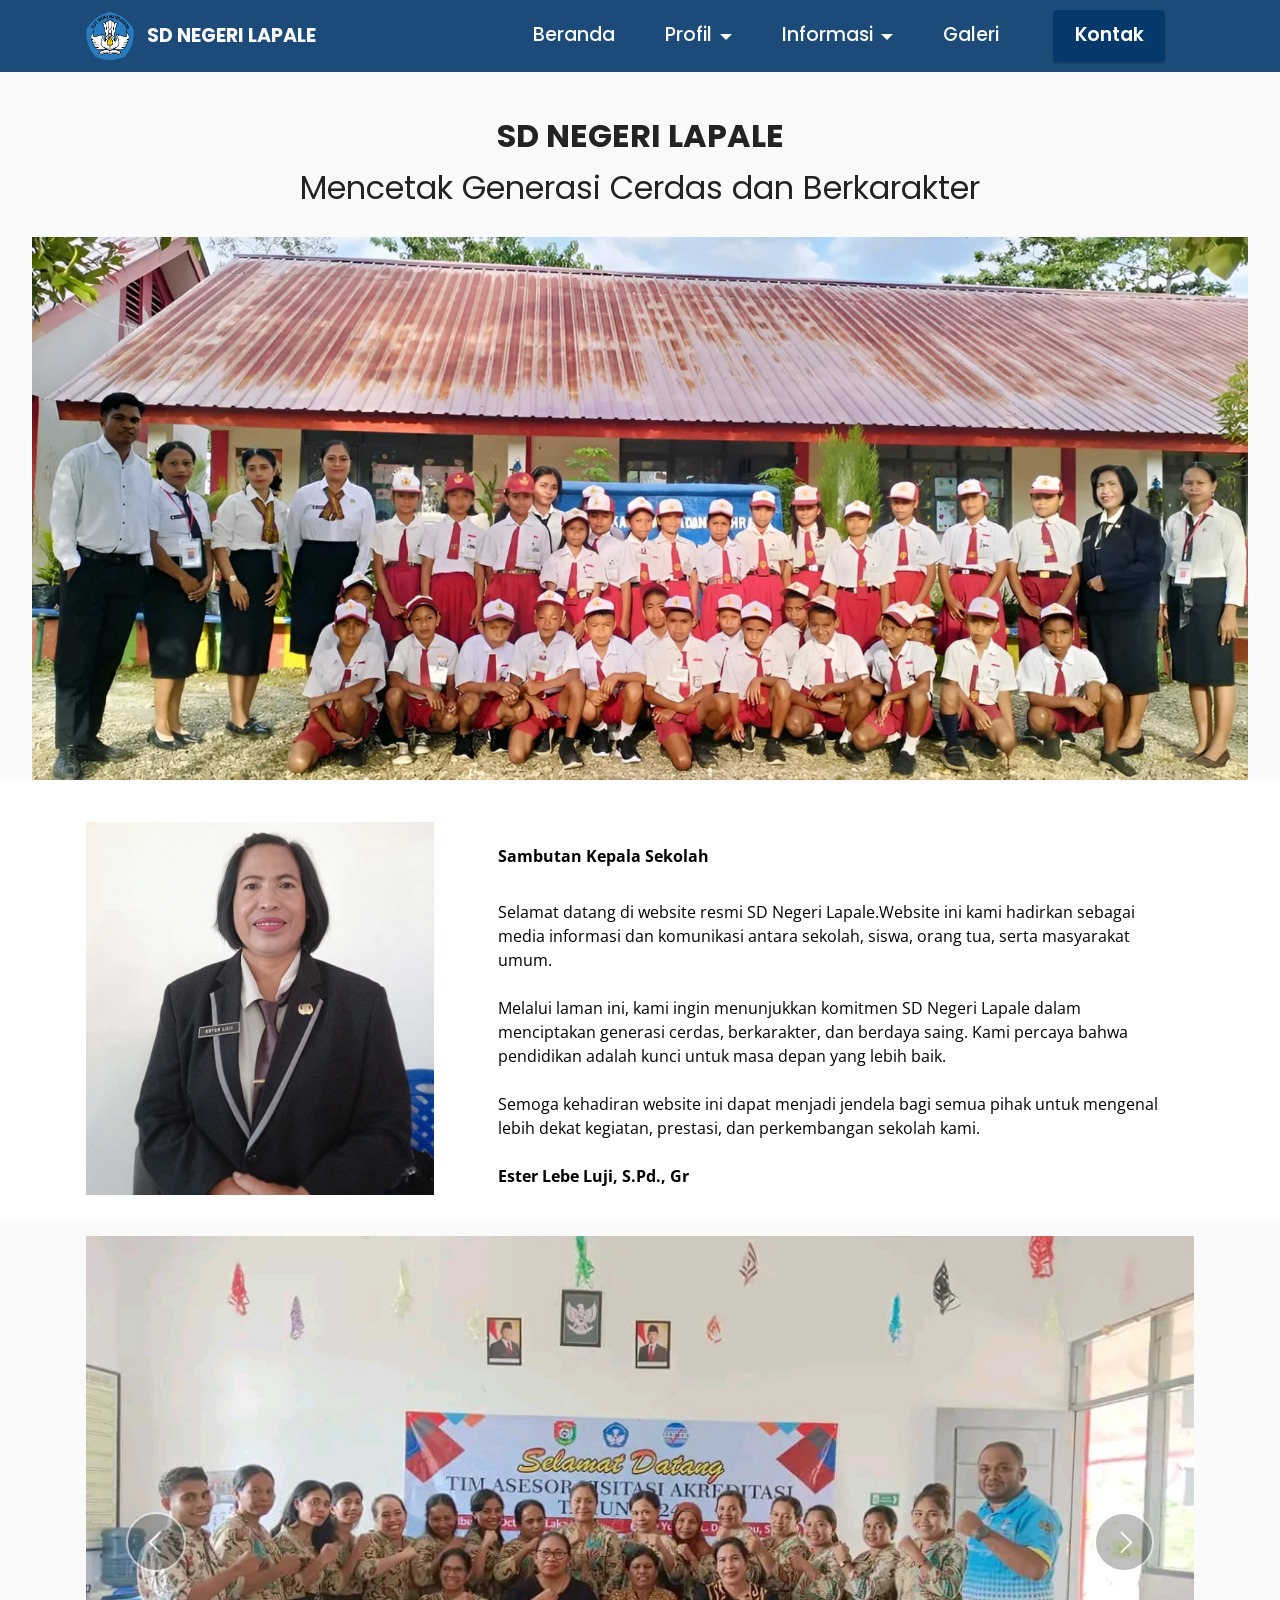
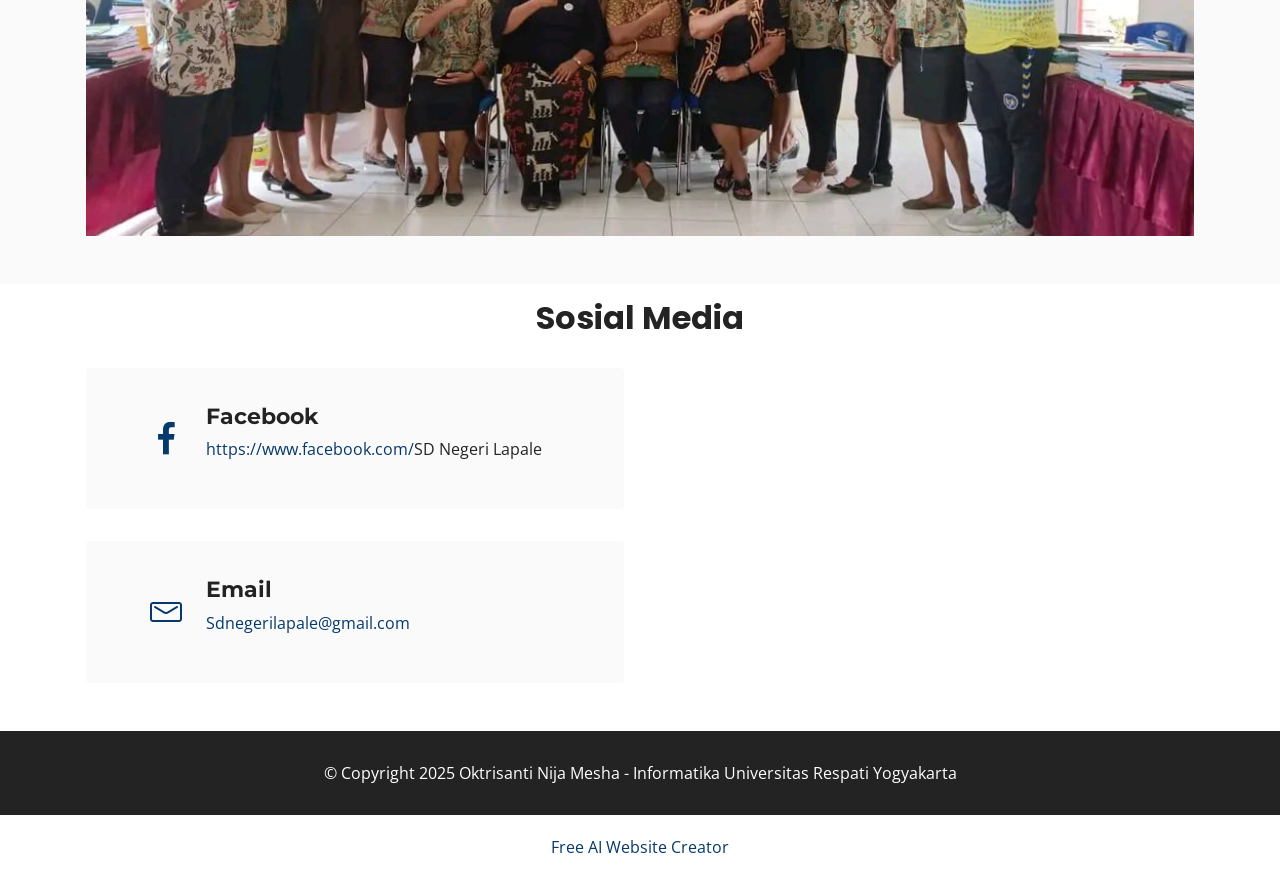
<file: index.html>
<!DOCTYPE html>
<html  >
<head>
  <!-- Site made with Mobirise Website Builder v6.0.1, https://mobirise.com -->
  <meta charset="UTF-8">
  <meta http-equiv="X-UA-Compatible" content="IE=edge">
  <meta name="generator" content="Mobirise v6.0.1, mobirise.com">
  <meta name="twitter:card" content="summary_large_image"/>
  <meta name="twitter:image:src" content="assets/images/index-meta.jpg">
  <meta property="og:image" content="assets/images/index-meta.jpg">
  <meta name="twitter:title" content="Beranda">
  <meta name="viewport" content="width=device-width, initial-scale=1, minimum-scale=1">
  <link rel="shortcut icon" href="assets/images/logo-of-ministry-of-education-and-culture-of-republic-of-indonesia.svg1.png-179x179.png" type="image/x-icon">
  <meta name="description" content="Sejarah">
  
  
  <title>Beranda</title>
  <link rel="stylesheet" href="assets/web/assets/mobirise-icons2/mobirise2.css">
  <link rel="stylesheet" href="assets/web/assets/mobirise-icons-bold/mobirise-icons-bold.css">
  <link rel="stylesheet" href="assets/bootstrap/css/bootstrap.min.css">
  <link rel="stylesheet" href="assets/bootstrap/css/bootstrap-grid.min.css">
  <link rel="stylesheet" href="assets/bootstrap/css/bootstrap-reboot.min.css">
  <link rel="stylesheet" href="assets/dropdown/css/style.css">
  <link rel="stylesheet" href="assets/socicon/css/styles.css">
  <link rel="stylesheet" href="assets/theme/css/style.css">
  <link rel="preload" href="https://fonts.googleapis.com/css?family=Poppins:100,100i,200,200i,300,300i,400,400i,500,500i,600,600i,700,700i,800,800i,900,900i&display=swap" as="style" onload="this.onload=null;this.rel='stylesheet'">
  <noscript><link rel="stylesheet" href="https://fonts.googleapis.com/css?family=Poppins:100,100i,200,200i,300,300i,400,400i,500,500i,600,600i,700,700i,800,800i,900,900i&display=swap"></noscript>
  <link rel="preload" href="https://fonts.googleapis.com/css?family=Montserrat:100,200,300,400,500,600,700,800,900,100i,200i,300i,400i,500i,600i,700i,800i,900i&display=swap" as="style" onload="this.onload=null;this.rel='stylesheet'">
  <noscript><link rel="stylesheet" href="https://fonts.googleapis.com/css?family=Montserrat:100,200,300,400,500,600,700,800,900,100i,200i,300i,400i,500i,600i,700i,800i,900i&display=swap"></noscript>
  <link rel="preload" href="https://fonts.googleapis.com/css?family=Open+Sans:300,400,500,600,700,800,300i,400i,500i,600i,700i,800i&display=swap" as="style" onload="this.onload=null;this.rel='stylesheet'">
  <noscript><link rel="stylesheet" href="https://fonts.googleapis.com/css?family=Open+Sans:300,400,500,600,700,800,300i,400i,500i,600i,700i,800i&display=swap"></noscript>
  <link rel="preload" as="style" href="assets/mobirise/css/mbr-additional.css?v=1KLjuT"><link rel="stylesheet" href="assets/mobirise/css/mbr-additional.css?v=1KLjuT" type="text/css">

  
  
  
</head>
<body>
  
  <section data-bs-version="5.1" class="menu menu3 cid-uN86NvyXl9" once="menu" id="menu3-3x">
    
    <nav class="navbar navbar-dropdown navbar-fixed-top navbar-expand-lg">
        <div class="container">
            <div class="navbar-brand">
                <span class="navbar-logo">
                    <a href="index.html">
                        <img src="assets/images/logo-of-ministry-of-education-and-culture-of-republic-of-indonesia.svg1.png-179x179.png" alt="Mobirise Website Builder" style="height: 3rem;">
                    </a>
                </span>
                <span class="navbar-caption-wrap"><a class="navbar-caption text-white text-primary display-4" href="index.html">SD NEGERI LAPALE</a></span>
            </div>
            <button class="navbar-toggler" type="button" data-toggle="collapse" data-bs-toggle="collapse" data-target="#navbarSupportedContent" data-bs-target="#navbarSupportedContent" aria-controls="navbarNavAltMarkup" aria-expanded="false" aria-label="Toggle navigation">
                <div class="hamburger">
                    <span></span>
                    <span></span>
                    <span></span>
                    <span></span>
                </div>
            </button>
            <div class="collapse navbar-collapse" id="navbarSupportedContent">
                <ul class="navbar-nav nav-dropdown" data-app-modern-menu="true"><li class="nav-item"><a class="nav-link link text-white text-primary display-4" href="index.html" aria-expanded="false">Beranda</a>
                    </li><li class="nav-item dropdown"><a class="nav-link link dropdown-toggle text-white display-4" href="index.html#content4-6" data-toggle="dropdown-submenu" data-bs-toggle="dropdown" data-bs-auto-close="outside" aria-expanded="false">Profil</a><div class="dropdown-menu" aria-labelledby="dropdown-448"><a class="show dropdown-item text-white text-primary display-4" href="page1.html">Sejarah</a><a class="show dropdown-item text-white display-4" href="page2.html">Visi-Misi</a><a class="show dropdown-item text-white display-4" href="page11.html">Tujuan</a><a class="show dropdown-item text-white display-4" href="page3.html">Stuktur-Organisasi</a><a class="show dropdown-item text-white display-4" href="page4.html">Fasilitas Sekolah</a></div></li><li class="nav-item dropdown"><a class="nav-link link dropdown-toggle text-white display-4" href="index.html#content4-6" data-toggle="dropdown-submenu" data-bs-toggle="dropdown" data-bs-auto-close="outside" aria-expanded="false">Informasi<br></a><div class="dropdown-menu" aria-labelledby="dropdown-660"><a class="dropdown-item text-white display-4" href="page5.html">SPMB</a><a class="text-white show dropdown-item text-primary display-4" href="page12.html">Data Sekolah<br></a><a class="text-white show dropdown-item text-primary display-4" href="page13.html">Kegiatan&nbsp;Ekstrakurikuler<br></a></div></li><li class="nav-item"><a class="nav-link link show text-white display-4" href="page10.html" aria-expanded="false">Galeri</a></li></ul>
                
                <div class="navbar-buttons mbr-section-btn"><a class="btn btn-primary display-4" href="page6.html">Kontak</a></div>
            </div>
        </div>
    </nav>
</section>

<section data-bs-version="5.1" class="image3 cid-uNfmwQ4XkK" id="image03-48">
  

  
  

  <div class="container-fluid">
    <div class="row justify-content-center">
      <div class="col-12 col-lg-12">
        <h4 class="mbr-description mbr-fonts-style mb-3 align-center display-1"><strong><br></strong><br><strong>SD NEGER</strong><strong>I LAPALE</strong><strong><br></strong></h4>
        <p class="mbr-description mbr-fonts-style mb-4 align-center display-1">
          Mencetak Generasi Cerdas dan Berkarakter
        </p>
        <div class="image-wrapper">
          <img class="w-100" src="assets/images/1748268851582.jpg-1646x736.jpg" alt="Mobirise Website Builder">
        </div>
      </div>
    </div>
  </div>
</section>

<section data-bs-version="5.1" class="start article2 cid-uNfqNboDZn" id="article02-49">
	

	
	

	<div class="container">
		<div class="row justify-content-center">
			<div class="col-12 col-md-12 col-lg-4 image-wrapper">
				<img class="w-100" src="assets/images/img-20250523-wa0029-image-repair-1748179291173.jpg-1-1076x1913.jpeg" alt="Mobirise Website Builder">
			</div>
			<div class="col-12 col-md-12 col-lg">
				<div class="text-wrapper align-left">
					<h1 class="mbr-section-title mbr-fonts-style mb-4 display-7"><br><br><strong>Sambutan Kepala Sekolah</strong><br></h1>
					<p class="mbr-text align-left mbr-fonts-style mb-4 display-7">Selamat datang di website resmi SD Negeri Lapale.Website ini kami hadirkan sebagai media informasi dan komunikasi antara sekolah, siswa, orang tua, serta masyarakat umum.<br><br>Melalui laman ini, kami ingin menunjukkan komitmen SD Negeri Lapale dalam menciptakan generasi cerdas, berkarakter, dan berdaya saing. Kami percaya bahwa pendidikan adalah kunci untuk masa depan yang lebih baik.<br><br>Semoga kehadiran website ini dapat menjadi jendela bagi semua pihak untuk mengenal lebih dekat kegiatan, prestasi, dan perkembangan sekolah kami.<br><br><strong>Ester Lebe Luji, S.Pd., Gr</strong></p>
					
				</div>
			</div>
		</div>
	</div>
</section>

<section data-bs-version="5.1" class="slider05 cid-uNfJztYIJY" id="slider05-4g">
    

    <div class="container">
        <div class="row justify-content-center">
            <div class="col-12 col-md-12">
                <div class="carousel slide carousel-fade" id="uRXmkYR44k" data-interval="5000" data-bs-interval="5000">
                    
                    <div class="carousel-inner">
                        
                        
                        <div class="carousel-item slider-image item active">
                            <div class="item-wrapper">
                                
                                <img class="d-block w-100" src="assets/images/1749129766443.jpg-1080x608.jpg" alt="Mobirise Website Builder" data-slide-to="0" data-bs-slide-to="0">
                            </div>
                        </div><div class="carousel-item slider-image item">
                            <div class="item-wrapper">
                                
                                <img class="d-block w-100" src="assets/images/1749139656438.jpg-1016x762.jpg" alt="Mobirise Website Builder" data-slide-to="1" data-bs-slide-to="1">
                            </div>
                        </div><div class="carousel-item slider-image item">
                            <div class="item-wrapper">
                                
                                <img class="d-block w-100" src="assets/images/1749129684597.jpg-1080x810.jpg" alt="Mobirise Website Builder" data-slide-to="2" data-bs-slide-to="2">
                            </div>
                        </div><div class="carousel-item slider-image item">
                            <div class="item-wrapper">
                                
                                <img class="d-block w-100" src="assets/images/1749129585847.jpg-1080x810.jpg" alt="Mobirise Website Builder" data-slide-to="3" data-bs-slide-to="3">
                            </div>
                        </div><div class="carousel-item slider-image item">
                            <div class="item-wrapper">
                                
                                <img class="d-block w-100" src="assets/images/1748240060707.jpg-1080x810.jpg" alt="Mobirise Website Builder" data-slide-to="4" data-bs-slide-to="4">
                            </div>
                        </div><div class="carousel-item slider-image item">
                            <div class="item-wrapper">
                                
                                <img class="d-block w-100" src="assets/images/1749129689760.jpg-1080x810.jpg" alt="Mobirise Website Builder" data-slide-to="5" data-bs-slide-to="5">
                            </div>
                        </div><div class="carousel-item slider-image item">
                            <div class="item-wrapper">
                                
                                <img class="d-block w-100" src="assets/images/1749142630020.jpg-1070x602.jpg" alt="Mobirise Website Builder" data-slide-to="6" data-bs-slide-to="6">
                            </div>
                        </div><div class="carousel-item slider-image item">
                            <div class="item-wrapper">
                                
                                <img class="d-block w-100" src="assets/images/1749142552478.jpg-1070x1427.jpg" alt="Mobirise Website Builder" data-slide-to="7" data-bs-slide-to="7">
                            </div>
                        </div>
                    </div>
                    <a class="carousel-control carousel-control-prev" role="button" data-slide="prev" data-bs-slide="prev" href="#uRXmkYR44k">
                        <span class="mobi-mbri mobi-mbri-arrow-prev" aria-hidden="true"></span>
                        <span class="sr-only visually-hidden">Previous</span>
                    </a>
                    <a class="carousel-control carousel-control-next" role="button" data-slide="next" data-bs-slide="next" href="#uRXmkYR44k">
                        <span class="mobi-mbri mobi-mbri-arrow-next" aria-hidden="true"></span>
                        <span class="sr-only visually-hidden">Next</span>
                    </a>
                </div>
            </div>
        </div>
    </div>
</section>

<section data-bs-version="5.1" class="contacts3 map1 cid-uNftIxvezs" id="contacts3-4c">

    

    
    
    <div class="container">
        <div class="mbr-section-head">
            <h3 class="mbr-section-title mbr-fonts-style align-center mb-0 display-1"><strong>Sosial Media</strong></h3>
            
        </div>
        <div class="row justify-content-center mt-4">
            <div class="card col-12 col-md-6">
                <div class="card-wrapper">
                    <div class="image-wrapper">
                        <span class="mbr-iconfont socicon-facebook socicon"></span>
                    </div>
                    <div class="text-wrapper">
                        <h6 class="card-title mbr-fonts-style mb-1 display-5"><strong>Facebook</strong></h6>
                        <p class="mbr-text mbr-fonts-style display-7">
                            <a href="https://www.facebook.com/share/12L6Mq5mq4X/" class="text-primary" target="_blank">https://www.facebook.com/</a>SD Negeri Lapale</p>
                    </div>
                </div>
                <div class="card-wrapper">
                    <div class="image-wrapper">
                        <span class="mbr-iconfont mbrib-letter" style="color: rgb(5, 56, 107); fill: rgb(5, 56, 107);"></span>
                    </div>
                    <div class="text-wrapper">
                        <h6 class="card-title mbr-fonts-style mb-1 display-5">
                            <strong>Email</strong>
                        </h6>
                        <p class="mbr-text mbr-fonts-style display-7">
                            <a href="mailto:Sdnegerilapale@gmail.com" class="text-primary">Sdnegerilapale@gmail.com</a>
                        </p>
                    </div>
                </div>
            </div>
            <div class="map-wrapper col-12 col-md-6">
                <div class="google-map"><iframe frameborder="0" style="border:0" src="https://www.google.com/maps/embed?pb=!1m18!1m12!1m3!1d3933.267986460244!2d119.40999707361719!3d-9.658128002034175!2m3!1f0!2f0!3f0!3m2!1i1024!2i768!4f13.1!3m3!1m2!1s0x2c4ae1e15623ea9d%3A0x77b62a7b216b1848!2sSD%20INPRES%20LAPALE!5e0!3m2!1sid!2sid!4v1748237902371!5m2!1sid!2sid" allowfullscreen=""></iframe></div>
            </div>
        </div>
    </div>
</section>

<section data-bs-version="5.1" class="footer7 cid-uNPf8rNikC" once="footers" id="footer7-5p">

    

    

    <div class="container">
        <div class="media-container-row align-center mbr-white">
            <div class="col-12">
                <p class="mbr-text mb-0 mbr-fonts-style display-7">
                    © Copyright 2025 Oktrisanti Nija Mesha - Informatika Universitas Respati Yogyakarta</p>
            </div>
        </div>
    </div>
</section><section class="display-7" style="padding: 0;align-items: center;justify-content: center;flex-wrap: wrap;    align-content: center;display: flex;position: relative;height: 4rem;"><a href="https://mobiri.se/3974008" style="flex: 1 1;height: 4rem;position: absolute;width: 100%;z-index: 1;"><img alt="" style="height: 4rem;" src="[data-uri]"></a><p style="margin: 0;text-align: center;" class="display-7">&#8204;</p><a style="z-index:1" href="https://mobirise.com/builder/ai-website-creator.html">Free AI Website Creator</a></section><script src="assets/bootstrap/js/bootstrap.bundle.min.js"></script>  <script src="assets/smoothscroll/smooth-scroll.js"></script>  <script src="assets/ytplayer/index.js"></script>  <script src="assets/dropdown/js/navbar-dropdown.js"></script>  <script src="assets/theme/js/script.js"></script>  
  
  
</body>
</html>
</file>
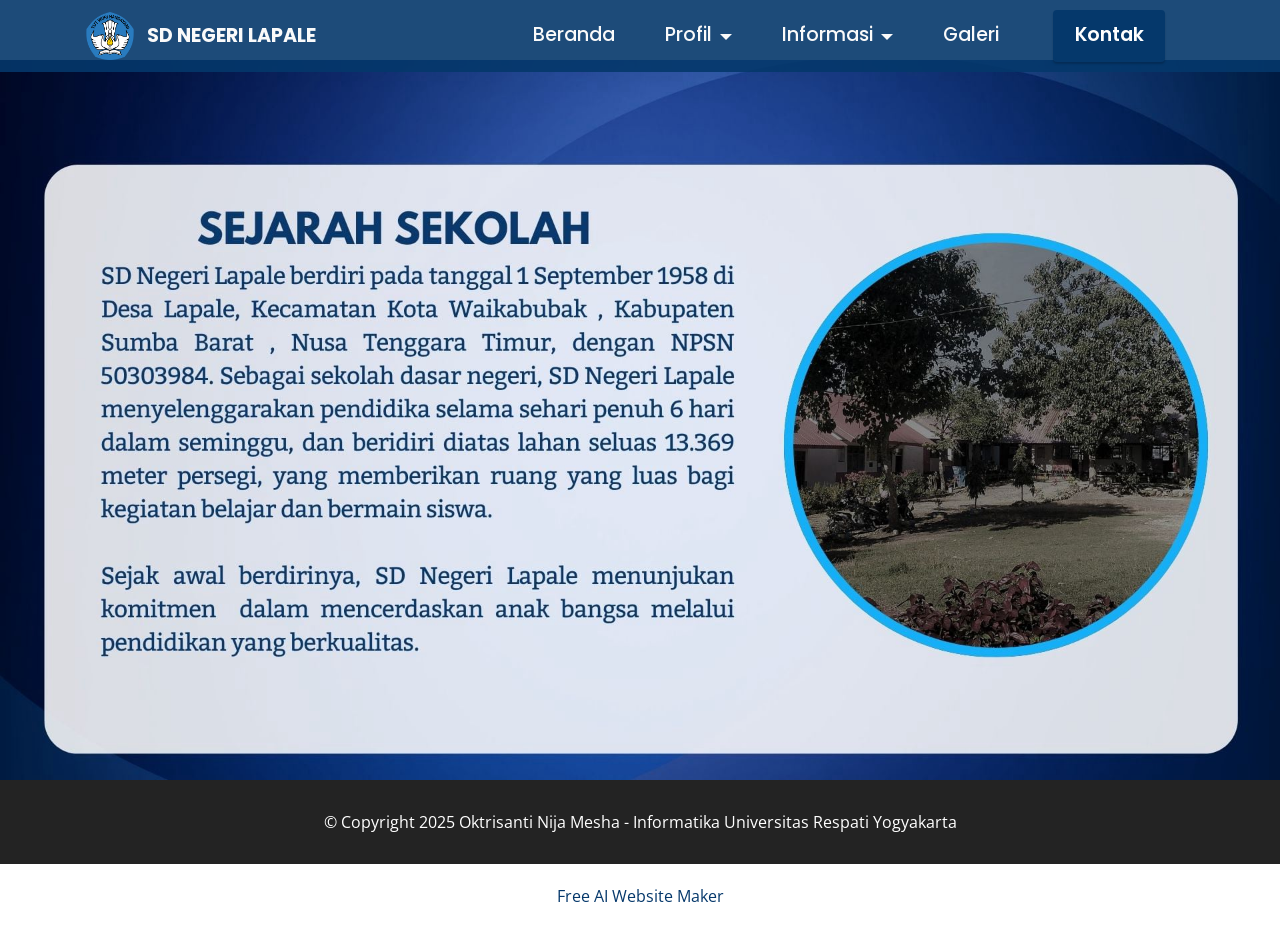
<file: page1.html>
<!DOCTYPE html>
<html  >
<head>
  <!-- Site made with Mobirise Website Builder v6.0.1, https://mobirise.com -->
  <meta charset="UTF-8">
  <meta http-equiv="X-UA-Compatible" content="IE=edge">
  <meta name="generator" content="Mobirise v6.0.1, mobirise.com">
  <meta name="viewport" content="width=device-width, initial-scale=1, minimum-scale=1">
  <link rel="shortcut icon" href="assets/images/logo-of-ministry-of-education-and-culture-of-republic-of-indonesia.svg1.png-179x179.png" type="image/x-icon">
  <meta name="description" content="">
  
  
  <title>Sejarah</title>
  <link rel="stylesheet" href="assets/bootstrap/css/bootstrap.min.css">
  <link rel="stylesheet" href="assets/bootstrap/css/bootstrap-grid.min.css">
  <link rel="stylesheet" href="assets/bootstrap/css/bootstrap-reboot.min.css">
  <link rel="stylesheet" href="assets/dropdown/css/style.css">
  <link rel="stylesheet" href="assets/socicon/css/styles.css">
  <link rel="stylesheet" href="assets/theme/css/style.css">
  <link rel="preload" href="https://fonts.googleapis.com/css?family=Poppins:100,100i,200,200i,300,300i,400,400i,500,500i,600,600i,700,700i,800,800i,900,900i&display=swap" as="style" onload="this.onload=null;this.rel='stylesheet'">
  <noscript><link rel="stylesheet" href="https://fonts.googleapis.com/css?family=Poppins:100,100i,200,200i,300,300i,400,400i,500,500i,600,600i,700,700i,800,800i,900,900i&display=swap"></noscript>
  <link rel="preload" href="https://fonts.googleapis.com/css?family=Montserrat:100,200,300,400,500,600,700,800,900,100i,200i,300i,400i,500i,600i,700i,800i,900i&display=swap" as="style" onload="this.onload=null;this.rel='stylesheet'">
  <noscript><link rel="stylesheet" href="https://fonts.googleapis.com/css?family=Montserrat:100,200,300,400,500,600,700,800,900,100i,200i,300i,400i,500i,600i,700i,800i,900i&display=swap"></noscript>
  <link rel="preload" href="https://fonts.googleapis.com/css?family=Open+Sans:300,400,500,600,700,800,300i,400i,500i,600i,700i,800i&display=swap" as="style" onload="this.onload=null;this.rel='stylesheet'">
  <noscript><link rel="stylesheet" href="https://fonts.googleapis.com/css?family=Open+Sans:300,400,500,600,700,800,300i,400i,500i,600i,700i,800i&display=swap"></noscript>
  <link rel="preload" as="style" href="assets/mobirise/css/mbr-additional.css?v=6aRcGM"><link rel="stylesheet" href="assets/mobirise/css/mbr-additional.css?v=6aRcGM" type="text/css">

  
  
  
</head>
<body>
  
  <section data-bs-version="5.1" class="menu menu3 cid-uN86NvyXl9" once="menu" id="menu3-3x">
    
    <nav class="navbar navbar-dropdown navbar-fixed-top navbar-expand-lg">
        <div class="container">
            <div class="navbar-brand">
                <span class="navbar-logo">
                    <a href="index.html">
                        <img src="assets/images/logo-of-ministry-of-education-and-culture-of-republic-of-indonesia.svg1.png-179x179.png" alt="Mobirise Website Builder" style="height: 3rem;">
                    </a>
                </span>
                <span class="navbar-caption-wrap"><a class="navbar-caption text-white text-primary display-4" href="index.html">SD NEGERI LAPALE</a></span>
            </div>
            <button class="navbar-toggler" type="button" data-toggle="collapse" data-bs-toggle="collapse" data-target="#navbarSupportedContent" data-bs-target="#navbarSupportedContent" aria-controls="navbarNavAltMarkup" aria-expanded="false" aria-label="Toggle navigation">
                <div class="hamburger">
                    <span></span>
                    <span></span>
                    <span></span>
                    <span></span>
                </div>
            </button>
            <div class="collapse navbar-collapse" id="navbarSupportedContent">
                <ul class="navbar-nav nav-dropdown" data-app-modern-menu="true"><li class="nav-item"><a class="nav-link link text-white text-primary display-4" href="index.html" aria-expanded="false">Beranda</a>
                    </li><li class="nav-item dropdown"><a class="nav-link link dropdown-toggle text-white display-4" href="index.html#content4-6" data-toggle="dropdown-submenu" data-bs-toggle="dropdown" data-bs-auto-close="outside" aria-expanded="false">Profil</a><div class="dropdown-menu" aria-labelledby="dropdown-448"><a class="show dropdown-item text-white text-primary display-4" href="page1.html">Sejarah</a><a class="show dropdown-item text-white display-4" href="page2.html">Visi-Misi</a><a class="show dropdown-item text-white display-4" href="page11.html">Tujuan</a><a class="show dropdown-item text-white display-4" href="page3.html">Stuktur-Organisasi</a><a class="show dropdown-item text-white display-4" href="page4.html">Fasilitas Sekolah</a></div></li><li class="nav-item dropdown"><a class="nav-link link dropdown-toggle text-white display-4" href="index.html#content4-6" data-toggle="dropdown-submenu" data-bs-toggle="dropdown" data-bs-auto-close="outside" aria-expanded="false">Informasi<br></a><div class="dropdown-menu" aria-labelledby="dropdown-660"><a class="dropdown-item text-white display-4" href="page5.html">SPMB</a><a class="text-white show dropdown-item text-primary display-4" href="page12.html">Data Sekolah<br></a><a class="text-white show dropdown-item text-primary display-4" href="page13.html">Kegiatan&nbsp;Ekstrakurikuler<br></a></div></li><li class="nav-item"><a class="nav-link link show text-white display-4" href="page10.html" aria-expanded="false">Galeri</a></li></ul>
                
                <div class="navbar-buttons mbr-section-btn"><a class="btn btn-primary display-4" href="page6.html">Kontak</a></div>
            </div>
        </div>
    </nav>
</section>

<section data-bs-version="5.1" class="image03 cid-uMLJoRuNII" id="image04-38">
    

    <div class="image-block m-auto">
        <img src="assets/images/biru-putih-geometris-modern-minimalis-profil-sekolah-smp-presentasi.jpg-2-1920x1080.jpg" alt="Mobirise">
        
    </div>
</section>

<section data-bs-version="5.1" class="footer7 cid-uNPf8rNikC" once="footers" id="footer7-5p">

    

    

    <div class="container">
        <div class="media-container-row align-center mbr-white">
            <div class="col-12">
                <p class="mbr-text mb-0 mbr-fonts-style display-7">
                    © Copyright 2025 Oktrisanti Nija Mesha - Informatika Universitas Respati Yogyakarta</p>
            </div>
        </div>
    </div>
</section><section class="display-7" style="padding: 0;align-items: center;justify-content: center;flex-wrap: wrap;    align-content: center;display: flex;position: relative;height: 4rem;"><a href="https://mobiri.se/3974008" style="flex: 1 1;height: 4rem;position: absolute;width: 100%;z-index: 1;"><img alt="" style="height: 4rem;" src="[data-uri]"></a><p style="margin: 0;text-align: center;" class="display-7">&#8204;</p><a style="z-index:1" href="https://mobirise.com/builder/ai-website-maker.html">Free AI Website Maker</a></section><script src="assets/bootstrap/js/bootstrap.bundle.min.js"></script>  <script src="assets/smoothscroll/smooth-scroll.js"></script>  <script src="assets/ytplayer/index.js"></script>  <script src="assets/dropdown/js/navbar-dropdown.js"></script>  <script src="assets/theme/js/script.js"></script>  
  
  
</body>
</html>
</file>
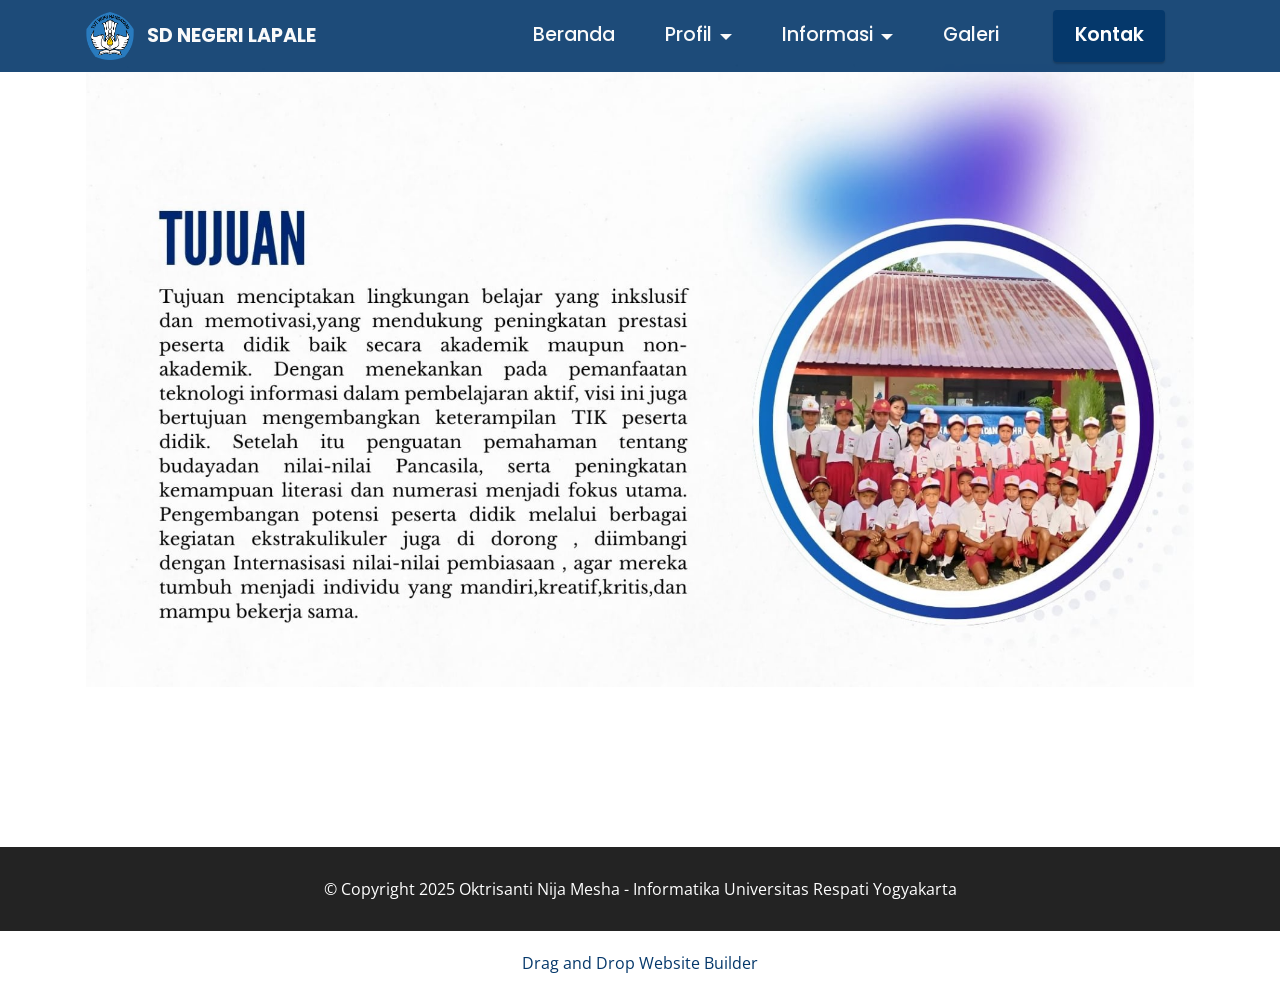
<file: page11.html>
<!DOCTYPE html>
<html  >
<head>
  <!-- Site made with Mobirise Website Builder v6.0.1, https://mobirise.com -->
  <meta charset="UTF-8">
  <meta http-equiv="X-UA-Compatible" content="IE=edge">
  <meta name="generator" content="Mobirise v6.0.1, mobirise.com">
  <meta name="viewport" content="width=device-width, initial-scale=1, minimum-scale=1">
  <link rel="shortcut icon" href="assets/images/logo-of-ministry-of-education-and-culture-of-republic-of-indonesia.svg1.png-179x179.png" type="image/x-icon">
  <meta name="description" content="">
  
  
  <title>Tujuan</title>
  <link rel="stylesheet" href="assets/bootstrap/css/bootstrap.min.css">
  <link rel="stylesheet" href="assets/bootstrap/css/bootstrap-grid.min.css">
  <link rel="stylesheet" href="assets/bootstrap/css/bootstrap-reboot.min.css">
  <link rel="stylesheet" href="assets/dropdown/css/style.css">
  <link rel="stylesheet" href="assets/socicon/css/styles.css">
  <link rel="stylesheet" href="assets/theme/css/style.css">
  <link rel="preload" href="https://fonts.googleapis.com/css?family=Poppins:100,100i,200,200i,300,300i,400,400i,500,500i,600,600i,700,700i,800,800i,900,900i&display=swap" as="style" onload="this.onload=null;this.rel='stylesheet'">
  <noscript><link rel="stylesheet" href="https://fonts.googleapis.com/css?family=Poppins:100,100i,200,200i,300,300i,400,400i,500,500i,600,600i,700,700i,800,800i,900,900i&display=swap"></noscript>
  <link rel="preload" href="https://fonts.googleapis.com/css?family=Montserrat:100,200,300,400,500,600,700,800,900,100i,200i,300i,400i,500i,600i,700i,800i,900i&display=swap" as="style" onload="this.onload=null;this.rel='stylesheet'">
  <noscript><link rel="stylesheet" href="https://fonts.googleapis.com/css?family=Montserrat:100,200,300,400,500,600,700,800,900,100i,200i,300i,400i,500i,600i,700i,800i,900i&display=swap"></noscript>
  <link rel="preload" href="https://fonts.googleapis.com/css?family=Open+Sans:300,400,500,600,700,800,300i,400i,500i,600i,700i,800i&display=swap" as="style" onload="this.onload=null;this.rel='stylesheet'">
  <noscript><link rel="stylesheet" href="https://fonts.googleapis.com/css?family=Open+Sans:300,400,500,600,700,800,300i,400i,500i,600i,700i,800i&display=swap"></noscript>
  <link rel="preload" as="style" href="assets/mobirise/css/mbr-additional.css?v=QO6np4"><link rel="stylesheet" href="assets/mobirise/css/mbr-additional.css?v=QO6np4" type="text/css">

  
  
  
</head>
<body>
  
  <section data-bs-version="5.1" class="menu menu3 cid-uN86NvyXl9" once="menu" id="menu3-3x">
    
    <nav class="navbar navbar-dropdown navbar-fixed-top navbar-expand-lg">
        <div class="container">
            <div class="navbar-brand">
                <span class="navbar-logo">
                    <a href="index.html">
                        <img src="assets/images/logo-of-ministry-of-education-and-culture-of-republic-of-indonesia.svg1.png-179x179.png" alt="Mobirise Website Builder" style="height: 3rem;">
                    </a>
                </span>
                <span class="navbar-caption-wrap"><a class="navbar-caption text-white text-primary display-4" href="index.html">SD NEGERI LAPALE</a></span>
            </div>
            <button class="navbar-toggler" type="button" data-toggle="collapse" data-bs-toggle="collapse" data-target="#navbarSupportedContent" data-bs-target="#navbarSupportedContent" aria-controls="navbarNavAltMarkup" aria-expanded="false" aria-label="Toggle navigation">
                <div class="hamburger">
                    <span></span>
                    <span></span>
                    <span></span>
                    <span></span>
                </div>
            </button>
            <div class="collapse navbar-collapse" id="navbarSupportedContent">
                <ul class="navbar-nav nav-dropdown" data-app-modern-menu="true"><li class="nav-item"><a class="nav-link link text-white text-primary display-4" href="index.html" aria-expanded="false">Beranda</a>
                    </li><li class="nav-item dropdown"><a class="nav-link link dropdown-toggle text-white display-4" href="index.html#content4-6" data-toggle="dropdown-submenu" data-bs-toggle="dropdown" data-bs-auto-close="outside" aria-expanded="false">Profil</a><div class="dropdown-menu" aria-labelledby="dropdown-448"><a class="show dropdown-item text-white text-primary display-4" href="page1.html">Sejarah</a><a class="show dropdown-item text-white display-4" href="page2.html">Visi-Misi</a><a class="show dropdown-item text-white display-4" href="page11.html">Tujuan</a><a class="show dropdown-item text-white display-4" href="page3.html">Stuktur-Organisasi</a><a class="show dropdown-item text-white display-4" href="page4.html">Fasilitas Sekolah</a></div></li><li class="nav-item dropdown"><a class="nav-link link dropdown-toggle text-white display-4" href="index.html#content4-6" data-toggle="dropdown-submenu" data-bs-toggle="dropdown" data-bs-auto-close="outside" aria-expanded="false">Informasi<br></a><div class="dropdown-menu" aria-labelledby="dropdown-660"><a class="dropdown-item text-white display-4" href="page5.html">SPMB</a><a class="text-white show dropdown-item text-primary display-4" href="page12.html">Data Sekolah<br></a><a class="text-white show dropdown-item text-primary display-4" href="page13.html">Kegiatan&nbsp;Ekstrakurikuler<br></a></div></li><li class="nav-item"><a class="nav-link link show text-white display-4" href="page10.html" aria-expanded="false">Galeri</a></li></ul>
                
                <div class="navbar-buttons mbr-section-btn"><a class="btn btn-primary display-4" href="page6.html">Kontak</a></div>
            </div>
        </div>
    </nav>
</section>

<section data-bs-version="5.1" class="image3 cid-uN49JhpIlW" id="image3-3o">
    

    
    

    <div class="container">
        <div class="row justify-content-center">
            <div class="col-12 col-lg-12">
                <div class="image-wrapper">
                    <img src="assets/images/biru-dan-putih-modern-penggerak-inovasi-dalam-ekonomi-kreatif-presentasi.jpg-1836x1033.jpg" alt="Mobirise Website Builder">
                    
                </div>
            </div>
        </div>
    </div>
</section>

<section data-bs-version="5.1" class="footer7 cid-uNPf8rNikC" once="footers" id="footer7-5p">

    

    

    <div class="container">
        <div class="media-container-row align-center mbr-white">
            <div class="col-12">
                <p class="mbr-text mb-0 mbr-fonts-style display-7">
                    © Copyright 2025 Oktrisanti Nija Mesha - Informatika Universitas Respati Yogyakarta</p>
            </div>
        </div>
    </div>
</section><section class="display-7" style="padding: 0;align-items: center;justify-content: center;flex-wrap: wrap;    align-content: center;display: flex;position: relative;height: 4rem;"><a href="https://mobiri.se/3974008" style="flex: 1 1;height: 4rem;position: absolute;width: 100%;z-index: 1;"><img alt="" style="height: 4rem;" src="[data-uri]"></a><p style="margin: 0;text-align: center;" class="display-7">&#8204;</p><a style="z-index:1" href="https://mobirise.com/drag-drop-website-builder.html">Drag and Drop Website Builder</a></section><script src="assets/bootstrap/js/bootstrap.bundle.min.js"></script>  <script src="assets/smoothscroll/smooth-scroll.js"></script>  <script src="assets/ytplayer/index.js"></script>  <script src="assets/dropdown/js/navbar-dropdown.js"></script>  <script src="assets/theme/js/script.js"></script>  
  
  
</body>
</html>
</file>
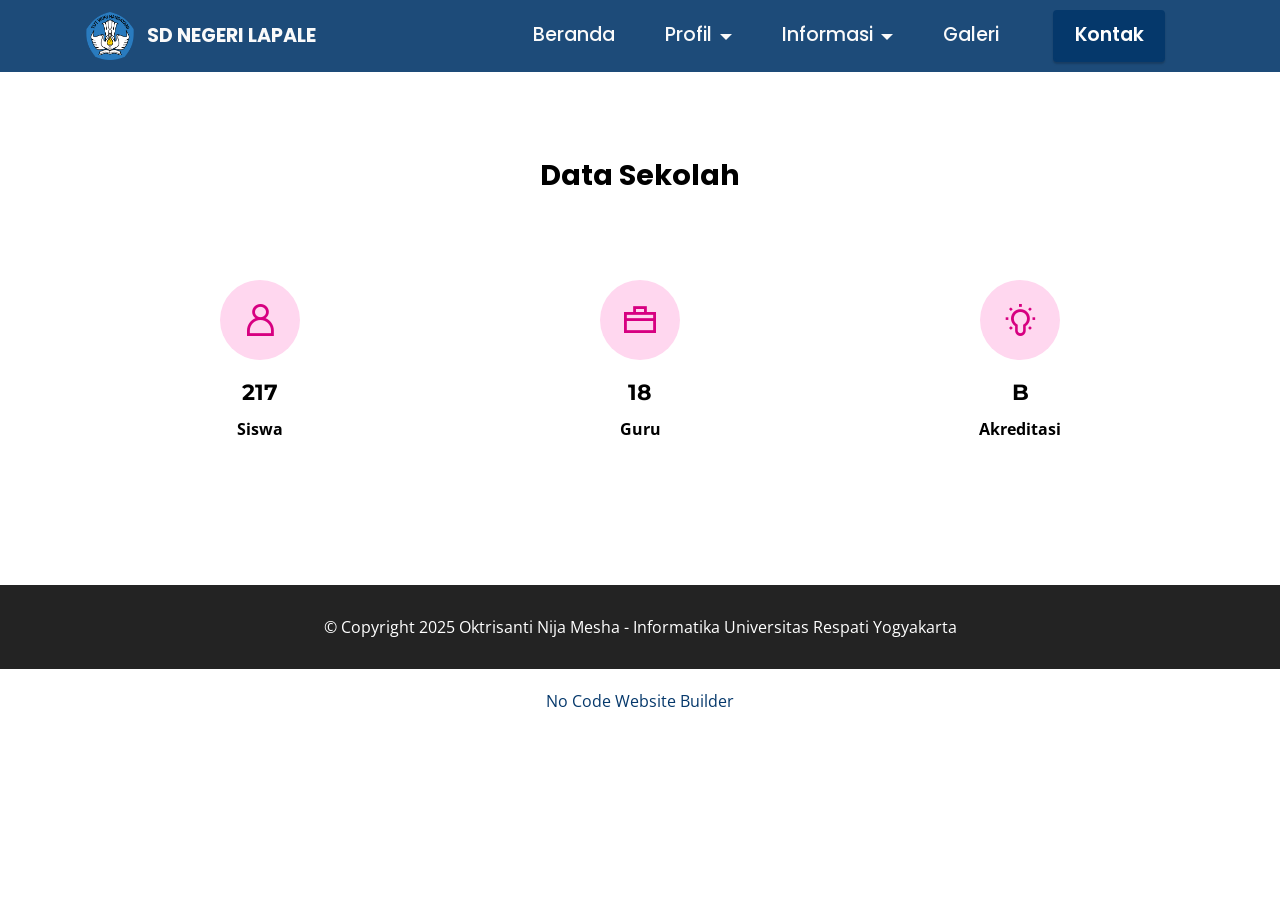
<file: page12.html>
<!DOCTYPE html>
<html  >
<head>
  <!-- Site made with Mobirise Website Builder v6.0.1, https://mobirise.com -->
  <meta charset="UTF-8">
  <meta http-equiv="X-UA-Compatible" content="IE=edge">
  <meta name="generator" content="Mobirise v6.0.1, mobirise.com">
  <meta name="viewport" content="width=device-width, initial-scale=1, minimum-scale=1">
  <link rel="shortcut icon" href="assets/images/logo-of-ministry-of-education-and-culture-of-republic-of-indonesia.svg1.png-179x179.png" type="image/x-icon">
  <meta name="description" content="">
  
  
  <title>Data Sekolah</title>
  <link rel="stylesheet" href="assets/web/assets/mobirise-icons2/mobirise2.css">
  <link rel="stylesheet" href="assets/bootstrap/css/bootstrap.min.css">
  <link rel="stylesheet" href="assets/bootstrap/css/bootstrap-grid.min.css">
  <link rel="stylesheet" href="assets/bootstrap/css/bootstrap-reboot.min.css">
  <link rel="stylesheet" href="assets/dropdown/css/style.css">
  <link rel="stylesheet" href="assets/socicon/css/styles.css">
  <link rel="stylesheet" href="assets/theme/css/style.css">
  <link rel="preload" href="https://fonts.googleapis.com/css?family=Poppins:100,100i,200,200i,300,300i,400,400i,500,500i,600,600i,700,700i,800,800i,900,900i&display=swap" as="style" onload="this.onload=null;this.rel='stylesheet'">
  <noscript><link rel="stylesheet" href="https://fonts.googleapis.com/css?family=Poppins:100,100i,200,200i,300,300i,400,400i,500,500i,600,600i,700,700i,800,800i,900,900i&display=swap"></noscript>
  <link rel="preload" href="https://fonts.googleapis.com/css?family=Montserrat:100,200,300,400,500,600,700,800,900,100i,200i,300i,400i,500i,600i,700i,800i,900i&display=swap" as="style" onload="this.onload=null;this.rel='stylesheet'">
  <noscript><link rel="stylesheet" href="https://fonts.googleapis.com/css?family=Montserrat:100,200,300,400,500,600,700,800,900,100i,200i,300i,400i,500i,600i,700i,800i,900i&display=swap"></noscript>
  <link rel="preload" href="https://fonts.googleapis.com/css?family=Open+Sans:300,400,500,600,700,800,300i,400i,500i,600i,700i,800i&display=swap" as="style" onload="this.onload=null;this.rel='stylesheet'">
  <noscript><link rel="stylesheet" href="https://fonts.googleapis.com/css?family=Open+Sans:300,400,500,600,700,800,300i,400i,500i,600i,700i,800i&display=swap"></noscript>
  <link rel="preload" as="style" href="assets/mobirise/css/mbr-additional.css?v=z4Lhrh"><link rel="stylesheet" href="assets/mobirise/css/mbr-additional.css?v=z4Lhrh" type="text/css">

  
  
  
</head>
<body>
  
  <section data-bs-version="5.1" class="menu menu3 cid-uN86NvyXl9" once="menu" id="menu3-5x">
    
    <nav class="navbar navbar-dropdown navbar-fixed-top navbar-expand-lg">
        <div class="container">
            <div class="navbar-brand">
                <span class="navbar-logo">
                    <a href="index.html">
                        <img src="assets/images/logo-of-ministry-of-education-and-culture-of-republic-of-indonesia.svg1.png-179x179.png" alt="Mobirise Website Builder" style="height: 3rem;">
                    </a>
                </span>
                <span class="navbar-caption-wrap"><a class="navbar-caption text-white text-primary display-4" href="index.html">SD NEGERI LAPALE</a></span>
            </div>
            <button class="navbar-toggler" type="button" data-toggle="collapse" data-bs-toggle="collapse" data-target="#navbarSupportedContent" data-bs-target="#navbarSupportedContent" aria-controls="navbarNavAltMarkup" aria-expanded="false" aria-label="Toggle navigation">
                <div class="hamburger">
                    <span></span>
                    <span></span>
                    <span></span>
                    <span></span>
                </div>
            </button>
            <div class="collapse navbar-collapse" id="navbarSupportedContent">
                <ul class="navbar-nav nav-dropdown" data-app-modern-menu="true"><li class="nav-item"><a class="nav-link link text-white text-primary display-4" href="index.html" aria-expanded="false">Beranda</a>
                    </li><li class="nav-item dropdown"><a class="nav-link link dropdown-toggle text-white display-4" href="index.html#content4-6" data-toggle="dropdown-submenu" data-bs-toggle="dropdown" data-bs-auto-close="outside" aria-expanded="false">Profil</a><div class="dropdown-menu" aria-labelledby="dropdown-448"><a class="show dropdown-item text-white text-primary display-4" href="page1.html">Sejarah</a><a class="show dropdown-item text-white display-4" href="page2.html">Visi-Misi</a><a class="show dropdown-item text-white display-4" href="page11.html">Tujuan</a><a class="show dropdown-item text-white display-4" href="page3.html">Stuktur-Organisasi</a><a class="show dropdown-item text-white display-4" href="page4.html">Fasilitas Sekolah</a></div></li><li class="nav-item dropdown"><a class="nav-link link dropdown-toggle text-white display-4" href="index.html#content4-6" data-toggle="dropdown-submenu" data-bs-toggle="dropdown" data-bs-auto-close="outside" aria-expanded="false">Informasi<br></a><div class="dropdown-menu" aria-labelledby="dropdown-660"><a class="dropdown-item text-white display-4" href="page5.html">SPMB</a><a class="text-white show dropdown-item text-primary display-4" href="page12.html">Data Sekolah<br></a><a class="text-white show dropdown-item text-primary display-4" href="page13.html">Kegiatan&nbsp;Ekstrakurikuler<br></a></div></li><li class="nav-item"><a class="nav-link link show text-white display-4" href="page10.html" aria-expanded="false">Galeri</a></li></ul>
                
                <div class="navbar-buttons mbr-section-btn"><a class="btn btn-primary display-4" href="page6.html">Kontak</a></div>
            </div>
        </div>
    </nav>
</section>

<section data-bs-version="5.1" class="features10 cid-uRRu5mLbIo" id="features010-60">
  

  
  
  <div class="container">
    <div class="row justify-content-center mb-5">
      <div class="col-12 mb-0 content-head">
        <h3 class="mbr-section-title mbr-fonts-style align-center display-2"><strong>Data Sekolah</strong></h3>
        
      </div>
    </div>
    <div class="row">
      <div class="item features-without-image col-12 col-md-6 col-lg-4">
        <div class="item-wrapper">
          <div class="card-box align-left">
            <div class="iconfont-wrapper mb-3">
              <span class="mbr-iconfont mobi-mbri-user mobi-mbri"></span>
            </div>
            <h5 class="card-title mbr-fonts-style display-5"><strong>217</strong></h5>
            <p class="card-text mbr-fonts-style mb-3 display-7"><strong>
              Siswa</strong></p>
            
          </div>
        </div>
      </div>
      <div class="item features-without-image col-12 col-md-6 col-lg-4">
        <div class="item-wrapper">
          <div class="card-box align-left">
            <div class="iconfont-wrapper mb-3">
              <span class="mbr-iconfont mobi-mbri-briefcase mobi-mbri"></span>
            </div>
            <h5 class="card-title mbr-fonts-style display-5">
              <strong>18</strong></h5>
            <p class="card-text mbr-fonts-style mb-3 display-7"><strong>
              Guru</strong></p>
            
          </div>
        </div>
      </div>
      <div class="item features-without-image col-12 col-md-6 col-lg-4">
        <div class="item-wrapper">
          <div class="card-box align-left">
            <div class="iconfont-wrapper mb-3">
              <span class="mbr-iconfont mobi-mbri-idea mobi-mbri"></span>
            </div>
            <h5 class="card-title mbr-fonts-style display-5">
              <strong>B</strong></h5>
            <p class="card-text mbr-fonts-style mb-3 display-7"><strong>
              Akreditasi</strong></p>
            
          </div>
        </div>
      </div>
    </div>
  </div>
</section>

<section data-bs-version="5.1" class="footer7 cid-uNPf8rNikC" once="footers" id="footer7-5y">

    

    

    <div class="container">
        <div class="media-container-row align-center mbr-white">
            <div class="col-12">
                <p class="mbr-text mb-0 mbr-fonts-style display-7">
                    © Copyright 2025 Oktrisanti Nija Mesha - Informatika Universitas Respati Yogyakarta</p>
            </div>
        </div>
    </div>
</section><section class="display-7" style="padding: 0;align-items: center;justify-content: center;flex-wrap: wrap;    align-content: center;display: flex;position: relative;height: 4rem;"><a href="https://mobiri.se/3974008" style="flex: 1 1;height: 4rem;position: absolute;width: 100%;z-index: 1;"><img alt="" style="height: 4rem;" src="[data-uri]"></a><p style="margin: 0;text-align: center;" class="display-7">&#8204;</p><a style="z-index:1" href="https://mobirise.com/builder/no-code-website-builder.html">No Code Website Builder</a></section><script src="assets/bootstrap/js/bootstrap.bundle.min.js"></script>  <script src="assets/smoothscroll/smooth-scroll.js"></script>  <script src="assets/ytplayer/index.js"></script>  <script src="assets/dropdown/js/navbar-dropdown.js"></script>  <script src="assets/theme/js/script.js"></script>  
  
  
</body>
</html>
</file>
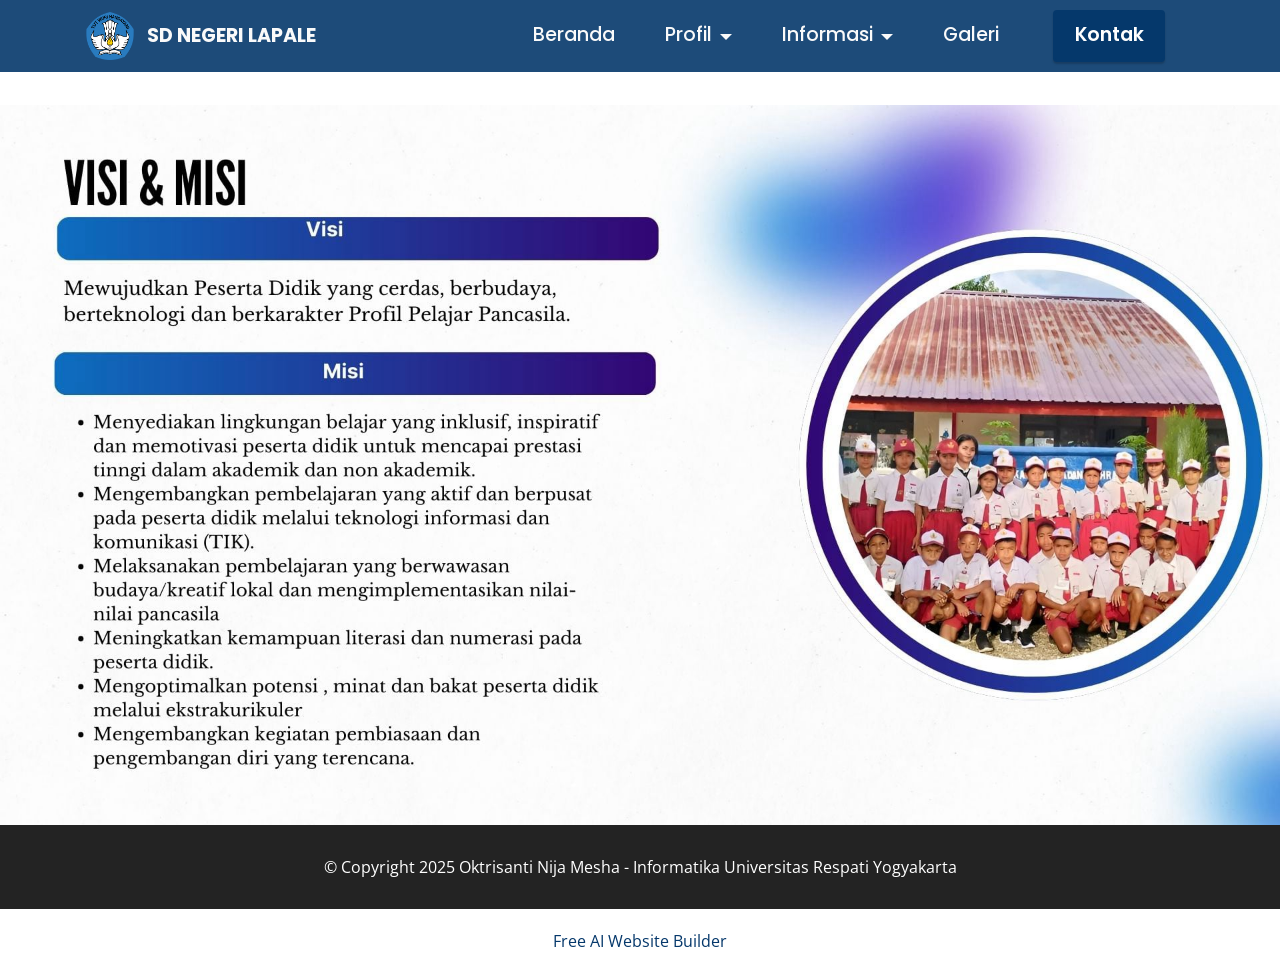
<file: page2.html>
<!DOCTYPE html>
<html  >
<head>
  <!-- Site made with Mobirise Website Builder v6.0.1, https://mobirise.com -->
  <meta charset="UTF-8">
  <meta http-equiv="X-UA-Compatible" content="IE=edge">
  <meta name="generator" content="Mobirise v6.0.1, mobirise.com">
  <meta name="viewport" content="width=device-width, initial-scale=1, minimum-scale=1">
  <link rel="shortcut icon" href="assets/images/logo-of-ministry-of-education-and-culture-of-republic-of-indonesia.svg1.png-179x179.png" type="image/x-icon">
  <meta name="description" content="">
  
  
  <title>Visi-Misi</title>
  <link rel="stylesheet" href="assets/bootstrap/css/bootstrap.min.css">
  <link rel="stylesheet" href="assets/bootstrap/css/bootstrap-grid.min.css">
  <link rel="stylesheet" href="assets/bootstrap/css/bootstrap-reboot.min.css">
  <link rel="stylesheet" href="assets/dropdown/css/style.css">
  <link rel="stylesheet" href="assets/socicon/css/styles.css">
  <link rel="stylesheet" href="assets/theme/css/style.css">
  <link rel="preload" href="https://fonts.googleapis.com/css?family=Poppins:100,100i,200,200i,300,300i,400,400i,500,500i,600,600i,700,700i,800,800i,900,900i&display=swap" as="style" onload="this.onload=null;this.rel='stylesheet'">
  <noscript><link rel="stylesheet" href="https://fonts.googleapis.com/css?family=Poppins:100,100i,200,200i,300,300i,400,400i,500,500i,600,600i,700,700i,800,800i,900,900i&display=swap"></noscript>
  <link rel="preload" href="https://fonts.googleapis.com/css?family=Montserrat:100,200,300,400,500,600,700,800,900,100i,200i,300i,400i,500i,600i,700i,800i,900i&display=swap" as="style" onload="this.onload=null;this.rel='stylesheet'">
  <noscript><link rel="stylesheet" href="https://fonts.googleapis.com/css?family=Montserrat:100,200,300,400,500,600,700,800,900,100i,200i,300i,400i,500i,600i,700i,800i,900i&display=swap"></noscript>
  <link rel="preload" href="https://fonts.googleapis.com/css?family=Open+Sans:300,400,500,600,700,800,300i,400i,500i,600i,700i,800i&display=swap" as="style" onload="this.onload=null;this.rel='stylesheet'">
  <noscript><link rel="stylesheet" href="https://fonts.googleapis.com/css?family=Open+Sans:300,400,500,600,700,800,300i,400i,500i,600i,700i,800i&display=swap"></noscript>
  <link rel="preload" as="style" href="assets/mobirise/css/mbr-additional.css?v=9pikqx"><link rel="stylesheet" href="assets/mobirise/css/mbr-additional.css?v=9pikqx" type="text/css">

  
  
  
</head>
<body>
  
  <section data-bs-version="5.1" class="menu menu3 cid-uN86NvyXl9" once="menu" id="menu3-3x">
    
    <nav class="navbar navbar-dropdown navbar-fixed-top navbar-expand-lg">
        <div class="container">
            <div class="navbar-brand">
                <span class="navbar-logo">
                    <a href="index.html">
                        <img src="assets/images/logo-of-ministry-of-education-and-culture-of-republic-of-indonesia.svg1.png-179x179.png" alt="Mobirise Website Builder" style="height: 3rem;">
                    </a>
                </span>
                <span class="navbar-caption-wrap"><a class="navbar-caption text-white text-primary display-4" href="index.html">SD NEGERI LAPALE</a></span>
            </div>
            <button class="navbar-toggler" type="button" data-toggle="collapse" data-bs-toggle="collapse" data-target="#navbarSupportedContent" data-bs-target="#navbarSupportedContent" aria-controls="navbarNavAltMarkup" aria-expanded="false" aria-label="Toggle navigation">
                <div class="hamburger">
                    <span></span>
                    <span></span>
                    <span></span>
                    <span></span>
                </div>
            </button>
            <div class="collapse navbar-collapse" id="navbarSupportedContent">
                <ul class="navbar-nav nav-dropdown" data-app-modern-menu="true"><li class="nav-item"><a class="nav-link link text-white text-primary display-4" href="index.html" aria-expanded="false">Beranda</a>
                    </li><li class="nav-item dropdown"><a class="nav-link link dropdown-toggle text-white display-4" href="index.html#content4-6" data-toggle="dropdown-submenu" data-bs-toggle="dropdown" data-bs-auto-close="outside" aria-expanded="false">Profil</a><div class="dropdown-menu" aria-labelledby="dropdown-448"><a class="show dropdown-item text-white text-primary display-4" href="page1.html">Sejarah</a><a class="show dropdown-item text-white display-4" href="page2.html">Visi-Misi</a><a class="show dropdown-item text-white display-4" href="page11.html">Tujuan</a><a class="show dropdown-item text-white display-4" href="page3.html">Stuktur-Organisasi</a><a class="show dropdown-item text-white display-4" href="page4.html">Fasilitas Sekolah</a></div></li><li class="nav-item dropdown"><a class="nav-link link dropdown-toggle text-white display-4" href="index.html#content4-6" data-toggle="dropdown-submenu" data-bs-toggle="dropdown" data-bs-auto-close="outside" aria-expanded="false">Informasi<br></a><div class="dropdown-menu" aria-labelledby="dropdown-660"><a class="dropdown-item text-white display-4" href="page5.html">PPDB<br></a></div></li><li class="nav-item"><a class="nav-link link show text-white display-4" href="page10.html" aria-expanded="false">Galeri</a></li></ul>
                
                <div class="navbar-buttons mbr-section-btn"><a class="btn btn-primary display-4" href="page6.html">Kontak</a></div>
            </div>
        </div>
    </nav>
</section>

<section data-bs-version="5.1" class="image03 cid-uNgQeHIjwD" id="image04-5k">
    

    <div class="image-block m-auto">
        <img src="assets/images/biru-dan-putih-modern-penggerak-inovasi-dalam-ekonomi-kreatif-presentasi.jpg-4-1920x1080.jpg" alt="Mobirise">
        
    </div>
</section>

<section data-bs-version="5.1" class="footer7 cid-uNPf8rNikC" once="footers" id="footer7-5p">

    

    

    <div class="container">
        <div class="media-container-row align-center mbr-white">
            <div class="col-12">
                <p class="mbr-text mb-0 mbr-fonts-style display-7">
                    © Copyright 2025 Oktrisanti Nija Mesha - Informatika Universitas Respati Yogyakarta</p>
            </div>
        </div>
    </div>
</section><section class="display-7" style="padding: 0;align-items: center;justify-content: center;flex-wrap: wrap;    align-content: center;display: flex;position: relative;height: 4rem;"><a href="https://mobiri.se/3974008" style="flex: 1 1;height: 4rem;position: absolute;width: 100%;z-index: 1;"><img alt="" style="height: 4rem;" src="[data-uri]"></a><p style="margin: 0;text-align: center;" class="display-7">&#8204;</p><a style="z-index:1" href="https://mobirise.com/builder/ai-website-builder.html">Free AI Website Builder</a></section><script src="assets/bootstrap/js/bootstrap.bundle.min.js"></script>  <script src="assets/smoothscroll/smooth-scroll.js"></script>  <script src="assets/ytplayer/index.js"></script>  <script src="assets/dropdown/js/navbar-dropdown.js"></script>  <script src="assets/theme/js/script.js"></script>  
  
  
</body>
</html>
</file>
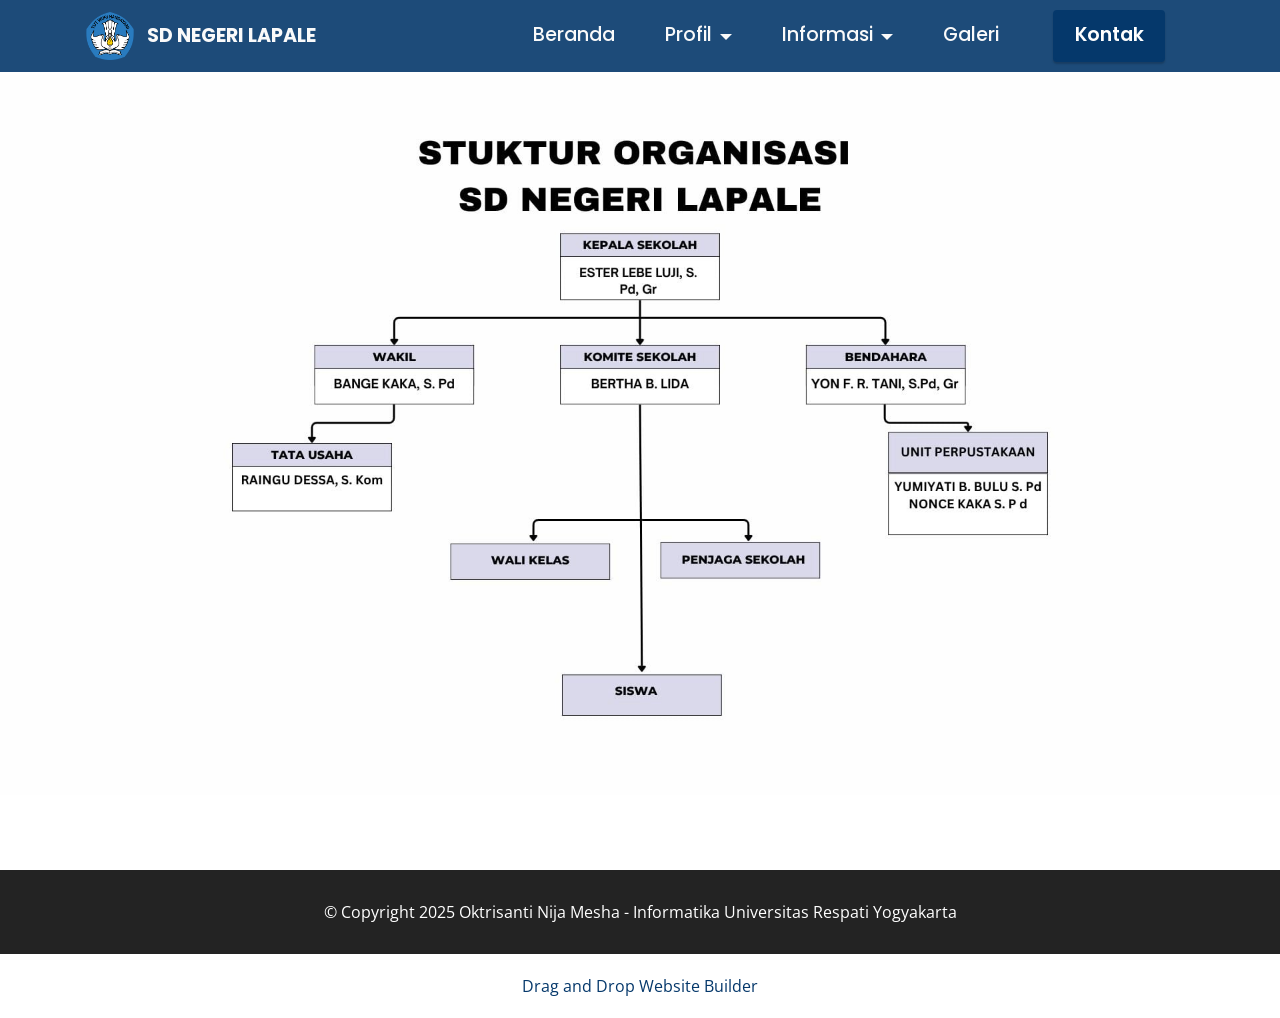
<file: page3.html>
<!DOCTYPE html>
<html  >
<head>
  <!-- Site made with Mobirise Website Builder v6.0.1, https://mobirise.com -->
  <meta charset="UTF-8">
  <meta http-equiv="X-UA-Compatible" content="IE=edge">
  <meta name="generator" content="Mobirise v6.0.1, mobirise.com">
  <meta name="viewport" content="width=device-width, initial-scale=1, minimum-scale=1">
  <link rel="shortcut icon" href="assets/images/logo-of-ministry-of-education-and-culture-of-republic-of-indonesia.svg1.png-179x179.png" type="image/x-icon">
  <meta name="description" content="">
  
  
  <title>Stuktur Organisasi</title>
  <link rel="stylesheet" href="assets/bootstrap/css/bootstrap.min.css">
  <link rel="stylesheet" href="assets/bootstrap/css/bootstrap-grid.min.css">
  <link rel="stylesheet" href="assets/bootstrap/css/bootstrap-reboot.min.css">
  <link rel="stylesheet" href="assets/dropdown/css/style.css">
  <link rel="stylesheet" href="assets/socicon/css/styles.css">
  <link rel="stylesheet" href="assets/theme/css/style.css">
  <link rel="preload" href="https://fonts.googleapis.com/css?family=Poppins:100,100i,200,200i,300,300i,400,400i,500,500i,600,600i,700,700i,800,800i,900,900i&display=swap" as="style" onload="this.onload=null;this.rel='stylesheet'">
  <noscript><link rel="stylesheet" href="https://fonts.googleapis.com/css?family=Poppins:100,100i,200,200i,300,300i,400,400i,500,500i,600,600i,700,700i,800,800i,900,900i&display=swap"></noscript>
  <link rel="preload" href="https://fonts.googleapis.com/css?family=Montserrat:100,200,300,400,500,600,700,800,900,100i,200i,300i,400i,500i,600i,700i,800i,900i&display=swap" as="style" onload="this.onload=null;this.rel='stylesheet'">
  <noscript><link rel="stylesheet" href="https://fonts.googleapis.com/css?family=Montserrat:100,200,300,400,500,600,700,800,900,100i,200i,300i,400i,500i,600i,700i,800i,900i&display=swap"></noscript>
  <link rel="preload" href="https://fonts.googleapis.com/css?family=Open+Sans:300,400,500,600,700,800,300i,400i,500i,600i,700i,800i&display=swap" as="style" onload="this.onload=null;this.rel='stylesheet'">
  <noscript><link rel="stylesheet" href="https://fonts.googleapis.com/css?family=Open+Sans:300,400,500,600,700,800,300i,400i,500i,600i,700i,800i&display=swap"></noscript>
  <link rel="preload" as="style" href="assets/mobirise/css/mbr-additional.css?v=VZXfdz"><link rel="stylesheet" href="assets/mobirise/css/mbr-additional.css?v=VZXfdz" type="text/css">

  
  
  
</head>
<body>
  
  <section data-bs-version="5.1" class="menu menu3 cid-uN86NvyXl9" once="menu" id="menu3-3x">
    
    <nav class="navbar navbar-dropdown navbar-fixed-top navbar-expand-lg">
        <div class="container">
            <div class="navbar-brand">
                <span class="navbar-logo">
                    <a href="index.html">
                        <img src="assets/images/logo-of-ministry-of-education-and-culture-of-republic-of-indonesia.svg1.png-179x179.png" alt="Mobirise Website Builder" style="height: 3rem;">
                    </a>
                </span>
                <span class="navbar-caption-wrap"><a class="navbar-caption text-white text-primary display-4" href="index.html">SD NEGERI LAPALE</a></span>
            </div>
            <button class="navbar-toggler" type="button" data-toggle="collapse" data-bs-toggle="collapse" data-target="#navbarSupportedContent" data-bs-target="#navbarSupportedContent" aria-controls="navbarNavAltMarkup" aria-expanded="false" aria-label="Toggle navigation">
                <div class="hamburger">
                    <span></span>
                    <span></span>
                    <span></span>
                    <span></span>
                </div>
            </button>
            <div class="collapse navbar-collapse" id="navbarSupportedContent">
                <ul class="navbar-nav nav-dropdown" data-app-modern-menu="true"><li class="nav-item"><a class="nav-link link text-white text-primary display-4" href="index.html" aria-expanded="false">Beranda</a>
                    </li><li class="nav-item dropdown"><a class="nav-link link dropdown-toggle text-white display-4" href="index.html#content4-6" data-toggle="dropdown-submenu" data-bs-toggle="dropdown" data-bs-auto-close="outside" aria-expanded="false">Profil</a><div class="dropdown-menu" aria-labelledby="dropdown-448"><a class="show dropdown-item text-white text-primary display-4" href="page1.html">Sejarah</a><a class="show dropdown-item text-white display-4" href="page2.html">Visi-Misi</a><a class="show dropdown-item text-white display-4" href="page11.html">Tujuan</a><a class="show dropdown-item text-white display-4" href="page3.html">Stuktur-Organisasi</a><a class="show dropdown-item text-white display-4" href="page4.html">Fasilitas Sekolah</a></div></li><li class="nav-item dropdown"><a class="nav-link link dropdown-toggle text-white display-4" href="index.html#content4-6" data-toggle="dropdown-submenu" data-bs-toggle="dropdown" data-bs-auto-close="outside" aria-expanded="false">Informasi<br></a><div class="dropdown-menu" aria-labelledby="dropdown-660"><a class="dropdown-item text-white display-4" href="page5.html">SPMB</a><a class="text-white show dropdown-item text-primary display-4" href="page12.html">Data Sekolah<br></a><a class="text-white show dropdown-item text-primary display-4" href="page13.html">Kegiatan&nbsp;Ekstrakurikuler<br></a></div></li><li class="nav-item"><a class="nav-link link show text-white display-4" href="page10.html" aria-expanded="false">Galeri</a></li></ul>
                
                <div class="navbar-buttons mbr-section-btn"><a class="btn btn-primary display-4" href="page6.html">Kontak</a></div>
            </div>
        </div>
    </nav>
</section>

<section data-bs-version="5.1" class="image03 cid-uMLp9PQKmv" id="image04-37">
    

    <div class="image-block m-auto">
        <img src="assets/images/bahasa-indonesia.jpg-4-1920x1080.jpg" alt="Mobirise">
        
    </div>
</section>

<section data-bs-version="5.1" class="footer7 cid-uNPf8rNikC" once="footers" id="footer7-5p">

    

    

    <div class="container">
        <div class="media-container-row align-center mbr-white">
            <div class="col-12">
                <p class="mbr-text mb-0 mbr-fonts-style display-7">
                    © Copyright 2025 Oktrisanti Nija Mesha - Informatika Universitas Respati Yogyakarta</p>
            </div>
        </div>
    </div>
</section><section class="display-7" style="padding: 0;align-items: center;justify-content: center;flex-wrap: wrap;    align-content: center;display: flex;position: relative;height: 4rem;"><a href="https://mobiri.se/3974008" style="flex: 1 1;height: 4rem;position: absolute;width: 100%;z-index: 1;"><img alt="" style="height: 4rem;" src="[data-uri]"></a><p style="margin: 0;text-align: center;" class="display-7">&#8204;</p><a style="z-index:1" href="https://mobirise.com/drag-drop-website-builder.html">Drag and Drop Website Builder</a></section><script src="assets/bootstrap/js/bootstrap.bundle.min.js"></script>  <script src="assets/smoothscroll/smooth-scroll.js"></script>  <script src="assets/ytplayer/index.js"></script>  <script src="assets/dropdown/js/navbar-dropdown.js"></script>  <script src="assets/theme/js/script.js"></script>  
  
  
</body>
</html>
</file>
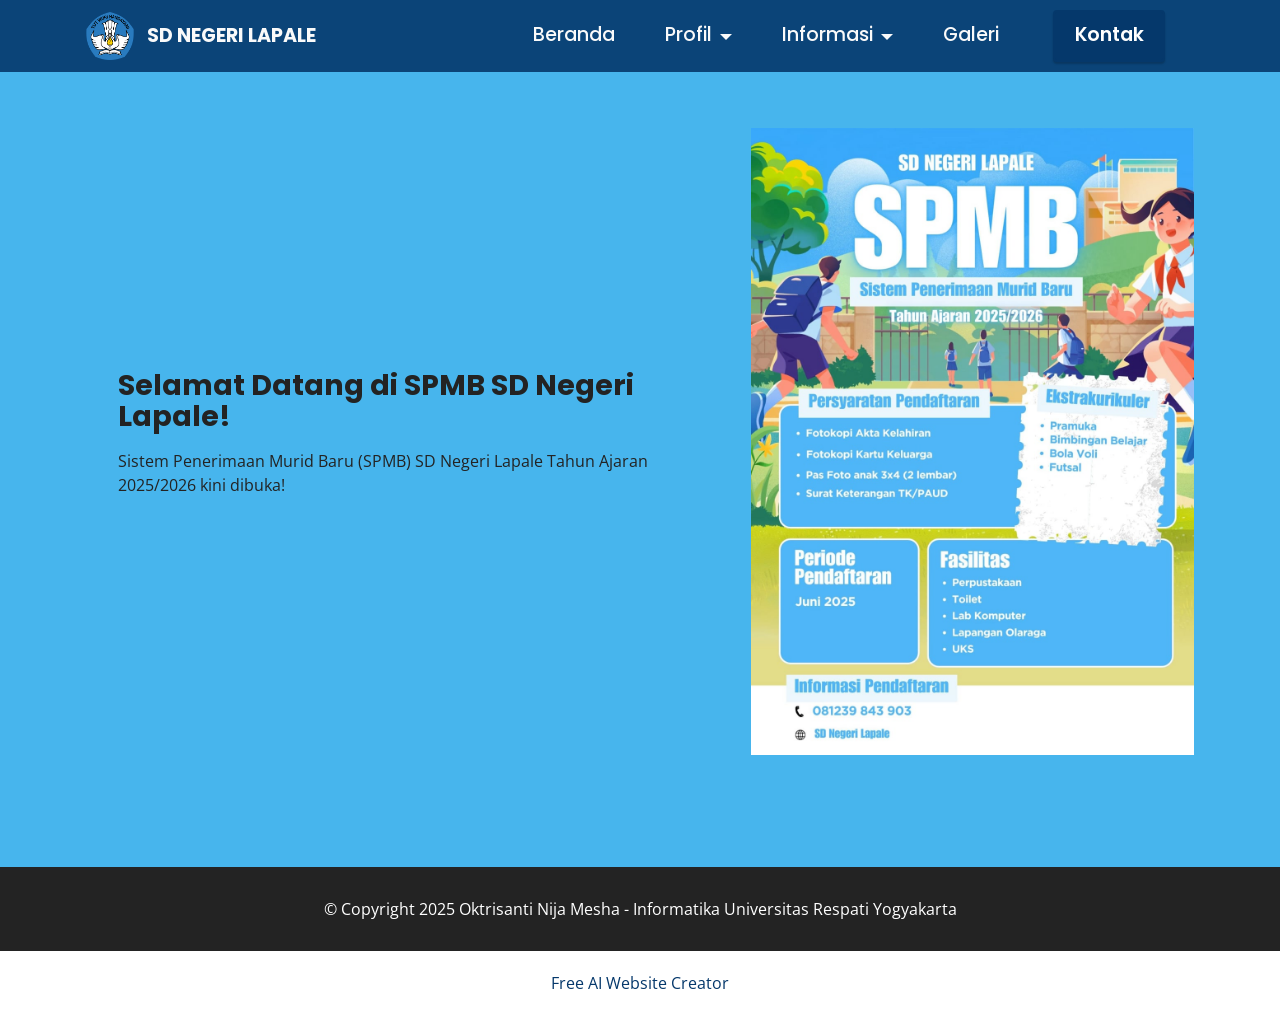
<file: page5.html>
<!DOCTYPE html>
<html  >
<head>
  <!-- Site made with Mobirise Website Builder v6.0.1, https://mobirise.com -->
  <meta charset="UTF-8">
  <meta http-equiv="X-UA-Compatible" content="IE=edge">
  <meta name="generator" content="Mobirise v6.0.1, mobirise.com">
  <meta name="viewport" content="width=device-width, initial-scale=1, minimum-scale=1">
  <link rel="shortcut icon" href="assets/images/logo-of-ministry-of-education-and-culture-of-republic-of-indonesia.svg1.png-179x179.png" type="image/x-icon">
  <meta name="description" content="">
  
  
  <title>SPMB</title>
  <link rel="stylesheet" href="assets/bootstrap/css/bootstrap.min.css">
  <link rel="stylesheet" href="assets/bootstrap/css/bootstrap-grid.min.css">
  <link rel="stylesheet" href="assets/bootstrap/css/bootstrap-reboot.min.css">
  <link rel="stylesheet" href="assets/dropdown/css/style.css">
  <link rel="stylesheet" href="assets/socicon/css/styles.css">
  <link rel="stylesheet" href="assets/theme/css/style.css">
  <link rel="preload" href="https://fonts.googleapis.com/css?family=Poppins:100,100i,200,200i,300,300i,400,400i,500,500i,600,600i,700,700i,800,800i,900,900i&display=swap" as="style" onload="this.onload=null;this.rel='stylesheet'">
  <noscript><link rel="stylesheet" href="https://fonts.googleapis.com/css?family=Poppins:100,100i,200,200i,300,300i,400,400i,500,500i,600,600i,700,700i,800,800i,900,900i&display=swap"></noscript>
  <link rel="preload" href="https://fonts.googleapis.com/css?family=Montserrat:100,200,300,400,500,600,700,800,900,100i,200i,300i,400i,500i,600i,700i,800i,900i&display=swap" as="style" onload="this.onload=null;this.rel='stylesheet'">
  <noscript><link rel="stylesheet" href="https://fonts.googleapis.com/css?family=Montserrat:100,200,300,400,500,600,700,800,900,100i,200i,300i,400i,500i,600i,700i,800i,900i&display=swap"></noscript>
  <link rel="preload" href="https://fonts.googleapis.com/css?family=Open+Sans:300,400,500,600,700,800,300i,400i,500i,600i,700i,800i&display=swap" as="style" onload="this.onload=null;this.rel='stylesheet'">
  <noscript><link rel="stylesheet" href="https://fonts.googleapis.com/css?family=Open+Sans:300,400,500,600,700,800,300i,400i,500i,600i,700i,800i&display=swap"></noscript>
  <link rel="preload" as="style" href="assets/mobirise/css/mbr-additional.css?v=KoUl6L"><link rel="stylesheet" href="assets/mobirise/css/mbr-additional.css?v=KoUl6L" type="text/css">

  
  
  
</head>
<body>
  
  <section data-bs-version="5.1" class="menu menu3 cid-uN86NvyXl9" once="menu" id="menu3-3x">
    
    <nav class="navbar navbar-dropdown navbar-fixed-top navbar-expand-lg">
        <div class="container">
            <div class="navbar-brand">
                <span class="navbar-logo">
                    <a href="index.html">
                        <img src="assets/images/logo-of-ministry-of-education-and-culture-of-republic-of-indonesia.svg1.png-179x179.png" alt="Mobirise Website Builder" style="height: 3rem;">
                    </a>
                </span>
                <span class="navbar-caption-wrap"><a class="navbar-caption text-white text-primary display-4" href="index.html">SD NEGERI LAPALE</a></span>
            </div>
            <button class="navbar-toggler" type="button" data-toggle="collapse" data-bs-toggle="collapse" data-target="#navbarSupportedContent" data-bs-target="#navbarSupportedContent" aria-controls="navbarNavAltMarkup" aria-expanded="false" aria-label="Toggle navigation">
                <div class="hamburger">
                    <span></span>
                    <span></span>
                    <span></span>
                    <span></span>
                </div>
            </button>
            <div class="collapse navbar-collapse" id="navbarSupportedContent">
                <ul class="navbar-nav nav-dropdown" data-app-modern-menu="true"><li class="nav-item"><a class="nav-link link text-white text-primary display-4" href="index.html" aria-expanded="false">Beranda</a>
                    </li><li class="nav-item dropdown"><a class="nav-link link dropdown-toggle text-white display-4" href="index.html#content4-6" data-toggle="dropdown-submenu" data-bs-toggle="dropdown" data-bs-auto-close="outside" aria-expanded="false">Profil</a><div class="dropdown-menu" aria-labelledby="dropdown-448"><a class="show dropdown-item text-white text-primary display-4" href="page1.html">Sejarah</a><a class="show dropdown-item text-white display-4" href="page2.html">Visi-Misi</a><a class="show dropdown-item text-white display-4" href="page11.html">Tujuan</a><a class="show dropdown-item text-white display-4" href="page3.html">Stuktur-Organisasi</a><a class="show dropdown-item text-white display-4" href="page4.html">Fasilitas Sekolah</a></div></li><li class="nav-item dropdown"><a class="nav-link link dropdown-toggle text-white display-4" href="index.html#content4-6" data-toggle="dropdown-submenu" data-bs-toggle="dropdown" data-bs-auto-close="outside" aria-expanded="false">Informasi<br></a><div class="dropdown-menu" aria-labelledby="dropdown-660"><a class="dropdown-item text-white display-4" href="page5.html">SPMB</a><a class="text-white show dropdown-item text-primary display-4" href="page12.html">Data Sekolah<br></a><a class="text-white show dropdown-item text-primary display-4" href="page13.html">Kegiatan&nbsp;Ekstrakurikuler<br></a></div></li><li class="nav-item"><a class="nav-link link show text-white display-4" href="page10.html" aria-expanded="false">Galeri</a></li></ul>
                
                <div class="navbar-buttons mbr-section-btn"><a class="btn btn-primary display-4" href="page6.html">Kontak</a></div>
            </div>
        </div>
    </nav>
</section>

<section data-bs-version="5.1" class="header14 cid-uNqllfaj1q" id="header14-5m">

    

    
    

    <div class="container">
        <div class="row justify-content-center align-items-center">
            <div class="col-12 col-md-5 image-wrapper">
                <img src="assets/images/poster-spmb-sistem-penerimaan-murid-baru-ilustratif-biru-dan-hijau.jpg-1076x1522.jpg" alt="Mobirise Website Builder">
            </div>
            <div class="col-12 col-md">
                <div class="text-wrapper">
                    <h1 class="mbr-section-title mbr-fonts-style mb-3 display-2"><strong>Selamat Datang di SPMB SD Negeri Lapale!</strong></h1>
                    <p class="mbr-text mbr-fonts-style display-7">
                        Sistem Penerimaan Murid Baru (SPMB) SD Negeri Lapale Tahun Ajaran 2025/2026 kini dibuka!</p>
                    
                </div>
            </div>
        </div>
    </div>
</section>

<section data-bs-version="5.1" class="footer7 cid-uNPf8rNikC" once="footers" id="footer7-5p">

    

    

    <div class="container">
        <div class="media-container-row align-center mbr-white">
            <div class="col-12">
                <p class="mbr-text mb-0 mbr-fonts-style display-7">
                    © Copyright 2025 Oktrisanti Nija Mesha - Informatika Universitas Respati Yogyakarta</p>
            </div>
        </div>
    </div>
</section><section class="display-7" style="padding: 0;align-items: center;justify-content: center;flex-wrap: wrap;    align-content: center;display: flex;position: relative;height: 4rem;"><a href="https://mobiri.se/3974008" style="flex: 1 1;height: 4rem;position: absolute;width: 100%;z-index: 1;"><img alt="" style="height: 4rem;" src="[data-uri]"></a><p style="margin: 0;text-align: center;" class="display-7">&#8204;</p><a style="z-index:1" href="https://mobirise.com/builder/ai-website-creator.html">Free AI Website Creator</a></section><script src="assets/bootstrap/js/bootstrap.bundle.min.js"></script>  <script src="assets/smoothscroll/smooth-scroll.js"></script>  <script src="assets/ytplayer/index.js"></script>  <script src="assets/dropdown/js/navbar-dropdown.js"></script>  <script src="assets/theme/js/script.js"></script>  
  
  
</body>
</html>
</file>
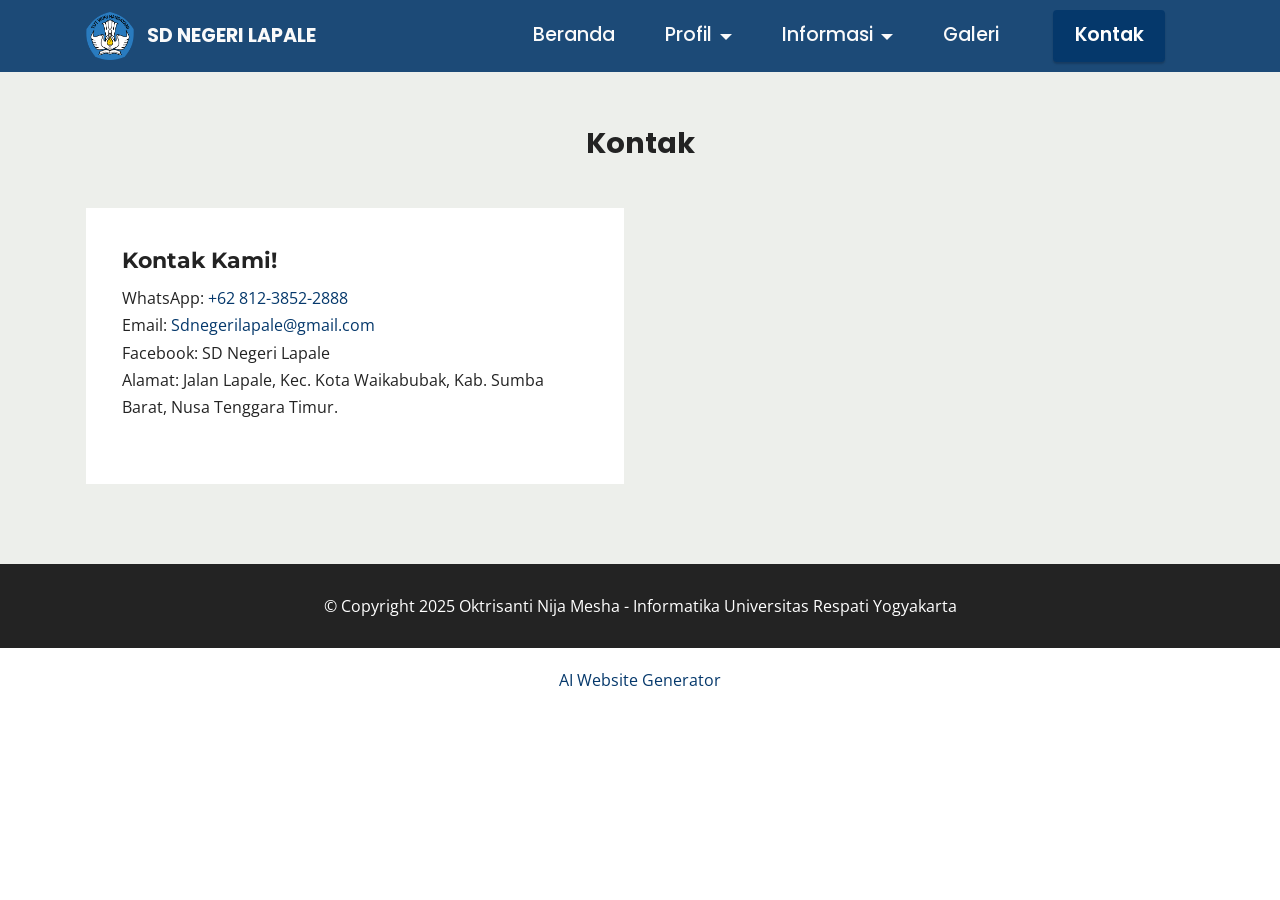
<file: page6.html>
<!DOCTYPE html>
<html  >
<head>
  <!-- Site made with Mobirise Website Builder v6.0.1, https://mobirise.com -->
  <meta charset="UTF-8">
  <meta http-equiv="X-UA-Compatible" content="IE=edge">
  <meta name="generator" content="Mobirise v6.0.1, mobirise.com">
  <meta name="viewport" content="width=device-width, initial-scale=1, minimum-scale=1">
  <link rel="shortcut icon" href="assets/images/logo-of-ministry-of-education-and-culture-of-republic-of-indonesia.svg1.png-179x179.png" type="image/x-icon">
  <meta name="description" content="Contact">
  
  
  <title>Kontak</title>
  <link rel="stylesheet" href="assets/bootstrap/css/bootstrap.min.css">
  <link rel="stylesheet" href="assets/bootstrap/css/bootstrap-grid.min.css">
  <link rel="stylesheet" href="assets/bootstrap/css/bootstrap-reboot.min.css">
  <link rel="stylesheet" href="assets/dropdown/css/style.css">
  <link rel="stylesheet" href="assets/socicon/css/styles.css">
  <link rel="stylesheet" href="assets/theme/css/style.css">
  <link rel="preload" href="https://fonts.googleapis.com/css?family=Poppins:100,100i,200,200i,300,300i,400,400i,500,500i,600,600i,700,700i,800,800i,900,900i&display=swap" as="style" onload="this.onload=null;this.rel='stylesheet'">
  <noscript><link rel="stylesheet" href="https://fonts.googleapis.com/css?family=Poppins:100,100i,200,200i,300,300i,400,400i,500,500i,600,600i,700,700i,800,800i,900,900i&display=swap"></noscript>
  <link rel="preload" href="https://fonts.googleapis.com/css?family=Montserrat:100,200,300,400,500,600,700,800,900,100i,200i,300i,400i,500i,600i,700i,800i,900i&display=swap" as="style" onload="this.onload=null;this.rel='stylesheet'">
  <noscript><link rel="stylesheet" href="https://fonts.googleapis.com/css?family=Montserrat:100,200,300,400,500,600,700,800,900,100i,200i,300i,400i,500i,600i,700i,800i,900i&display=swap"></noscript>
  <link rel="preload" href="https://fonts.googleapis.com/css?family=Open+Sans:300,400,500,600,700,800,300i,400i,500i,600i,700i,800i&display=swap" as="style" onload="this.onload=null;this.rel='stylesheet'">
  <noscript><link rel="stylesheet" href="https://fonts.googleapis.com/css?family=Open+Sans:300,400,500,600,700,800,300i,400i,500i,600i,700i,800i&display=swap"></noscript>
  <link rel="preload" as="style" href="assets/mobirise/css/mbr-additional.css?v=Uqntxb"><link rel="stylesheet" href="assets/mobirise/css/mbr-additional.css?v=Uqntxb" type="text/css">

  
  
  
</head>
<body>
  
  <section data-bs-version="5.1" class="menu menu3 cid-uN86NvyXl9" once="menu" id="menu3-3x">
    
    <nav class="navbar navbar-dropdown navbar-fixed-top navbar-expand-lg">
        <div class="container">
            <div class="navbar-brand">
                <span class="navbar-logo">
                    <a href="index.html">
                        <img src="assets/images/logo-of-ministry-of-education-and-culture-of-republic-of-indonesia.svg1.png-179x179.png" alt="Mobirise Website Builder" style="height: 3rem;">
                    </a>
                </span>
                <span class="navbar-caption-wrap"><a class="navbar-caption text-white text-primary display-4" href="index.html">SD NEGERI LAPALE</a></span>
            </div>
            <button class="navbar-toggler" type="button" data-toggle="collapse" data-bs-toggle="collapse" data-target="#navbarSupportedContent" data-bs-target="#navbarSupportedContent" aria-controls="navbarNavAltMarkup" aria-expanded="false" aria-label="Toggle navigation">
                <div class="hamburger">
                    <span></span>
                    <span></span>
                    <span></span>
                    <span></span>
                </div>
            </button>
            <div class="collapse navbar-collapse" id="navbarSupportedContent">
                <ul class="navbar-nav nav-dropdown" data-app-modern-menu="true"><li class="nav-item"><a class="nav-link link text-white text-primary display-4" href="index.html" aria-expanded="false">Beranda</a>
                    </li><li class="nav-item dropdown"><a class="nav-link link dropdown-toggle text-white display-4" href="index.html#content4-6" data-toggle="dropdown-submenu" data-bs-toggle="dropdown" data-bs-auto-close="outside" aria-expanded="false">Profil</a><div class="dropdown-menu" aria-labelledby="dropdown-448"><a class="show dropdown-item text-white text-primary display-4" href="page1.html">Sejarah</a><a class="show dropdown-item text-white display-4" href="page2.html">Visi-Misi</a><a class="show dropdown-item text-white display-4" href="page11.html">Tujuan</a><a class="show dropdown-item text-white display-4" href="page3.html">Stuktur-Organisasi</a><a class="show dropdown-item text-white display-4" href="page4.html">Fasilitas Sekolah</a></div></li><li class="nav-item dropdown"><a class="nav-link link dropdown-toggle text-white display-4" href="index.html#content4-6" data-toggle="dropdown-submenu" data-bs-toggle="dropdown" data-bs-auto-close="outside" aria-expanded="false">Informasi<br></a><div class="dropdown-menu" aria-labelledby="dropdown-660"><a class="dropdown-item text-white display-4" href="page5.html">SPMB</a><a class="text-white show dropdown-item text-primary display-4" href="page12.html">Data Sekolah<br></a><a class="text-white show dropdown-item text-primary display-4" href="page13.html">Kegiatan&nbsp;Ekstrakurikuler<br></a></div></li><li class="nav-item"><a class="nav-link link show text-white display-4" href="page10.html" aria-expanded="false">Galeri</a></li></ul>
                
                <div class="navbar-buttons mbr-section-btn"><a class="btn btn-primary display-4" href="page6.html">Kontak</a></div>
            </div>
        </div>
    </nav>
</section>

<section data-bs-version="5.1" class="contacts02 map1 cid-uMdXh7wBvo" id="contacts02-2h">

    

    
    <div class="container">
        <div class="row justify-content-center">
            <div class="col-12 content-head">
                <div class="mbr-section-head mb-5">
                    <h3 class="mbr-section-title mbr-fonts-style align-center mb-0 display-2"><strong>Kontak</strong></h3>
                    
                </div>
            </div>
        </div>
        <div class="row justify-content-center">
            <div class="card col-12 col-md-12 col-lg-6">
                <div class="card-wrapper">
                    <div class="text-wrapper">
                        <h5 class="cardTitle mbr-fonts-style mb-2 display-5"><strong>Kontak Kami!</strong></h5>
                        <ul class="list mbr-fonts-style display-7">
                            <li class="mbr-text item-wrap"><span style="font-size: 1rem;">WhatsApp: <a href="https://wa.me/6281238522888" class="text-primary">+62 812-3852-2888</a></span><br></li>
                            <li class="mbr-text item-wrap">Email: <a href="mailto:Sdnegerilapale@gmail.com" class="text-primary">Sdnegerilapale@gmail.com</a></li><li class="mbr-text item-wrap">Facebook: SD Negeri Lapale</li>
                            <li class="mbr-text item-wrap">Alamat: Jalan Lapale, Kec. Kota Waikabubak, Kab. Sumba Barat, Nusa Tenggara Timur.</li>
                            <li class="mbr-text item-wrap"><br></li>
                        </ul>
                    </div>
                </div>
            </div>
            <div class="map-wrapper col-md-12 col-lg-6">
                <div class="google-map"><iframe frameborder="0" style="border:0" src="https://www.google.com/maps/embed?pb=!1m18!1m12!1m3!1d3933.267986460244!2d119.40999707361719!3d-9.658128002034175!2m3!1f0!2f0!3f0!3m2!1i1024!2i768!4f13.1!3m3!1m2!1s0x2c4ae1e15623ea9d%3A0x77b62a7b216b1848!2sSD%20INPRES%20LAPALE!5e0!3m2!1sid!2sid!4v1748237902371!5m2!1sid!2sid" allowfullscreen=""></iframe></div>
            </div>
        </div>
    </div>
</section>

<section data-bs-version="5.1" class="footer7 cid-uNPf8rNikC" once="footers" id="footer7-5p">

    

    

    <div class="container">
        <div class="media-container-row align-center mbr-white">
            <div class="col-12">
                <p class="mbr-text mb-0 mbr-fonts-style display-7">
                    © Copyright 2025 Oktrisanti Nija Mesha - Informatika Universitas Respati Yogyakarta</p>
            </div>
        </div>
    </div>
</section><section class="display-7" style="padding: 0;align-items: center;justify-content: center;flex-wrap: wrap;    align-content: center;display: flex;position: relative;height: 4rem;"><a href="https://mobiri.se/3974008" style="flex: 1 1;height: 4rem;position: absolute;width: 100%;z-index: 1;"><img alt="" style="height: 4rem;" src="[data-uri]"></a><p style="margin: 0;text-align: center;" class="display-7">&#8204;</p><a style="z-index:1" href="https://mobirise.com/builder/ai-website-generator.html">AI Website Generator</a></section><script src="assets/bootstrap/js/bootstrap.bundle.min.js"></script>  <script src="assets/smoothscroll/smooth-scroll.js"></script>  <script src="assets/ytplayer/index.js"></script>  <script src="assets/dropdown/js/navbar-dropdown.js"></script>  <script src="assets/theme/js/script.js"></script>  
  
  
</body>
</html>
</file>
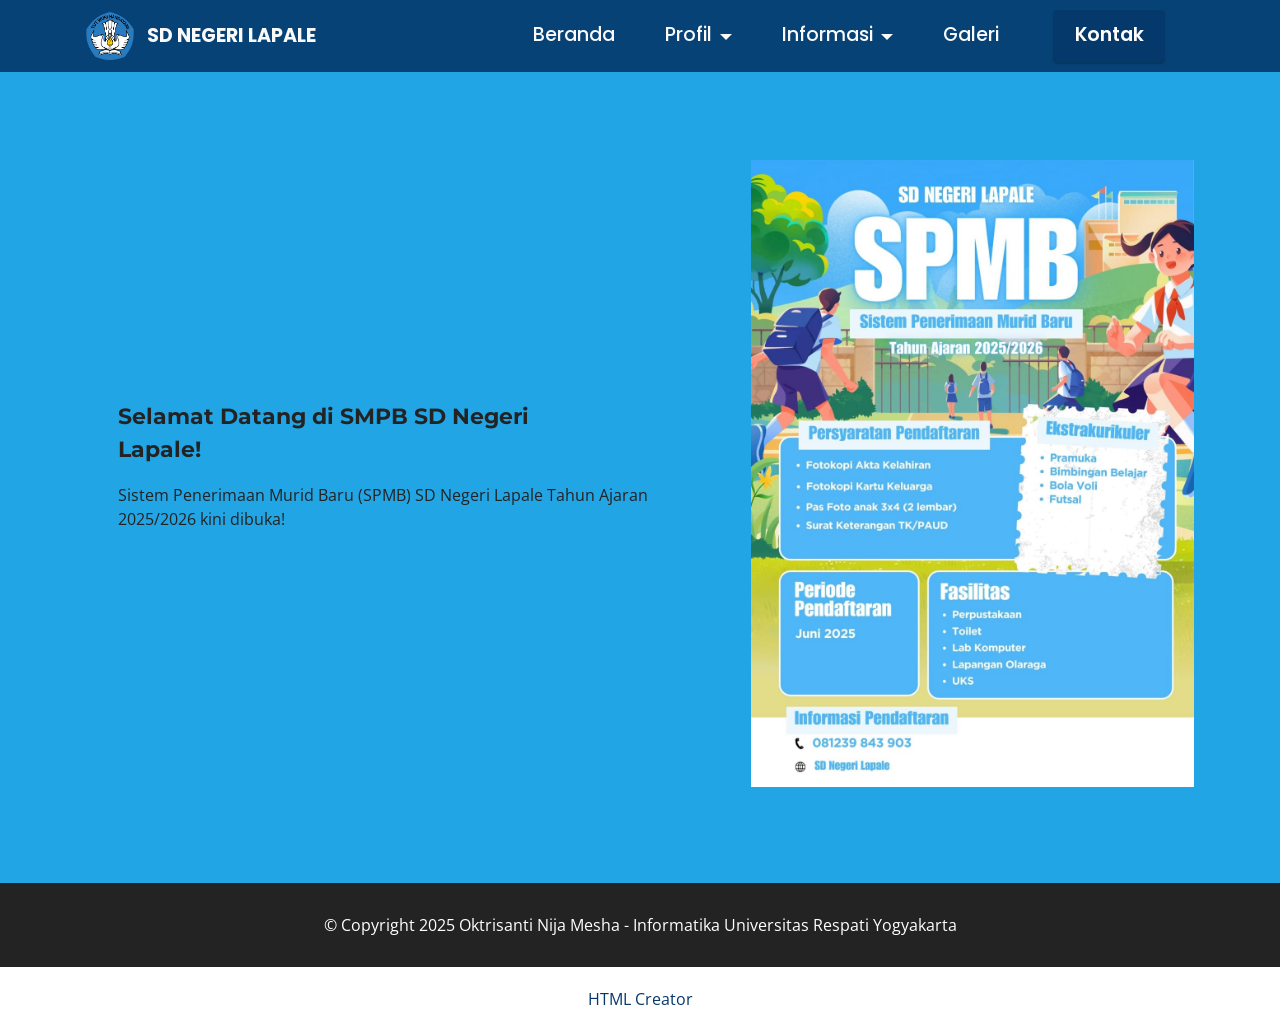
<file: page9.html>
<!DOCTYPE html>
<html  >
<head>
  <!-- Site made with Mobirise Website Builder v6.0.1, https://mobirise.com -->
  <meta charset="UTF-8">
  <meta http-equiv="X-UA-Compatible" content="IE=edge">
  <meta name="generator" content="Mobirise v6.0.1, mobirise.com">
  <meta name="viewport" content="width=device-width, initial-scale=1, minimum-scale=1">
  <link rel="shortcut icon" href="assets/images/logo-of-ministry-of-education-and-culture-of-republic-of-indonesia.svg1.png-179x179.png" type="image/x-icon">
  <meta name="description" content="">
  
  
  <title>Informasi</title>
  <link rel="stylesheet" href="assets/bootstrap/css/bootstrap.min.css">
  <link rel="stylesheet" href="assets/bootstrap/css/bootstrap-grid.min.css">
  <link rel="stylesheet" href="assets/bootstrap/css/bootstrap-reboot.min.css">
  <link rel="stylesheet" href="assets/dropdown/css/style.css">
  <link rel="stylesheet" href="assets/socicon/css/styles.css">
  <link rel="stylesheet" href="assets/theme/css/style.css">
  <link rel="preload" href="https://fonts.googleapis.com/css?family=Poppins:100,100i,200,200i,300,300i,400,400i,500,500i,600,600i,700,700i,800,800i,900,900i&display=swap" as="style" onload="this.onload=null;this.rel='stylesheet'">
  <noscript><link rel="stylesheet" href="https://fonts.googleapis.com/css?family=Poppins:100,100i,200,200i,300,300i,400,400i,500,500i,600,600i,700,700i,800,800i,900,900i&display=swap"></noscript>
  <link rel="preload" href="https://fonts.googleapis.com/css?family=Montserrat:100,200,300,400,500,600,700,800,900,100i,200i,300i,400i,500i,600i,700i,800i,900i&display=swap" as="style" onload="this.onload=null;this.rel='stylesheet'">
  <noscript><link rel="stylesheet" href="https://fonts.googleapis.com/css?family=Montserrat:100,200,300,400,500,600,700,800,900,100i,200i,300i,400i,500i,600i,700i,800i,900i&display=swap"></noscript>
  <link rel="preload" href="https://fonts.googleapis.com/css?family=Open+Sans:300,400,500,600,700,800,300i,400i,500i,600i,700i,800i&display=swap" as="style" onload="this.onload=null;this.rel='stylesheet'">
  <noscript><link rel="stylesheet" href="https://fonts.googleapis.com/css?family=Open+Sans:300,400,500,600,700,800,300i,400i,500i,600i,700i,800i&display=swap"></noscript>
  <link rel="preload" as="style" href="assets/mobirise/css/mbr-additional.css?v=w95lLe"><link rel="stylesheet" href="assets/mobirise/css/mbr-additional.css?v=w95lLe" type="text/css">

  
  
  
</head>
<body>
  
  <section data-bs-version="5.1" class="menu menu3 cid-uN86NvyXl9" once="menu" id="menu3-5t">
    
    <nav class="navbar navbar-dropdown navbar-fixed-top navbar-expand-lg">
        <div class="container">
            <div class="navbar-brand">
                <span class="navbar-logo">
                    <a href="index.html">
                        <img src="assets/images/logo-of-ministry-of-education-and-culture-of-republic-of-indonesia.svg1.png-179x179.png" alt="Mobirise Website Builder" style="height: 3rem;">
                    </a>
                </span>
                <span class="navbar-caption-wrap"><a class="navbar-caption text-white text-primary display-4" href="index.html">SD NEGERI LAPALE</a></span>
            </div>
            <button class="navbar-toggler" type="button" data-toggle="collapse" data-bs-toggle="collapse" data-target="#navbarSupportedContent" data-bs-target="#navbarSupportedContent" aria-controls="navbarNavAltMarkup" aria-expanded="false" aria-label="Toggle navigation">
                <div class="hamburger">
                    <span></span>
                    <span></span>
                    <span></span>
                    <span></span>
                </div>
            </button>
            <div class="collapse navbar-collapse" id="navbarSupportedContent">
                <ul class="navbar-nav nav-dropdown" data-app-modern-menu="true"><li class="nav-item"><a class="nav-link link text-white text-primary display-4" href="index.html" aria-expanded="false">Beranda</a>
                    </li><li class="nav-item dropdown"><a class="nav-link link dropdown-toggle text-white display-4" href="index.html#content4-6" data-toggle="dropdown-submenu" data-bs-toggle="dropdown" data-bs-auto-close="outside" aria-expanded="false">Profil</a><div class="dropdown-menu" aria-labelledby="dropdown-448"><a class="show dropdown-item text-white text-primary display-4" href="page1.html">Sejarah</a><a class="show dropdown-item text-white display-4" href="page2.html">Visi-Misi</a><a class="show dropdown-item text-white display-4" href="page11.html">Tujuan</a><a class="show dropdown-item text-white display-4" href="page3.html">Stuktur-Organisasi</a><a class="show dropdown-item text-white display-4" href="page4.html">Fasilitas Sekolah</a></div></li><li class="nav-item dropdown"><a class="nav-link link dropdown-toggle text-white display-4" href="index.html#content4-6" data-toggle="dropdown-submenu" data-bs-toggle="dropdown" data-bs-auto-close="outside" aria-expanded="false">Informasi<br></a><div class="dropdown-menu" aria-labelledby="dropdown-660"><a class="dropdown-item text-white display-4" href="page5.html">SPMB</a><a class="text-white show dropdown-item text-primary display-4" href="page12.html">Data Sekolah<br></a><a class="text-white show dropdown-item text-primary display-4" href="page13.html">Kegiatan&nbsp;Ekstrakurikuler<br></a></div></li><li class="nav-item"><a class="nav-link link show text-white display-4" href="page10.html" aria-expanded="false">Galeri</a></li></ul>
                
                <div class="navbar-buttons mbr-section-btn"><a class="btn btn-primary display-4" href="page6.html">Kontak</a></div>
            </div>
        </div>
    </nav>
</section>

<section data-bs-version="5.1" class="image2 cid-uRQCyaXOSy" id="image2-5v">
    

    
    

    <div class="container">
        <div class="row align-items-center">
            <div class="col-12 col-lg-5">
                <div class="image-wrapper">
                    <img src="assets/images/poster-spmb-sistem-penerimaan-murid-baru-ilustratif-biru-dan-hijau.jpg-1076x1522.jpg" alt="Mobirise Website Builder">
                    
                </div>
            </div>
            <div class="col-12 col-lg">
                <div class="text-wrapper">
                    <h3 class="mbr-section-title mbr-fonts-style mb-3 display-5"><strong>Selamat Datang di SMPB SD Negeri </strong><br><strong>Lapale!</strong></h3>
                    <p class="mbr-text mbr-fonts-style display-7">
                        Sistem Penerimaan Murid Baru (SPMB) SD Negeri Lapale Tahun Ajaran 2025/2026 kini dibuka!</p>
                </div>
            </div>
        </div>
    </div>
</section>

<section data-bs-version="5.1" class="footer7 cid-uNPf8rNikC" once="footers" id="footer7-5u">

    

    

    <div class="container">
        <div class="media-container-row align-center mbr-white">
            <div class="col-12">
                <p class="mbr-text mb-0 mbr-fonts-style display-7">
                    © Copyright 2025 Oktrisanti Nija Mesha - Informatika Universitas Respati Yogyakarta</p>
            </div>
        </div>
    </div>
</section><section class="display-7" style="padding: 0;align-items: center;justify-content: center;flex-wrap: wrap;    align-content: center;display: flex;position: relative;height: 4rem;"><a href="https://mobiri.se/3974008" style="flex: 1 1;height: 4rem;position: absolute;width: 100%;z-index: 1;"><img alt="" style="height: 4rem;" src="[data-uri]"></a><p style="margin: 0;text-align: center;" class="display-7">&#8204;</p><a style="z-index:1" href="https://mobirise.com/html-builder.html">HTML Creator</a></section><script src="assets/bootstrap/js/bootstrap.bundle.min.js"></script>  <script src="assets/smoothscroll/smooth-scroll.js"></script>  <script src="assets/ytplayer/index.js"></script>  <script src="assets/dropdown/js/navbar-dropdown.js"></script>  <script src="assets/theme/js/script.js"></script>  
  
  
</body>
</html>
</file>
<file: assets/web/assets/mobirise-icons2/mobirise2.css>
@font-face {
  font-family: 'Moririse2';
  font-display: swap;
  src:  url('mobirise2.eot?f2bix4');
  src:  url('mobirise2.eot?f2bix4#iefix') format('embedded-opentype'),
    url('mobirise2.ttf?f2bix4') format('truetype'),
    url('mobirise2.woff?f2bix4') format('woff'),
    url('mobirise2.svg?f2bix4#mobirise2') format('svg');
  font-weight: normal;
  font-style: normal;
}

[class^="mobi-"], [class*=" mobi-"] {
  /* use !important to prevent issues with browser extensions that change fonts */
  font-family: 'Moririse2' !important;
  speak: none;
  font-style: normal;
  font-weight: normal;
  font-variant: normal;
  text-transform: none;
  line-height: 1;

  /* Better Font Rendering =========== */
  -webkit-font-smoothing: antialiased;
  -moz-osx-font-smoothing: grayscale;
}

.mobi-mbri-add-submenu:before {
  content: "\e900";
}
.mobi-mbri-alert:before {
  content: "\e901";
}
.mobi-mbri-align-center:before {
  content: "\e902";
}
.mobi-mbri-align-justify:before {
  content: "\e903";
}
.mobi-mbri-align-left:before {
  content: "\e904";
}
.mobi-mbri-align-right:before {
  content: "\e905";
}
.mobi-mbri-android:before {
  content: "\e906";
}
.mobi-mbri-apple:before {
  content: "\e907";
}
.mobi-mbri-arrow-down:before {
  content: "\e908";
}
.mobi-mbri-arrow-next:before {
  content: "\e909";
}
.mobi-mbri-arrow-prev:before {
  content: "\e90a";
}
.mobi-mbri-arrow-up:before {
  content: "\e90b";
}
.mobi-mbri-bold:before {
  content: "\e90c";
}
.mobi-mbri-bookmark:before {
  content: "\e90d";
}
.mobi-mbri-bootstrap:before {
  content: "\e90e";
}
.mobi-mbri-briefcase:before {
  content: "\e90f";
}
.mobi-mbri-browse:before {
  content: "\e910";
}
.mobi-mbri-bulleted-list:before {
  content: "\e911";
}
.mobi-mbri-calendar:before {
  content: "\e912";
}
.mobi-mbri-camera:before {
  content: "\e913";
}
.mobi-mbri-cart-add:before {
  content: "\e914";
}
.mobi-mbri-cart-full:before {
  content: "\e915";
}
.mobi-mbri-cash:before {
  content: "\e916";
}
.mobi-mbri-change-style:before {
  content: "\e917";
}
.mobi-mbri-chat:before {
  content: "\e918";
}
.mobi-mbri-clock:before {
  content: "\e919";
}
.mobi-mbri-close:before {
  content: "\e91a";
}
.mobi-mbri-cloud:before {
  content: "\e91b";
}
.mobi-mbri-code:before {
  content: "\e91c";
}
.mobi-mbri-contact-form:before {
  content: "\e91d";
}
.mobi-mbri-credit-card:before {
  content: "\e91e";
}
.mobi-mbri-cursor-click:before {
  content: "\e91f";
}
.mobi-mbri-cust-feedback:before {
  content: "\e920";
}
.mobi-mbri-database:before {
  content: "\e921";
}
.mobi-mbri-delivery:before {
  content: "\e922";
}
.mobi-mbri-desktop:before {
  content: "\e923";
}
.mobi-mbri-devices:before {
  content: "\e924";
}
.mobi-mbri-down:before {
  content: "\e925";
}
.mobi-mbri-download-2:before {
  content: "\e926";
}
.mobi-mbri-download:before {
  content: "\e927";
}
.mobi-mbri-drag-n-drop-2:before {
  content: "\e928";
}
.mobi-mbri-drag-n-drop:before {
  content: "\e929";
}
.mobi-mbri-edit-2:before {
  content: "\e92a";
}
.mobi-mbri-edit:before {
  content: "\e92b";
}
.mobi-mbri-error:before {
  content: "\e92c";
}
.mobi-mbri-extension:before {
  content: "\e92d";
}
.mobi-mbri-features:before {
  content: "\e92e";
}
.mobi-mbri-file:before {
  content: "\e92f";
}
.mobi-mbri-flag:before {
  content: "\e930";
}
.mobi-mbri-folder:before {
  content: "\e931";
}
.mobi-mbri-gift:before {
  content: "\e932";
}
.mobi-mbri-github:before {
  content: "\e933";
}
.mobi-mbri-globe-2:before {
  content: "\e934";
}
.mobi-mbri-globe:before {
  content: "\e935";
}
.mobi-mbri-growing-chart:before {
  content: "\e936";
}
.mobi-mbri-hearth:before {
  content: "\e937";
}
.mobi-mbri-help:before {
  content: "\e938";
}
.mobi-mbri-home:before {
  content: "\e939";
}
.mobi-mbri-hot-cup:before {
  content: "\e93a";
}
.mobi-mbri-idea:before {
  content: "\e93b";
}
.mobi-mbri-image-gallery:before {
  content: "\e93c";
}
.mobi-mbri-image-slider:before {
  content: "\e93d";
}
.mobi-mbri-info:before {
  content: "\e93e";
}
.mobi-mbri-italic:before {
  content: "\e93f";
}
.mobi-mbri-key:before {
  content: "\e940";
}
.mobi-mbri-laptop:before {
  content: "\e941";
}
.mobi-mbri-layers:before {
  content: "\e942";
}
.mobi-mbri-left-right:before {
  content: "\e943";
}
.mobi-mbri-left:before {
  content: "\e944";
}
.mobi-mbri-letter:before {
  content: "\e945";
}
.mobi-mbri-like:before {
  content: "\e946";
}
.mobi-mbri-link:before {
  content: "\e947";
}
.mobi-mbri-lock:before {
  content: "\e948";
}
.mobi-mbri-login:before {
  content: "\e949";
}
.mobi-mbri-logout:before {
  content: "\e94a";
}
.mobi-mbri-magic-stick:before {
  content: "\e94b";
}
.mobi-mbri-map-pin:before {
  content: "\e94c";
}
.mobi-mbri-menu:before {
  content: "\e94d";
}
.mobi-mbri-mobile-2:before {
  content: "\e94e";
}
.mobi-mbri-mobile-horizontal:before {
  content: "\e94f";
}
.mobi-mbri-mobile:before {
  content: "\e950";
}
.mobi-mbri-mobirise:before {
  content: "\e951";
}
.mobi-mbri-more-horizontal:before {
  content: "\e952";
}
.mobi-mbri-more-vertical:before {
  content: "\e953";
}
.mobi-mbri-music:before {
  content: "\e954";
}
.mobi-mbri-new-file:before {
  content: "\e955";
}
.mobi-mbri-numbered-list:before {
  content: "\e956";
}
.mobi-mbri-opened-folder:before {
  content: "\e957";
}
.mobi-mbri-pages:before {
  content: "\e958";
}
.mobi-mbri-paper-plane:before {
  content: "\e959";
}
.mobi-mbri-paperclip:before {
  content: "\e95a";
}
.mobi-mbri-phone:before {
  content: "\e95b";
}
.mobi-mbri-photo:before {
  content: "\e95c";
}
.mobi-mbri-photos:before {
  content: "\e95d";
}
.mobi-mbri-pin:before {
  content: "\e95e";
}
.mobi-mbri-play:before {
  content: "\e95f";
}
.mobi-mbri-plus:before {
  content: "\e960";
}
.mobi-mbri-preview:before {
  content: "\e961";
}
.mobi-mbri-print:before {
  content: "\e962";
}
.mobi-mbri-protect:before {
  content: "\e963";
}
.mobi-mbri-question:before {
  content: "\e964";
}
.mobi-mbri-quote-left:before {
  content: "\e965";
}
.mobi-mbri-quote-right:before {
  content: "\e966";
}
.mobi-mbri-redo:before {
  content: "\e967";
}
.mobi-mbri-refresh:before {
  content: "\e968";
}
.mobi-mbri-responsive-2:before {
  content: "\e969";
}
.mobi-mbri-responsive:before {
  content: "\e96a";
}
.mobi-mbri-right:before {
  content: "\e96b";
}
.mobi-mbri-rocket:before {
  content: "\e96c";
}
.mobi-mbri-sad-face:before {
  content: "\e96d";
}
.mobi-mbri-sale:before {
  content: "\e96e";
}
.mobi-mbri-save:before {
  content: "\e96f";
}
.mobi-mbri-search:before {
  content: "\e970";
}
.mobi-mbri-setting-2:before {
  content: "\e971";
}
.mobi-mbri-setting-3:before {
  content: "\e972";
}
.mobi-mbri-setting:before {
  content: "\e973";
}
.mobi-mbri-share:before {
  content: "\e974";
}
.mobi-mbri-shopping-bag:before {
  content: "\e975";
}
.mobi-mbri-shopping-basket:before {
  content: "\e976";
}
.mobi-mbri-shopping-cart:before {
  content: "\e977";
}
.mobi-mbri-sites:before {
  content: "\e978";
}
.mobi-mbri-smile-face:before {
  content: "\e979";
}
.mobi-mbri-speed:before {
  content: "\e97a";
}
.mobi-mbri-star:before {
  content: "\e97b";
}
.mobi-mbri-success:before {
  content: "\e97c";
}
.mobi-mbri-sun:before {
  content: "\e97d";
}
.mobi-mbri-sun2:before {
  content: "\e97e";
}
.mobi-mbri-tablet-vertical:before {
  content: "\e97f";
}
.mobi-mbri-tablet:before {
  content: "\e980";
}
.mobi-mbri-target:before {
  content: "\e981";
}
.mobi-mbri-timer:before {
  content: "\e982";
}
.mobi-mbri-to-ftp:before {
  content: "\e983";
}
.mobi-mbri-to-local-drive:before {
  content: "\e984";
}
.mobi-mbri-touch-swipe:before {
  content: "\e985";
}
.mobi-mbri-touch:before {
  content: "\e986";
}
.mobi-mbri-trash:before {
  content: "\e987";
}
.mobi-mbri-underline:before {
  content: "\e988";
}
.mobi-mbri-undo:before {
  content: "\e989";
}
.mobi-mbri-unlink:before {
  content: "\e98a";
}
.mobi-mbri-unlock:before {
  content: "\e98b";
}
.mobi-mbri-up-down:before {
  content: "\e98c";
}
.mobi-mbri-up:before {
  content: "\e98d";
}
.mobi-mbri-update:before {
  content: "\e98e";
}
.mobi-mbri-upload-2:before {
  content: "\e98f";
}
.mobi-mbri-upload:before {
  content: "\e990";
}
.mobi-mbri-user-2:before {
  content: "\e991";
}
.mobi-mbri-user:before {
  content: "\e992";
}
.mobi-mbri-users:before {
  content: "\e993";
}
.mobi-mbri-video-play:before {
  content: "\e994";
}
.mobi-mbri-video:before {
  content: "\e995";
}
.mobi-mbri-watch:before {
  content: "\e996";
}
.mobi-mbri-website-theme-2:before {
  content: "\e997";
}
.mobi-mbri-website-theme:before {
  content: "\e998";
}
.mobi-mbri-wifi:before {
  content: "\e999";
}
.mobi-mbri-windows:before {
  content: "\e99a";
}
.mobi-mbri-zoom-in:before {
  content: "\e99b";
}
.mobi-mbri-zoom-out:before {
  content: "\e99c";
}
</file>
<file: assets/web/assets/mobirise-icons-bold/mobirise-icons-bold.css>
@font-face {
  font-family: 'mobirise-icons-bold';
  font-display: swap;
  src:  url('mobirise-icons-bold.eot?m1l4yr');
  src:  url('mobirise-icons-bold.eot?m1l4yr#iefix') format('embedded-opentype'),
    url('mobirise-icons-bold.ttf?m1l4yr') format('truetype'),
    url('mobirise-icons-bold.woff?m1l4yr') format('woff'),
    url('mobirise-icons-bold.svg?m1l4yr#mobirise-icons-bold') format('svg');
  font-weight: normal;
  font-style: normal;
}

[class^="mbrib-"], [class*="mbrib-"] {
  /* use !important to prevent issues with browser extensions that change fonts */
  font-family: 'mobirise-icons-bold' !important;
  speak: none;
  font-style: normal;
  font-weight: normal;
  font-variant: normal;
  text-transform: none;
  line-height: 1;

  /* Better Font Rendering =========== */
  -webkit-font-smoothing: antialiased;
  -moz-osx-font-smoothing: grayscale;
}

.mbrib-add-submenu:before {
  content: "\e900";
}
.mbrib-alert:before {
  content: "\e901";
}
.mbrib-align-center:before {
  content: "\e902";
}
.mbrib-align-justify:before {
  content: "\e903";
}
.mbrib-align-left:before {
  content: "\e904";
}
.mbrib-align-right:before {
  content: "\e905";
}
.mbrib-android:before {
  content: "\e906";
}
.mbrib-apple:before {
  content: "\e907";
}
.mbrib-arrow-down:before {
  content: "\e908";
}
.mbrib-arrow-next:before {
  content: "\e909";
}
.mbrib-arrow-prev:before {
  content: "\e90a";
}
.mbrib-arrow-up:before {
  content: "\e90b";
}
.mbrib-bold:before {
  content: "\e90c";
}
.mbrib-bookmark:before {
  content: "\e90d";
}
.mbrib-bootstrap:before {
  content: "\e90e";
}
.mbrib-briefcase:before {
  content: "\e90f";
}
.mbrib-browse:before {
  content: "\e910";
}
.mbrib-bulleted-list:before {
  content: "\e911";
}
.mbrib-calendar:before {
  content: "\e912";
}
.mbrib-camera:before {
  content: "\e913";
}
.mbrib-cart-add:before {
  content: "\e914";
}
.mbrib-cart-full:before {
  content: "\e915";
}
.mbrib-cash:before {
  content: "\e916";
}
.mbrib-change-style:before {
  content: "\e917";
}
.mbrib-chat:before {
  content: "\e918";
}
.mbrib-clock:before {
  content: "\e919";
}
.mbrib-close:before {
  content: "\e91a";
}
.mbrib-cloud:before {
  content: "\e91b";
}
.mbrib-code:before {
  content: "\e91c";
}
.mbrib-contact-form:before {
  content: "\e91d";
}
.mbrib-credit-card:before {
  content: "\e91e";
}
.mbrib-cursor-click:before {
  content: "\e91f";
}
.mbrib-cust-feedback:before {
  content: "\e920";
}
.mbrib-database:before {
  content: "\e921";
}
.mbrib-delivery:before {
  content: "\e922";
}
.mbrib-desktop:before {
  content: "\e923";
}
.mbrib-devices:before {
  content: "\e924";
}
.mbrib-down:before {
  content: "\e925";
}
.mbrib-download:before {
  content: "\e926";
}
.mbrib-drag-n-drop:before {
  content: "\e927";
}
.mbrib-drag-n-drop2:before {
  content: "\e928";
}
.mbrib-edit:before {
  content: "\e929";
}
.mbrib-edit2:before {
  content: "\e92a";
}
.mbrib-error:before {
  content: "\e92b";
}
.mbrib-extension:before {
  content: "\e92c";
}
.mbrib-features:before {
  content: "\e92d";
}
.mbrib-file:before {
  content: "\e92e";
}
.mbrib-flag:before {
  content: "\e92f";
}
.mbrib-folder:before {
  content: "\e930";
}
.mbrib-gift:before {
  content: "\e931";
}
.mbrib-github:before {
  content: "\e932";
}
.mbrib-globe-2:before {
  content: "\e933";
}
.mbrib-globe:before {
  content: "\e934";
}
.mbrib-growing-chart:before {
  content: "\e935";
}
.mbrib-hearth:before {
  content: "\e936";
}
.mbrib-help:before {
  content: "\e937";
}
.mbrib-home:before {
  content: "\e938";
}
.mbrib-hot-cup:before {
  content: "\e939";
}
.mbrib-idea:before {
  content: "\e93a";
}
.mbrib-image-gallery:before {
  content: "\e93b";
}
.mbrib-image-slider:before {
  content: "\e93c";
}
.mbrib-info:before {
  content: "\e93d";
}
.mbrib-italic:before {
  content: "\e93e";
}
.mbrib-key:before {
  content: "\e93f";
}
.mbrib-laptop:before {
  content: "\e940";
}
.mbrib-layers:before {
  content: "\e941";
}
.mbrib-left-right:before {
  content: "\e942";
}
.mbrib-left:before {
  content: "\e943";
}
.mbrib-letter:before {
  content: "\e944";
}
.mbrib-like:before {
  content: "\e945";
}
.mbrib-link:before {
  content: "\e946";
}
.mbrib-lock:before {
  content: "\e947";
}
.mbrib-login:before {
  content: "\e948";
}
.mbrib-logout:before {
  content: "\e949";
}
.mbrib-magic-stick:before {
  content: "\e94a";
}
.mbrib-map-pin:before {
  content: "\e94b";
}
.mbrib-menu:before {
  content: "\e94c";
}
.mbrib-mobile:before {
  content: "\e94d";
}
.mbrib-mobile2:before {
  content: "\e94e";
}
.mbrib-mobirise:before {
  content: "\e94f";
}
.mbrib-more-horizontal:before {
  content: "\e950";
}
.mbrib-more-vertical:before {
  content: "\e951";
}
.mbrib-music:before {
  content: "\e952";
}
.mbrib-new-file:before {
  content: "\e953";
}
.mbrib-numbered-list:before {
  content: "\e954";
}
.mbrib-opened-folder:before {
  content: "\e955";
}
.mbrib-pages:before {
  content: "\e956";
}
.mbrib-paper-plane:before {
  content: "\e957";
}
.mbrib-paperclip:before {
  content: "\e958";
}
.mbrib-photo:before {
  content: "\e959";
}
.mbrib-photos:before {
  content: "\e95a";
}
.mbrib-pin:before {
  content: "\e95b";
}
.mbrib-play:before {
  content: "\e95c";
}
.mbrib-plus:before {
  content: "\e95d";
}
.mbrib-preview:before {
  content: "\e95e";
}
.mbrib-print:before {
  content: "\e95f";
}
.mbrib-protect:before {
  content: "\e960";
}
.mbrib-question:before {
  content: "\e961";
}
.mbrib-quote-left:before {
  content: "\e962";
}
.mbrib-quote-right:before {
  content: "\e963";
}
.mbrib-redo:before {
  content: "\e964";
}
.mbrib-refresh:before {
  content: "\e965";
}
.mbrib-responsive:before {
  content: "\e966";
}
.mbrib-right:before {
  content: "\e967";
}
.mbrib-rocket:before {
  content: "\e968";
}
.mbrib-sad-face:before {
  content: "\e969";
}
.mbrib-sale:before {
  content: "\e96a";
}
.mbrib-save:before {
  content: "\e96b";
}
.mbrib-search:before {
  content: "\e96c";
}
.mbrib-setting:before {
  content: "\e96d";
}
.mbrib-setting2:before {
  content: "\e96e";
}
.mbrib-setting3:before {
  content: "\e96f";
}
.mbrib-share:before {
  content: "\e970";
}
.mbrib-shopping-bag:before {
  content: "\e971";
}
.mbrib-shopping-basket:before {
  content: "\e972";
}
.mbrib-shopping-cart:before {
  content: "\e973";
}
.mbrib-sites:before {
  content: "\e974";
}
.mbrib-smile-face:before {
  content: "\e975";
}
.mbrib-speed:before {
  content: "\e976";
}
.mbrib-star:before {
  content: "\e977";
}
.mbrib-success:before {
  content: "\e978";
}
.mbrib-sun:before {
  content: "\e979";
}
.mbrib-sun2:before {
  content: "\e97a";
}
.mbrib-tablet-vertical:before {
  content: "\e97b";
}
.mbrib-tablet:before {
  content: "\e97c";
}
.mbrib-target:before {
  content: "\e97d";
}
.mbrib-timer:before {
  content: "\e97e";
}
.mbrib-to-ftp:before {
  content: "\e97f";
}
.mbrib-to-local-drive:before {
  content: "\e980";
}
.mbrib-touch-swipe:before {
  content: "\e981";
}
.mbrib-touch:before {
  content: "\e982";
}
.mbrib-trash:before {
  content: "\e983";
}
.mbrib-underline:before {
  content: "\e984";
}
.mbrib-undo:before {
  content: "\e985";
}
.mbrib-unlink:before {
  content: "\e986";
}
.mbrib-unlock:before {
  content: "\e987";
}
.mbrib-up-down:before {
  content: "\e988";
}
.mbrib-up:before {
  content: "\e989";
}
.mbrib-update:before {
  content: "\e98a";
}
.mbrib-upload:before {
  content: "\e98b";
}
.mbrib-user:before {
  content: "\e98c";
}
.mbrib-user2:before {
  content: "\e98d";
}
.mbrib-users:before {
  content: "\e98e";
}
.mbrib-video-play:before {
  content: "\e98f";
}
.mbrib-video:before {
  content: "\e990";
}
.mbrib-watch:before {
  content: "\e991";
}
.mbrib-website-theme:before {
  content: "\e992";
}
.mbrib-wifi:before {
  content: "\e993";
}
.mbrib-windows:before {
  content: "\e994";
}
.mbrib-zoom-out:before {
  content: "\e995";
}
</file>
<file: assets/dropdown/css/style.css>
.navbar-dropdown {
  left: 0;
  padding: 0;
  position: absolute;
  right: 0;
  top: 0;
  transition: all 0.45s ease;
  z-index: 1030;
  background: #282828; }
  .navbar-dropdown .navbar-logo {
    margin-right: 0.8rem;
    transition: margin 0.3s ease-in-out;
    vertical-align: middle; }
    .navbar-dropdown .navbar-logo img {
      height: 3.125rem;
      transition: all 0.3s ease-in-out; }
    .navbar-dropdown .navbar-logo.mbr-iconfont {
      font-size: 3.125rem;
      line-height: 3.125rem; }
  .navbar-dropdown .navbar-caption {
    font-weight: 700;
    white-space: normal;
    vertical-align: -4px;
    line-height: 3.125rem !important; }
    .navbar-dropdown .navbar-caption, .navbar-dropdown .navbar-caption:hover {
      color: inherit;
      text-decoration: none; }
  .navbar-dropdown .mbr-iconfont + .navbar-caption {
    vertical-align: -1px; }
  .navbar-dropdown.navbar-fixed-top {
    position: fixed; }
  .navbar-dropdown .navbar-brand span {
    vertical-align: -4px; }
  .navbar-dropdown.bg-color.transparent {
    background: none; }
  .navbar-dropdown.navbar-short .navbar-brand {
    padding: 0.625rem 0; }
    .navbar-dropdown.navbar-short .navbar-brand span {
      vertical-align: -1px; }
  .navbar-dropdown.navbar-short .navbar-caption {
    line-height: 2.375rem !important;
    vertical-align: -2px; }
  .navbar-dropdown.navbar-short .navbar-logo {
    margin-right: 0.5rem; }
    .navbar-dropdown.navbar-short .navbar-logo img {
      height: 2.375rem; }
    .navbar-dropdown.navbar-short .navbar-logo.mbr-iconfont {
      font-size: 2.375rem;
      line-height: 2.375rem; }
  .navbar-dropdown.navbar-short .mbr-table-cell {
    height: 3.625rem; }
  .navbar-dropdown .navbar-close {
    left: 0.6875rem;
    position: fixed;
    top: 0.75rem;
    z-index: 1000; }
  .navbar-dropdown .hamburger-icon {
    content: "";
    display: inline-block;
    vertical-align: middle;
    width: 16px;
    -webkit-box-shadow: 0 -6px 0 1px #282828,0 0 0 1px #282828,0 6px 0 1px #282828;
    -moz-box-shadow: 0 -6px 0 1px #282828,0 0 0 1px #282828,0 6px 0 1px #282828;
    box-shadow: 0 -6px 0 1px #282828,0 0 0 1px #282828,0 6px 0 1px #282828; }

.dropdown-menu .dropdown-toggle[data-toggle="dropdown-submenu"]::after {
  border-bottom: 0.35em solid transparent;
  border-left: 0.35em solid;
  border-right: 0;
  border-top: 0.35em solid transparent;
  margin-left: 0.3rem; }

.dropdown-menu .dropdown-item:focus {
  outline: 0; }

.nav-dropdown {
  font-size: 0.75rem;
  font-weight: 500;
  height: auto !important; }
  .nav-dropdown .nav-btn {
    padding-left: 1rem; }
  .nav-dropdown .link {
    margin: .667em 1.667em;
    font-weight: 500;
    padding: 0;
    transition: color .2s ease-in-out; }
    .nav-dropdown .link.dropdown-toggle {
      margin-right: 2.583em; }
      .nav-dropdown .link.dropdown-toggle::after {
        margin-left: .25rem;
        border-top: 0.35em solid;
        border-right: 0.35em solid transparent;
        border-left: 0.35em solid transparent;
        border-bottom: 0; }
      .nav-dropdown .link.dropdown-toggle[aria-expanded="true"] {
        margin: 0;
        padding: 0.667em 3.263em  0.667em 1.667em; }
  .nav-dropdown .link::after,
  .nav-dropdown .dropdown-item::after {
    color: inherit; }
  .nav-dropdown .btn {
    font-size: 0.75rem;
    font-weight: 700;
    letter-spacing: 0;
    margin-bottom: 0;
    padding-left: 1.25rem;
    padding-right: 1.25rem; }
  .nav-dropdown .dropdown-menu {
    border-radius: 0;
    border: 0;
    left: 0;
    margin: 0;
    padding-bottom: 1.25rem;
    padding-top: 1.25rem;
    position: relative; }
  .nav-dropdown .dropdown-submenu {
    margin-left: 0.125rem;
    top: 0; }
  .nav-dropdown .dropdown-item {
    font-weight: 500;
    line-height: 2;
    padding: 0.3846em 4.615em 0.3846em 1.5385em;
    position: relative;
    transition: color .2s ease-in-out, background-color .2s ease-in-out; }
    .nav-dropdown .dropdown-item::after {
      margin-top: -0.3077em;
      position: absolute;
      right: 1.1538em;
      top: 50%; }
    .nav-dropdown .dropdown-item:focus, .nav-dropdown .dropdown-item:hover {
      background: none; }

@media (max-width: 767px) {
  .nav-dropdown.navbar-toggleable-sm {
    bottom: 0;
    display: none;
    left: 0;
    overflow-x: hidden;
    position: fixed;
    top: 0;
    transform: translateX(-100%);
    -ms-transform: translateX(-100%);
    -webkit-transform: translateX(-100%);
    width: 18.75rem;
    z-index: 999; } }
.nav-dropdown.navbar-toggleable-xl {
  bottom: 0;
  display: none;
  left: 0;
  overflow-x: hidden;
  position: fixed;
  top: 0;
  transform: translateX(-100%);
  -ms-transform: translateX(-100%);
  -webkit-transform: translateX(-100%);
  width: 18.75rem;
  z-index: 999; }

.nav-dropdown-sm {
  display: block !important;
  overflow-x: hidden;
  overflow: auto;
  padding-top: 3.875rem; }
  .nav-dropdown-sm::after {
    content: "";
    display: block;
    height: 3rem;
    width: 100%; }
  .nav-dropdown-sm.collapse.in ~ .navbar-close {
    display: block !important; }
  .nav-dropdown-sm.collapsing, .nav-dropdown-sm.collapse.in {
    transform: translateX(0);
    -ms-transform: translateX(0);
    -webkit-transform: translateX(0);
    transition: all 0.25s ease-out;
    -webkit-transition: all 0.25s ease-out;
    background: #282828; }
  .nav-dropdown-sm.collapsing[aria-expanded="false"] {
    transform: translateX(-100%);
    -ms-transform: translateX(-100%);
    -webkit-transform: translateX(-100%); }
  .nav-dropdown-sm .nav-item {
    display: block;
    margin-left: 0 !important;
    padding-left: 0; }
  .nav-dropdown-sm .link,
  .nav-dropdown-sm .dropdown-item {
    border-top: 1px dotted rgba(255, 255, 255, 0.1);
    font-size: 0.8125rem;
    line-height: 1.6;
    margin: 0 !important;
    padding: 0.875rem 2.4rem 0.875rem 1.5625rem !important;
    position: relative;
    white-space: normal; }
    .nav-dropdown-sm .link:focus, .nav-dropdown-sm .link:hover,
    .nav-dropdown-sm .dropdown-item:focus,
    .nav-dropdown-sm .dropdown-item:hover {
      background: rgba(0, 0, 0, 0.2) !important;
      color: #c0a375; }
  .nav-dropdown-sm .nav-btn {
    position: relative;
    padding: 1.5625rem 1.5625rem 0 1.5625rem; }
    .nav-dropdown-sm .nav-btn::before {
      border-top: 1px dotted rgba(255, 255, 255, 0.1);
      content: "";
      left: 0;
      position: absolute;
      top: 0;
      width: 100%; }
    .nav-dropdown-sm .nav-btn + .nav-btn {
      padding-top: 0.625rem; }
      .nav-dropdown-sm .nav-btn + .nav-btn::before {
        display: none; }
  .nav-dropdown-sm .btn {
    padding: 0.625rem 0; }
  .nav-dropdown-sm .dropdown-toggle[data-toggle="dropdown-submenu"]::after {
    margin-left: .25rem;
    border-top: 0.35em solid;
    border-right: 0.35em solid transparent;
    border-left: 0.35em solid transparent;
    border-bottom: 0; }
  .nav-dropdown-sm .dropdown-toggle[data-toggle="dropdown-submenu"][aria-expanded="true"]::after {
    border-top: 0;
    border-right: 0.35em solid transparent;
    border-left: 0.35em solid transparent;
    border-bottom: 0.35em solid; }
  .nav-dropdown-sm .dropdown-menu {
    margin: 0;
    padding: 0;
    position: relative;
    top: 0;
    left: 0;
    width: 100%;
    border: 0;
    float: none;
    border-radius: 0;
    background: none; }
  .nav-dropdown-sm .dropdown-submenu {
    left: 100%;
    margin-left: 0.125rem;
    margin-top: -1.25rem;
    top: 0; }

.navbar-toggleable-sm .nav-dropdown .dropdown-menu {
  position: absolute; }

.navbar-toggleable-sm .nav-dropdown .dropdown-submenu {
  left: 100%;
  margin-left: 0.125rem;
  margin-top: -1.25rem;
  top: 0; }

.navbar-toggleable-sm.opened .nav-dropdown .dropdown-menu {
  position: relative; }

.navbar-toggleable-sm.opened .nav-dropdown .dropdown-submenu {
  left: 0;
  margin-left: 00rem;
  margin-top: 0rem;
  top: 0; }

.is-builder .nav-dropdown.collapsing {
  transition: none !important; }
</file>
<file: assets/socicon/css/styles.css>
@charset "UTF-8";

@font-face {
  font-family: 'Socicon';
  src:  url('../fonts/socicon.eot');
  src:  url('../fonts/socicon.eot?#iefix') format('embedded-opentype'),
    url('../fonts/socicon.woff2') format('woff2'),
    url('../fonts/socicon.ttf') format('truetype'),
    url('../fonts/socicon.woff') format('woff'),
    url('../fonts/socicon.svg#socicon') format('svg');
  font-weight: normal;
  font-style: normal;
  font-display: swap;
}

[data-icon]:before {
  font-family: "socicon" !important;
  content: attr(data-icon);
  font-style: normal !important;
  font-weight: normal !important;
  font-variant: normal !important;
  text-transform: none !important;
  speak: none;
  line-height: 1;
  -webkit-font-smoothing: antialiased;
  -moz-osx-font-smoothing: grayscale;
}

[class^="socicon-"], [class*=" socicon-"] {
  /* use !important to prevent issues with browser extensions that change fonts */
  font-family: 'Socicon' !important;
  speak: none;
  font-style: normal;
  font-weight: normal;
  font-variant: normal;
  text-transform: none;
  line-height: 1;

  /* Better Font Rendering =========== */
  -webkit-font-smoothing: antialiased;
  -moz-osx-font-smoothing: grayscale;
}

.socicon-500px:before {
  content: "\e000";
}
.socicon-8tracks:before {
  content: "\e001";
}
.socicon-airbnb:before {
  content: "\e002";
}
.socicon-alliance:before {
  content: "\e003";
}
.socicon-amazon:before {
  content: "\e004";
}
.socicon-amplement:before {
  content: "\e005";
}
.socicon-android:before {
  content: "\e006";
}
.socicon-angellist:before {
  content: "\e007";
}
.socicon-apple:before {
  content: "\e008";
}
.socicon-appnet:before {
  content: "\e009";
}
.socicon-baidu:before {
  content: "\e00a";
}
.socicon-bandcamp:before {
  content: "\e00b";
}
.socicon-battlenet:before {
  content: "\e00c";
}
.socicon-mixer:before {
  content: "\e00d";
}
.socicon-bebee:before {
  content: "\e00e";
}
.socicon-bebo:before {
  content: "\e00f";
}
.socicon-behance:before {
  content: "\e010";
}
.socicon-blizzard:before {
  content: "\e011";
}
.socicon-blogger:before {
  content: "\e012";
}
.socicon-buffer:before {
  content: "\e013";
}
.socicon-chrome:before {
  content: "\e014";
}
.socicon-coderwall:before {
  content: "\e015";
}
.socicon-curse:before {
  content: "\e016";
}
.socicon-dailymotion:before {
  content: "\e017";
}
.socicon-deezer:before {
  content: "\e018";
}
.socicon-delicious:before {
  content: "\e019";
}
.socicon-deviantart:before {
  content: "\e01a";
}
.socicon-diablo:before {
  content: "\e01b";
}
.socicon-digg:before {
  content: "\e01c";
}
.socicon-discord:before {
  content: "\e01d";
}
.socicon-disqus:before {
  content: "\e01e";
}
.socicon-douban:before {
  content: "\e01f";
}
.socicon-draugiem:before {
  content: "\e020";
}
.socicon-dribbble:before {
  content: "\e021";
}
.socicon-drupal:before {
  content: "\e022";
}
.socicon-ebay:before {
  content: "\e023";
}
.socicon-ello:before {
  content: "\e024";
}
.socicon-endomodo:before {
  content: "\e025";
}
.socicon-envato:before {
  content: "\e026";
}
.socicon-etsy:before {
  content: "\e027";
}
.socicon-facebook:before {
  content: "\e028";
}
.socicon-feedburner:before {
  content: "\e029";
}
.socicon-filmweb:before {
  content: "\e02a";
}
.socicon-firefox:before {
  content: "\e02b";
}
.socicon-flattr:before {
  content: "\e02c";
}
.socicon-flickr:before {
  content: "\e02d";
}
.socicon-formulr:before {
  content: "\e02e";
}
.socicon-forrst:before {
  content: "\e02f";
}
.socicon-foursquare:before {
  content: "\e030";
}
.socicon-friendfeed:before {
  content: "\e031";
}
.socicon-github:before {
  content: "\e032";
}
.socicon-goodreads:before {
  content: "\e033";
}
.socicon-google:before {
  content: "\e034";
}
.socicon-googlescholar:before {
  content: "\e035";
}
.socicon-googlegroups:before {
  content: "\e036";
}
.socicon-googlephotos:before {
  content: "\e037";
}
.socicon-googleplus:before {
  content: "\e038";
}
.socicon-grooveshark:before {
  content: "\e039";
}
.socicon-hackerrank:before {
  content: "\e03a";
}
.socicon-hearthstone:before {
  content: "\e03b";
}
.socicon-hellocoton:before {
  content: "\e03c";
}
.socicon-heroes:before {
  content: "\e03d";
}
.socicon-smashcast:before {
  content: "\e03e";
}
.socicon-horde:before {
  content: "\e03f";
}
.socicon-houzz:before {
  content: "\e040";
}
.socicon-icq:before {
  content: "\e041";
}
.socicon-identica:before {
  content: "\e042";
}
.socicon-imdb:before {
  content: "\e043";
}
.socicon-instagram:before {
  content: "\e044";
}
.socicon-issuu:before {
  content: "\e045";
}
.socicon-istock:before {
  content: "\e046";
}
.socicon-itunes:before {
  content: "\e047";
}
.socicon-keybase:before {
  content: "\e048";
}
.socicon-lanyrd:before {
  content: "\e049";
}
.socicon-lastfm:before {
  content: "\e04a";
}
.socicon-line:before {
  content: "\e04b";
}
.socicon-linkedin:before {
  content: "\e04c";
}
.socicon-livejournal:before {
  content: "\e04d";
}
.socicon-lyft:before {
  content: "\e04e";
}
.socicon-macos:before {
  content: "\e04f";
}
.socicon-mail:before {
  content: "\e050";
}
.socicon-medium:before {
  content: "\e051";
}
.socicon-meetup:before {
  content: "\e052";
}
.socicon-mixcloud:before {
  content: "\e053";
}
.socicon-modelmayhem:before {
  content: "\e054";
}
.socicon-mumble:before {
  content: "\e055";
}
.socicon-myspace:before {
  content: "\e056";
}
.socicon-newsvine:before {
  content: "\e057";
}
.socicon-nintendo:before {
  content: "\e058";
}
.socicon-npm:before {
  content: "\e059";
}
.socicon-odnoklassniki:before {
  content: "\e05a";
}
.socicon-openid:before {
  content: "\e05b";
}
.socicon-opera:before {
  content: "\e05c";
}
.socicon-outlook:before {
  content: "\e05d";
}
.socicon-overwatch:before {
  content: "\e05e";
}
.socicon-patreon:before {
  content: "\e05f";
}
.socicon-paypal:before {
  content: "\e060";
}
.socicon-periscope:before {
  content: "\e061";
}
.socicon-persona:before {
  content: "\e062";
}
.socicon-pinterest:before {
  content: "\e063";
}
.socicon-play:before {
  content: "\e064";
}
.socicon-player:before {
  content: "\e065";
}
.socicon-playstation:before {
  content: "\e066";
}
.socicon-pocket:before {
  content: "\e067";
}
.socicon-qq:before {
  content: "\e068";
}
.socicon-quora:before {
  content: "\e069";
}
.socicon-raidcall:before {
  content: "\e06a";
}
.socicon-ravelry:before {
  content: "\e06b";
}
.socicon-reddit:before {
  content: "\e06c";
}
.socicon-renren:before {
  content: "\e06d";
}
.socicon-researchgate:before {
  content: "\e06e";
}
.socicon-residentadvisor:before {
  content: "\e06f";
}
.socicon-reverbnation:before {
  content: "\e070";
}
.socicon-rss:before {
  content: "\e071";
}
.socicon-sharethis:before {
  content: "\e072";
}
.socicon-skype:before {
  content: "\e073";
}
.socicon-slideshare:before {
  content: "\e074";
}
.socicon-smugmug:before {
  content: "\e075";
}
.socicon-snapchat:before {
  content: "\e076";
}
.socicon-songkick:before {
  content: "\e077";
}
.socicon-soundcloud:before {
  content: "\e078";
}
.socicon-spotify:before {
  content: "\e079";
}
.socicon-stackexchange:before {
  content: "\e07a";
}
.socicon-stackoverflow:before {
  content: "\e07b";
}
.socicon-starcraft:before {
  content: "\e07c";
}
.socicon-stayfriends:before {
  content: "\e07d";
}
.socicon-steam:before {
  content: "\e07e";
}
.socicon-storehouse:before {
  content: "\e07f";
}
.socicon-strava:before {
  content: "\e080";
}
.socicon-streamjar:before {
  content: "\e081";
}
.socicon-stumbleupon:before {
  content: "\e082";
}
.socicon-swarm:before {
  content: "\e083";
}
.socicon-teamspeak:before {
  content: "\e084";
}
.socicon-teamviewer:before {
  content: "\e085";
}
.socicon-technorati:before {
  content: "\e086";
}
.socicon-telegram:before {
  content: "\e087";
}
.socicon-tripadvisor:before {
  content: "\e088";
}
.socicon-tripit:before {
  content: "\e089";
}
.socicon-triplej:before {
  content: "\e08a";
}
.socicon-tumblr:before {
  content: "\e08b";
}
.socicon-twitch:before {
  content: "\e08c";
}
.socicon-twitter:before {
  content: "\e08d";
}
.socicon-uber:before {
  content: "\e08e";
}
.socicon-ventrilo:before {
  content: "\e08f";
}
.socicon-viadeo:before {
  content: "\e090";
}
.socicon-viber:before {
  content: "\e091";
}
.socicon-viewbug:before {
  content: "\e092";
}
.socicon-vimeo:before {
  content: "\e093";
}
.socicon-vine:before {
  content: "\e094";
}
.socicon-vkontakte:before {
  content: "\e095";
}
.socicon-warcraft:before {
  content: "\e096";
}
.socicon-wechat:before {
  content: "\e097";
}
.socicon-weibo:before {
  content: "\e098";
}
.socicon-whatsapp:before {
  content: "\e099";
}
.socicon-wikipedia:before {
  content: "\e09a";
}
.socicon-windows:before {
  content: "\e09b";
}
.socicon-wordpress:before {
  content: "\e09c";
}
.socicon-wykop:before {
  content: "\e09d";
}
.socicon-xbox:before {
  content: "\e09e";
}
.socicon-xing:before {
  content: "\e09f";
}
.socicon-yahoo:before {
  content: "\e0a0";
}
.socicon-yammer:before {
  content: "\e0a1";
}
.socicon-yandex:before {
  content: "\e0a2";
}
.socicon-yelp:before {
  content: "\e0a3";
}
.socicon-younow:before {
  content: "\e0a4";
}
.socicon-youtube:before {
  content: "\e0a5";
}
.socicon-zapier:before {
  content: "\e0a6";
}
.socicon-zerply:before {
  content: "\e0a7";
}
.socicon-zomato:before {
  content: "\e0a8";
}
.socicon-zynga:before {
  content: "\e0a9";
}
.socicon-spreadshirt:before {
  content: "\e901";
}
.socicon-gamejolt:before {
  content: "\e902";
}
.socicon-trello:before {
  content: "\e903";
}
.socicon-tunein:before {
  content: "\e904";
}
.socicon-bloglovin:before {
  content: "\e905";
}
.socicon-gamewisp:before {
  content: "\e906";
}
.socicon-messenger:before {
  content: "\e907";
}
.socicon-pandora:before {
  content: "\e908";
}
.socicon-augment:before {
  content: "\e909";
}
.socicon-bitbucket:before {
  content: "\e90a";
}
.socicon-fyuse:before {
  content: "\e90b";
}
.socicon-yt-gaming:before {
  content: "\e90c";
}
.socicon-sketchfab:before {
  content: "\e90d";
}
.socicon-mobcrush:before {
  content: "\e90e";
}
.socicon-microsoft:before {
  content: "\e90f";
}
.socicon-realtor:before {
  content: "\e910";
}
.socicon-tidal:before {
  content: "\e911";
}
.socicon-qobuz:before {
  content: "\e912";
}
.socicon-natgeo:before {
  content: "\e913";
}
.socicon-mastodon:before {
  content: "\e914";
}
.socicon-unsplash:before {
  content: "\e915";
}
.socicon-homeadvisor:before {
  content: "\e916";
}
.socicon-angieslist:before {
  content: "\e917";
}
.socicon-codepen:before {
  content: "\e918";
}
.socicon-slack:before {
  content: "\e919";
}
.socicon-openaigym:before {
  content: "\e91a";
}
.socicon-logmein:before {
  content: "\e91b";
}
.socicon-fiverr:before {
  content: "\e91c";
}
.socicon-gotomeeting:before {
  content: "\e91d";
}
.socicon-aliexpress:before {
  content: "\e91e";
}
.socicon-guru:before {
  content: "\e91f";
}
.socicon-appstore:before {
  content: "\e920";
}
.socicon-homes:before {
  content: "\e921";
}
.socicon-zoom:before {
  content: "\e922";
}
.socicon-alibaba:before {
  content: "\e923";
}
.socicon-craigslist:before {
  content: "\e924";
}
.socicon-wix:before {
  content: "\e925";
}
.socicon-redfin:before {
  content: "\e926";
}
.socicon-googlecalendar:before {
  content: "\e927";
}
.socicon-shopify:before {
  content: "\e928";
}
.socicon-freelancer:before {
  content: "\e929";
}
.socicon-seedrs:before {
  content: "\e92a";
}
.socicon-bing:before {
  content: "\e92b";
}
.socicon-doodle:before {
  content: "\e92c";
}
.socicon-bonanza:before {
  content: "\e92d";
}
.socicon-squarespace:before {
  content: "\e92e";
}
.socicon-toptal:before {
  content: "\e92f";
}
.socicon-gust:before {
  content: "\e930";
}
.socicon-ask:before {
  content: "\e931";
}
.socicon-trulia:before {
  content: "\e932";
}
.socicon-loomly:before {
  content: "\e933";
}
.socicon-ghost:before {
  content: "\e934";
}
.socicon-upwork:before {
  content: "\e935";
}
.socicon-fundable:before {
  content: "\e936";
}
.socicon-booking:before {
  content: "\e937";
}
.socicon-googlemaps:before {
  content: "\e938";
}
.socicon-zillow:before {
  content: "\e939";
}
.socicon-niconico:before {
  content: "\e93a";
}
.socicon-toneden:before {
  content: "\e93b";
}
.socicon-crunchbase:before {
  content: "\e93c";
}
.socicon-homefy:before {
  content: "\e93d";
}
.socicon-calendly:before {
  content: "\e93e";
}
.socicon-livemaster:before {
  content: "\e93f";
}
.socicon-udemy:before {
  content: "\e940";
}
.socicon-codered:before {
  content: "\e941";
}
.socicon-origin:before {
  content: "\e942";
}
.socicon-nextdoor:before {
  content: "\e943";
}
.socicon-portfolio:before {
  content: "\e944";
}
.socicon-instructables:before {
  content: "\e945";
}
.socicon-gitlab:before {
  content: "\e946";
}
.socicon-hackernews:before {
  content: "\e947";
}
.socicon-smashwords:before {
  content: "\e948";
}
.socicon-kobo:before {
  content: "\e949";
}
.socicon-bookbub:before {
  content: "\e94a";
}
.socicon-mailru:before {
  content: "\e94b";
}
.socicon-moddb:before {
  content: "\e94c";
}
.socicon-indiedb:before {
  content: "\e94d";
}
.socicon-traxsource:before {
  content: "\e94e";
}
.socicon-gamefor:before {
  content: "\e94f";
}
.socicon-pixiv:before {
  content: "\e950";
}
.socicon-myanimelist:before {
  content: "\e951";
}
.socicon-blackberry:before {
  content: "\e952";
}
.socicon-wickr:before {
  content: "\e953";
}
.socicon-spip:before {
  content: "\e954";
}
.socicon-napster:before {
  content: "\e955";
}
.socicon-beatport:before {
  content: "\e956";
}
.socicon-hackerone:before {
  content: "\e957";
}
.socicon-internet:before {
  content: "\e958";
}
.socicon-ubuntu:before {
  content: "\e959";
}
.socicon-artstation:before {
  content: "\e95a";
}
.socicon-invision:before {
  content: "\e95b";
}
.socicon-torial:before {
  content: "\e95c";
}
.socicon-collectorz:before {
  content: "\e95d";
}
.socicon-seenthis:before {
  content: "\e95e";
}
.socicon-googleplaymusic:before {
  content: "\e95f";
}
.socicon-debian:before {
  content: "\e960";
}
.socicon-filmfreeway:before {
  content: "\e961";
}
.socicon-gnome:before {
  content: "\e962";
}
.socicon-itchio:before {
  content: "\e963";
}
.socicon-jamendo:before {
  content: "\e964";
}
.socicon-mix:before {
  content: "\e965";
}
.socicon-sharepoint:before {
  content: "\e966";
}
.socicon-tinder:before {
  content: "\e967";
}
.socicon-windguru:before {
  content: "\e968";
}
.socicon-cdbaby:before {
  content: "\e969";
}
.socicon-elementaryos:before {
  content: "\e96a";
}
.socicon-stage32:before {
  content: "\e96b";
}
.socicon-tiktok:before {
  content: "\e96c";
}
.socicon-gitter:before {
  content: "\e96d";
}
.socicon-letterboxd:before {
  content: "\e96e";
}
.socicon-threema:before {
  content: "\e96f";
}
.socicon-splice:before {
  content: "\e970";
}
.socicon-metapop:before {
  content: "\e971";
}
.socicon-naver:before {
  content: "\e972";
}
.socicon-remote:before {
  content: "\e973";
}
.socicon-flipboard:before {
  content: "\e974";
}
.socicon-googlehangouts:before {
  content: "\e975";
}
.socicon-dlive:before {
  content: "\e976";
}
.socicon-vsco:before {
  content: "\e977";
}
.socicon-stitcher:before {
  content: "\e978";
}
.socicon-avvo:before {
  content: "\e979";
}
.socicon-redbubble:before {
  content: "\e97a";
}
.socicon-society6:before {
  content: "\e97b";
}
.socicon-zazzle:before {
  content: "\e97c";
}
.socicon-eitaa:before {
  content: "\e97d";
}
.socicon-soroush:before {
  content: "\e97e";
}
.socicon-bale:before {
  content: "\e97f";
}
</file>
<file: assets/theme/css/style.css>
@charset "UTF-8";
section {
  background-color: #ffffff;
}

body {
  font-style: normal;
  line-height: 1.5;
  font-weight: 400;
  color: #232323;
  position: relative;
}

button {
  background-color: transparent;
  border-color: transparent;
}

section,
.container,
.container-fluid {
  position: relative;
  word-wrap: break-word;
}

a.mbr-iconfont:hover {
  text-decoration: none;
}

.article .lead p,
.article .lead ul,
.article .lead ol,
.article .lead pre,
.article .lead blockquote {
  margin-bottom: 0;
}

a {
  font-style: normal;
  font-weight: 400;
  cursor: pointer;
}
a, a:hover {
  text-decoration: none;
}

.mbr-section-title {
  font-style: normal;
  line-height: 1.3;
}

.mbr-section-subtitle {
  line-height: 1.3;
}

.mbr-text {
  font-style: normal;
  line-height: 1.7;
}

h1,
h2,
h3,
h4,
h5,
h6,
.display-1,
.display-2,
.display-4,
.display-5,
.display-7,
span,
p,
a {
  line-height: 1;
  word-break: break-word;
  word-wrap: break-word;
  font-weight: 400;
}

b,
strong {
  font-weight: bold;
}

input:-webkit-autofill, input:-webkit-autofill:hover, input:-webkit-autofill:focus, input:-webkit-autofill:active {
  transition-delay: 9999s;
  -webkit-transition-property: background-color, color;
  transition-property: background-color, color;
}

textarea[type=hidden] {
  display: none;
}

section {
  background-position: 50% 50%;
  background-repeat: no-repeat;
  background-size: cover;
}
section .mbr-background-video,
section .mbr-background-video-preview {
  position: absolute;
  bottom: 0;
  left: 0;
  right: 0;
  top: 0;
}

.hidden {
  visibility: hidden;
}

.mbr-z-index20 {
  z-index: 20;
}

/*! Base colors */
.mbr-white {
  color: #ffffff;
}

.mbr-black {
  color: #111111;
}

.mbr-bg-white {
  background-color: #ffffff;
}

.mbr-bg-black {
  background-color: #000000;
}

/*! Text-aligns */
.align-left {
  text-align: left;
}

.align-center {
  text-align: center;
}

.align-right {
  text-align: right;
}

/*! Font-weight  */
.mbr-light {
  font-weight: 300;
}

.mbr-regular {
  font-weight: 400;
}

.mbr-semibold {
  font-weight: 500;
}

.mbr-bold {
  font-weight: 700;
}

/*! Media  */
.media-content {
  flex-basis: 100%;
}

.media-container-row {
  display: flex;
  flex-direction: row;
  flex-wrap: wrap;
  justify-content: center;
  align-content: center;
  align-items: start;
}
.media-container-row .media-size-item {
  width: 400px;
}

.media-container-column {
  display: flex;
  flex-direction: column;
  flex-wrap: wrap;
  justify-content: center;
  align-content: center;
  align-items: stretch;
}
.media-container-column > * {
  width: 100%;
}

@media (min-width: 992px) {
  .media-container-row {
    flex-wrap: nowrap;
  }
}
figure {
  margin-bottom: 0;
  overflow: hidden;
}

figure[mbr-media-size] {
  transition: width 0.1s;
}

img,
iframe {
  display: block;
  width: 100%;
}

.card {
  background-color: transparent;
  border: none;
}

.card-box {
  width: 100%;
}

.card-img {
  text-align: center;
  flex-shrink: 0;
  -webkit-flex-shrink: 0;
}

.media {
  max-width: 100%;
  margin: 0 auto;
}

.mbr-figure {
  align-self: center;
}

.media-container > div {
  max-width: 100%;
}

.mbr-figure img,
.card-img img {
  width: 100%;
}

@media (max-width: 991px) {
  .media-size-item {
    width: auto !important;
  }

  .media {
    width: auto;
  }

  .mbr-figure {
    width: 100% !important;
  }
}
/*! Buttons */
.mbr-section-btn {
  margin-left: -0.6rem;
  margin-right: -0.6rem;
  font-size: 0;
}

.btn {
  font-weight: 600;
  border-width: 1px;
  font-style: normal;
  margin: 0.6rem 0.6rem;
  white-space: normal;
  transition: all 0.2s ease-in-out;
  display: inline-flex;
  align-items: center;
  justify-content: center;
  word-break: break-word;
}

.btn-sm {
  font-weight: 600;
  letter-spacing: 0px;
  transition: all 0.3s ease-in-out;
}

.btn-md {
  font-weight: 600;
  letter-spacing: 0px;
  transition: all 0.3s ease-in-out;
}

.btn-lg {
  font-weight: 600;
  letter-spacing: 0px;
  transition: all 0.3s ease-in-out;
}

.btn-form {
  margin: 0;
}
.btn-form:hover {
  cursor: pointer;
}

nav .mbr-section-btn {
  margin-left: 0rem;
  margin-right: 0rem;
}

/*! Btn icon margin */
.btn .mbr-iconfont,
.btn.btn-sm .mbr-iconfont {
  order: 1;
  cursor: pointer;
  margin-left: 0.5rem;
  vertical-align: sub;
}

.btn.btn-md .mbr-iconfont,
.btn.btn-md .mbr-iconfont {
  margin-left: 0.8rem;
}

.mbr-regular {
  font-weight: 400;
}

.mbr-semibold {
  font-weight: 500;
}

.mbr-bold {
  font-weight: 700;
}

[type=submit] {
  -webkit-appearance: none;
}

/*! Full-screen */
.mbr-fullscreen .mbr-overlay {
  min-height: 100vh;
}

.mbr-fullscreen {
  display: flex;
  display: -moz-flex;
  display: -ms-flex;
  display: -o-flex;
  align-items: center;
  min-height: 100vh;
  padding-top: 3rem;
  padding-bottom: 3rem;
}

/*! Map */
.map {
  height: 25rem;
  position: relative;
}
.map iframe {
  width: 100%;
  height: 100%;
}

/*! Scroll to top arrow */
.mbr-arrow-up {
  bottom: 25px;
  right: 90px;
  position: fixed;
  text-align: right;
  z-index: 5000;
  color: #ffffff;
  font-size: 22px;
}

.mbr-arrow-up a {
  background: rgba(0, 0, 0, 0.2);
  border-radius: 50%;
  color: #fff;
  display: inline-block;
  height: 60px;
  width: 60px;
  border: 2px solid #fff;
  outline-style: none !important;
  position: relative;
  text-decoration: none;
  transition: all 0.3s ease-in-out;
  cursor: pointer;
  text-align: center;
}
.mbr-arrow-up a:hover {
  background-color: rgba(0, 0, 0, 0.4);
}
.mbr-arrow-up a i {
  line-height: 60px;
}

.mbr-arrow-up-icon {
  display: block;
  color: #fff;
}

.mbr-arrow-up-icon::before {
  content: "›";
  display: inline-block;
  font-family: serif;
  font-size: 22px;
  line-height: 1;
  font-style: normal;
  position: relative;
  top: 6px;
  left: -4px;
  transform: rotate(-90deg);
}

/*! Arrow Down */
.mbr-arrow {
  position: absolute;
  bottom: 45px;
  left: 50%;
  width: 60px;
  height: 60px;
  cursor: pointer;
  background-color: rgba(80, 80, 80, 0.5);
  border-radius: 50%;
  transform: translateX(-50%);
}
@media (max-width: 767px) {
  .mbr-arrow {
    display: none;
  }
}
.mbr-arrow > a {
  display: inline-block;
  text-decoration: none;
  outline-style: none;
  -webkit-animation: arrowdown 1.7s ease-in-out infinite;
          animation: arrowdown 1.7s ease-in-out infinite;
  color: #ffffff;
}
.mbr-arrow > a > i {
  position: absolute;
  top: -2px;
  left: 15px;
  font-size: 2rem;
}

#scrollToTop a i::before {
  content: "";
  position: absolute;
  display: block;
  border-bottom: 2.5px solid #fff;
  border-left: 2.5px solid #fff;
  width: 27.8%;
  height: 27.8%;
  left: 50%;
  top: 51%;
  transform: translateY(-30%) translateX(-50%) rotate(135deg);
}

@keyframes arrowdown {
  0% {
    transform: translateY(0px);
  }
  50% {
    transform: translateY(-5px);
  }
  100% {
    transform: translateY(0px);
  }
}
@-webkit-keyframes arrowdown {
  0% {
    transform: translateY(0px);
  }
  50% {
    transform: translateY(-5px);
  }
  100% {
    transform: translateY(0px);
  }
}
@media (max-width: 500px) {
  .mbr-arrow-up {
    left: 0;
    right: 0;
    text-align: center;
  }
}
/*Gradients animation*/
@keyframes gradient-animation {
  from {
    background-position: 0% 100%;
    -webkit-animation-timing-function: ease-in-out;
            animation-timing-function: ease-in-out;
  }
  to {
    background-position: 100% 0%;
    -webkit-animation-timing-function: ease-in-out;
            animation-timing-function: ease-in-out;
  }
}
@-webkit-keyframes gradient-animation {
  from {
    background-position: 0% 100%;
    -webkit-animation-timing-function: ease-in-out;
            animation-timing-function: ease-in-out;
  }
  to {
    background-position: 100% 0%;
    -webkit-animation-timing-function: ease-in-out;
            animation-timing-function: ease-in-out;
  }
}
.bg-gradient {
  background-size: 200% 200%;
  animation: gradient-animation 5s infinite alternate;
  -webkit-animation: gradient-animation 5s infinite alternate;
}

.menu .navbar-brand {
  display: -webkit-flex;
}
.menu .navbar-brand span {
  display: flex;
  display: -webkit-flex;
}
.menu .navbar-brand .navbar-caption-wrap {
  display: -webkit-flex;
}
.menu .navbar-brand .navbar-logo img {
  display: -webkit-flex;
  width: auto;
}
@media (min-width: 768px) and (max-width: 991px) {
  .menu .navbar-toggleable-sm .navbar-nav {
    display: -ms-flexbox;
  }
}
@media (max-width: 991px) {
  .menu .navbar-collapse {
    max-height: 93.5vh;
  }
  .menu .navbar-collapse.show {
    overflow: auto;
  }
}
@media (min-width: 992px) {
  .menu .navbar-nav.nav-dropdown {
    display: -webkit-flex;
  }
  .menu .navbar-toggleable-sm .navbar-collapse {
    display: -webkit-flex !important;
  }
  .menu .collapsed .navbar-collapse {
    max-height: 93.5vh;
  }
  .menu .collapsed .navbar-collapse.show {
    overflow: auto;
  }
}
@media (max-width: 767px) {
  .menu .navbar-collapse {
    max-height: 80vh;
  }
}

.nav-link .mbr-iconfont {
  margin-right: 0.5rem;
}

.navbar {
  display: -webkit-flex;
  -webkit-flex-wrap: wrap;
  -webkit-align-items: center;
  -webkit-justify-content: space-between;
}

.navbar-collapse {
  -webkit-flex-basis: 100%;
  -webkit-flex-grow: 1;
  -webkit-align-items: center;
}

.nav-dropdown .link {
  padding: 0.667em 1.667em !important;
  margin: 0 !important;
}

.nav {
  display: -webkit-flex;
  -webkit-flex-wrap: wrap;
}

.row {
  display: -webkit-flex;
  -webkit-flex-wrap: wrap;
}

.justify-content-center {
  -webkit-justify-content: center;
}

.form-inline {
  display: -webkit-flex;
}

.card-wrapper {
  -webkit-flex: 1;
}

.carousel-control {
  z-index: 10;
  display: -webkit-flex;
}

.carousel-controls {
  display: -webkit-flex;
}

.media {
  display: -webkit-flex;
}

.form-group:focus {
  outline: none;
}

.jq-selectbox__select {
  padding: 7px 0;
  position: relative;
}

.jq-selectbox__dropdown {
  overflow: hidden;
  border-radius: 10px;
  position: absolute;
  top: 100%;
  left: 0 !important;
  width: 100% !important;
}

.jq-selectbox__trigger-arrow {
  right: 0;
  transform: translateY(-50%);
}

.jq-selectbox li {
  padding: 1.07em 0.5em;
}

input[type=range] {
  padding-left: 0 !important;
  padding-right: 0 !important;
}

.modal-dialog,
.modal-content {
  height: 100%;
}

.modal-dialog .carousel-inner {
  height: calc(100vh - 1.75rem);
}
@media (max-width: 575px) {
  .modal-dialog .carousel-inner {
    height: calc(100vh - 1rem);
  }
}

.carousel-item {
  text-align: center;
}

.carousel-item img {
  margin: auto;
}

.navbar-toggler {
  align-self: flex-start;
  padding: 0.25rem 0.75rem;
  font-size: 1.25rem;
  line-height: 1;
  background: transparent;
  border: 1px solid transparent;
  border-radius: 0.25rem;
}

.navbar-toggler:focus,
.navbar-toggler:hover {
  text-decoration: none;
  box-shadow: none;
}

.navbar-toggler-icon {
  display: inline-block;
  width: 1.5em;
  height: 1.5em;
  vertical-align: middle;
  content: "";
  background: no-repeat center center;
  background-size: 100% 100%;
}

.navbar-toggler-left {
  position: absolute;
  left: 1rem;
}

.navbar-toggler-right {
  position: absolute;
  right: 1rem;
}

.card-img {
  width: auto;
}

.menu .navbar.collapsed:not(.beta-menu) {
  flex-direction: column;
}

.carousel-item.active,
.carousel-item-next,
.carousel-item-prev {
  display: flex;
}

.note-air-layout .dropup .dropdown-menu,
.note-air-layout .navbar-fixed-bottom .dropdown .dropdown-menu {
  bottom: initial !important;
}

html,
body {
  height: auto;
  min-height: 100vh;
}

.dropup .dropdown-toggle::after {
  display: none;
}

.form-asterisk {
  font-family: initial;
  position: absolute;
  top: -2px;
  font-weight: normal;
}

.form-control-label {
  position: relative;
  cursor: pointer;
  margin-bottom: 0.357em;
  padding: 0;
}

.alert {
  color: #ffffff;
  border-radius: 0;
  border: 0;
  font-size: 1.1rem;
  line-height: 1.5;
  margin-bottom: 1.875rem;
  padding: 1.25rem;
  position: relative;
  text-align: center;
}
.alert.alert-form::after {
  background-color: inherit;
  bottom: -7px;
  content: "";
  display: block;
  height: 14px;
  left: 50%;
  margin-left: -7px;
  position: absolute;
  transform: rotate(45deg);
  width: 14px;
}

.form-control {
  background-color: #ffffff;
  background-clip: border-box;
  color: #232323;
  line-height: 1rem !important;
  height: auto;
  padding: 0.6rem 1.2rem;
  transition: border-color 0.25s ease 0s;
  border: 1px solid transparent !important;
  border-radius: 4px;
  box-shadow: rgba(0, 0, 0, 0.07) 0px 1px 1px 0px, rgba(0, 0, 0, 0.07) 0px 1px 3px 0px, rgba(0, 0, 0, 0.03) 0px 0px 0px 1px;
}
.form-active .form-control:invalid {
  border-color: red;
}

form .row {
  margin-left: -0.6rem;
  margin-right: -0.6rem;
}
form .row [class*=col] {
  padding-left: 0.6rem;
  padding-right: 0.6rem;
}

form .mbr-section-btn {
  margin: 0;
  padding-left: 0.6rem;
  padding-right: 0.6rem;
}

form .btn {
  display: flex;
  padding: 0.6rem 1.2rem;
  margin: 0;
}

form .form-check-input {
  margin-top: 0.5;
}

textarea.form-control {
  line-height: 1.5rem !important;
}

.form-group {
  margin-bottom: 1.2rem;
}

.form-control,
form .btn {
  min-height: 48px;
}

.gdpr-block label span.textGDPR input[name=gdpr] {
  top: 7px;
}

.form-control:focus {
  box-shadow: none;
}

:focus {
  outline: none;
}

.mbr-overlay {
  background-color: #000;
  bottom: 0;
  left: 0;
  opacity: 0.5;
  position: absolute;
  right: 0;
  top: 0;
  z-index: 0;
  pointer-events: none;
}

blockquote {
  font-style: italic;
  padding: 3rem;
  font-size: 1.09rem;
  position: relative;
  border-left: 3px solid;
}

ul,
ol,
pre,
blockquote {
  margin-bottom: 2.3125rem;
}

.mt-4 {
  margin-top: 2rem !important;
}

.mb-4 {
  margin-bottom: 2rem !important;
}

@media (min-width: 992px) {
  .container {
    padding-left: 16px;
    padding-right: 16px;
  }

  .row {
    margin-left: -16px;
    margin-right: -16px;
  }
  .row > [class*=col] {
    padding-left: 16px;
    padding-right: 16px;
  }
}
@media (min-width: 768px) {
  .container-fluid {
    padding-left: 32px;
    padding-right: 32px;
  }
}
@media (min-width: 768px) and (max-width: 991px) {
  .mbr-container {
    padding-left: 32px;
    padding-right: 32px;
  }
}
@media (max-width: 767px) {
  .mbr-container {
    padding-left: 16px;
    padding-right: 16px;
  }
}
.card-wrapper,
.item-wrapper {
  overflow: hidden;
}

.app-video-wrapper > img {
  opacity: 1;
}

.item {
  position: relative;
}

.dropdown-menu .dropdown-menu {
  left: 100%;
}

.dropdown-item + .dropdown-menu {
  display: none;
}

.dropdown-item:hover + .dropdown-menu,
.dropdown-menu:hover {
  display: block;
}

@media (min-aspect-ratio: 16/9) {
  .mbr-video-foreground {
    height: 300% !important;
    top: -100% !important;
  }
}
@media (max-aspect-ratio: 16/9) {
  .mbr-video-foreground {
    width: 300% !important;
    left: -100% !important;
  }
}.engine {
	position: absolute;
	text-indent: -2400px;
	text-align: center;
	padding: 0;
	top: 0;
	left: -2400px;
}
</file>
<file: assets/mobirise/css/mbr-additional.css>
.btn {
  border-width: 2px;
}
body {
  font-family: Jost;
}
.display-1 {
  font-family: 'Poppins', sans-serif;
  font-size: 2rem;
  line-height: 1.1;
}
.display-1 > .mbr-iconfont {
  font-size: 2.5rem;
}
.display-2 {
  font-family: 'Poppins', sans-serif;
  font-size: 1.8rem;
  line-height: 1.1;
}
.display-2 > .mbr-iconfont {
  font-size: 2.25rem;
}
.display-4 {
  font-family: 'Poppins', sans-serif;
  font-size: 1.2rem;
  line-height: 1.5;
}
.display-4 > .mbr-iconfont {
  font-size: 1.5rem;
}
.display-5 {
  font-family: 'Montserrat', sans-serif;
  font-size: 1.4rem;
  line-height: 1.5;
}
.display-5 > .mbr-iconfont {
  font-size: 1.75rem;
}
.display-7 {
  font-family: 'Open Sans', sans-serif;
  font-size: 1rem;
  line-height: 1.5;
}
.display-7 > .mbr-iconfont {
  font-size: 1.25rem;
}
/* ---- Fluid typography for mobile devices ---- */
/* 1.4 - font scale ratio ( bootstrap == 1.42857 ) */
/* 100vw - current viewport width */
/* (48 - 20)  48 == 48rem == 768px, 20 == 20rem == 320px(minimal supported viewport) */
/* 0.65 - min scale variable, may vary */
@media (max-width: 992px) {
  .display-1 {
    font-size: 1.6rem;
  }
}
@media (max-width: 768px) {
  .display-1 {
    font-size: 1.4rem;
    font-size: calc( 1.35rem + (2 - 1.35) * ((100vw - 20rem) / (48 - 20)));
    line-height: calc( 1.1 * (1.35rem + (2 - 1.35) * ((100vw - 20rem) / (48 - 20))));
  }
  .display-2 {
    font-size: 1.44rem;
    font-size: calc( 1.28rem + (1.8 - 1.28) * ((100vw - 20rem) / (48 - 20)));
    line-height: calc( 1.3 * (1.28rem + (1.8 - 1.28) * ((100vw - 20rem) / (48 - 20))));
  }
  .display-4 {
    font-size: 0.96rem;
    font-size: calc( 1.07rem + (1.2 - 1.07) * ((100vw - 20rem) / (48 - 20)));
    line-height: calc( 1.4 * (1.07rem + (1.2 - 1.07) * ((100vw - 20rem) / (48 - 20))));
  }
  .display-5 {
    font-size: 1.12rem;
    font-size: calc( 1.14rem + (1.4 - 1.14) * ((100vw - 20rem) / (48 - 20)));
    line-height: calc( 1.4 * (1.14rem + (1.4 - 1.14) * ((100vw - 20rem) / (48 - 20))));
  }
  .display-7 {
    font-size: 0.8rem;
    font-size: calc( 1rem + (1 - 1) * ((100vw - 20rem) / (48 - 20)));
    line-height: calc( 1.4 * (1rem + (1 - 1) * ((100vw - 20rem) / (48 - 20))));
  }
}
/* Buttons */
.btn {
  padding: 0.6rem 1.2rem;
  border-radius: 4px;
}
.btn-sm {
  padding: 0.6rem 1.2rem;
  border-radius: 4px;
}
.btn-md {
  padding: 0.6rem 1.2rem;
  border-radius: 4px;
}
.btn-lg {
  padding: 1rem 2.6rem;
  border-radius: 4px;
}
.bg-primary {
  background-color: #05386b !important;
}
.bg-success {
  background-color: #ffffff !important;
}
.bg-info {
  background-color: #47b5ed !important;
}
.bg-warning {
  background-color: #ffe161 !important;
}
.bg-danger {
  background-color: #ff9966 !important;
}
.btn-primary,
.btn-primary:active {
  background-color: #05386b !important;
  border-color: #05386b !important;
  color: #ffffff !important;
  box-shadow: 0 2px 2px 0 rgba(0, 0, 0, 0.2);
}
.btn-primary:hover,
.btn-primary:focus,
.btn-primary.focus,
.btn-primary.active {
  color: #ffffff !important;
  background-color: #010d18 !important;
  border-color: #010d18 !important;
  box-shadow: 0 2px 5px 0 rgba(0, 0, 0, 0.2);
}
.btn-primary.disabled,
.btn-primary:disabled {
  color: #ffffff !important;
  background-color: #010d18 !important;
  border-color: #010d18 !important;
}
.btn-secondary,
.btn-secondary:active {
  background-color: #5cdb95 !important;
  border-color: #5cdb95 !important;
  color: #ffffff !important;
  box-shadow: 0 2px 2px 0 rgba(0, 0, 0, 0.2);
}
.btn-secondary:hover,
.btn-secondary:focus,
.btn-secondary.focus,
.btn-secondary.active {
  color: #ffffff !important;
  background-color: #29b869 !important;
  border-color: #29b869 !important;
  box-shadow: 0 2px 5px 0 rgba(0, 0, 0, 0.2);
}
.btn-secondary.disabled,
.btn-secondary:disabled {
  color: #ffffff !important;
  background-color: #29b869 !important;
  border-color: #29b869 !important;
}
.btn-info,
.btn-info:active {
  background-color: #47b5ed !important;
  border-color: #47b5ed !important;
  color: #ffffff !important;
  box-shadow: 0 2px 2px 0 rgba(0, 0, 0, 0.2);
}
.btn-info:hover,
.btn-info:focus,
.btn-info.focus,
.btn-info.active {
  color: #ffffff !important;
  background-color: #148cca !important;
  border-color: #148cca !important;
  box-shadow: 0 2px 5px 0 rgba(0, 0, 0, 0.2);
}
.btn-info.disabled,
.btn-info:disabled {
  color: #ffffff !important;
  background-color: #148cca !important;
  border-color: #148cca !important;
}
.btn-success,
.btn-success:active {
  background-color: #ffffff !important;
  border-color: #ffffff !important;
  color: #808080 !important;
  box-shadow: 0 2px 2px 0 rgba(0, 0, 0, 0.2);
}
.btn-success:hover,
.btn-success:focus,
.btn-success.focus,
.btn-success.active {
  color: #545454 !important;
  background-color: #d4d4d4 !important;
  border-color: #d4d4d4 !important;
  box-shadow: 0 2px 5px 0 rgba(0, 0, 0, 0.2);
}
.btn-success.disabled,
.btn-success:disabled {
  color: #808080 !important;
  background-color: #d4d4d4 !important;
  border-color: #d4d4d4 !important;
}
.btn-warning,
.btn-warning:active {
  background-color: #ffe161 !important;
  border-color: #ffe161 !important;
  color: #614f00 !important;
  box-shadow: 0 2px 2px 0 rgba(0, 0, 0, 0.2);
}
.btn-warning:hover,
.btn-warning:focus,
.btn-warning.focus,
.btn-warning.active {
  color: #0a0800 !important;
  background-color: #ffd10a !important;
  border-color: #ffd10a !important;
  box-shadow: 0 2px 5px 0 rgba(0, 0, 0, 0.2);
}
.btn-warning.disabled,
.btn-warning:disabled {
  color: #614f00 !important;
  background-color: #ffd10a !important;
  border-color: #ffd10a !important;
}
.btn-danger,
.btn-danger:active {
  background-color: #ff9966 !important;
  border-color: #ff9966 !important;
  color: #ffffff !important;
  box-shadow: 0 2px 2px 0 rgba(0, 0, 0, 0.2);
}
.btn-danger:hover,
.btn-danger:focus,
.btn-danger.focus,
.btn-danger.active {
  color: #ffffff !important;
  background-color: #ff5f0f !important;
  border-color: #ff5f0f !important;
  box-shadow: 0 2px 5px 0 rgba(0, 0, 0, 0.2);
}
.btn-danger.disabled,
.btn-danger:disabled {
  color: #ffffff !important;
  background-color: #ff5f0f !important;
  border-color: #ff5f0f !important;
}
.btn-white,
.btn-white:active {
  background-color: #fafafa !important;
  border-color: #fafafa !important;
  color: #7a7a7a !important;
  box-shadow: 0 2px 2px 0 rgba(0, 0, 0, 0.2);
}
.btn-white:hover,
.btn-white:focus,
.btn-white.focus,
.btn-white.active {
  color: #4f4f4f !important;
  background-color: #cfcfcf !important;
  border-color: #cfcfcf !important;
  box-shadow: 0 2px 5px 0 rgba(0, 0, 0, 0.2);
}
.btn-white.disabled,
.btn-white:disabled {
  color: #7a7a7a !important;
  background-color: #cfcfcf !important;
  border-color: #cfcfcf !important;
}
.btn-black,
.btn-black:active {
  background-color: #232323 !important;
  border-color: #232323 !important;
  color: #ffffff !important;
  box-shadow: 0 2px 2px 0 rgba(0, 0, 0, 0.2);
}
.btn-black:hover,
.btn-black:focus,
.btn-black.focus,
.btn-black.active {
  color: #ffffff !important;
  background-color: #000000 !important;
  border-color: #000000 !important;
  box-shadow: 0 2px 5px 0 rgba(0, 0, 0, 0.2);
}
.btn-black.disabled,
.btn-black:disabled {
  color: #ffffff !important;
  background-color: #000000 !important;
  border-color: #000000 !important;
}
.btn-primary-outline,
.btn-primary-outline:active {
  background-color: transparent !important;
  border-color: #05386b;
  color: #05386b;
}
.btn-primary-outline:hover,
.btn-primary-outline:focus,
.btn-primary-outline.focus,
.btn-primary-outline.active {
  color: #010d18 !important;
  background-color: transparent!important;
  border-color: #010d18 !important;
  box-shadow: none!important;
}
.btn-primary-outline.disabled,
.btn-primary-outline:disabled {
  color: #ffffff !important;
  background-color: #05386b !important;
  border-color: #05386b !important;
}
.btn-secondary-outline,
.btn-secondary-outline:active {
  background-color: transparent !important;
  border-color: #5cdb95;
  color: #5cdb95;
}
.btn-secondary-outline:hover,
.btn-secondary-outline:focus,
.btn-secondary-outline.focus,
.btn-secondary-outline.active {
  color: #29b869 !important;
  background-color: transparent!important;
  border-color: #29b869 !important;
  box-shadow: none!important;
}
.btn-secondary-outline.disabled,
.btn-secondary-outline:disabled {
  color: #ffffff !important;
  background-color: #5cdb95 !important;
  border-color: #5cdb95 !important;
}
.btn-info-outline,
.btn-info-outline:active {
  background-color: transparent !important;
  border-color: #47b5ed;
  color: #47b5ed;
}
.btn-info-outline:hover,
.btn-info-outline:focus,
.btn-info-outline.focus,
.btn-info-outline.active {
  color: #148cca !important;
  background-color: transparent!important;
  border-color: #148cca !important;
  box-shadow: none!important;
}
.btn-info-outline.disabled,
.btn-info-outline:disabled {
  color: #ffffff !important;
  background-color: #47b5ed !important;
  border-color: #47b5ed !important;
}
.btn-success-outline,
.btn-success-outline:active {
  background-color: transparent !important;
  border-color: #ffffff;
  color: #ffffff;
}
.btn-success-outline:hover,
.btn-success-outline:focus,
.btn-success-outline.focus,
.btn-success-outline.active {
  color: #d4d4d4 !important;
  background-color: transparent!important;
  border-color: #d4d4d4 !important;
  box-shadow: none!important;
}
.btn-success-outline.disabled,
.btn-success-outline:disabled {
  color: #808080 !important;
  background-color: #ffffff !important;
  border-color: #ffffff !important;
}
.btn-warning-outline,
.btn-warning-outline:active {
  background-color: transparent !important;
  border-color: #ffe161;
  color: #ffe161;
}
.btn-warning-outline:hover,
.btn-warning-outline:focus,
.btn-warning-outline.focus,
.btn-warning-outline.active {
  color: #ffd10a !important;
  background-color: transparent!important;
  border-color: #ffd10a !important;
  box-shadow: none!important;
}
.btn-warning-outline.disabled,
.btn-warning-outline:disabled {
  color: #614f00 !important;
  background-color: #ffe161 !important;
  border-color: #ffe161 !important;
}
.btn-danger-outline,
.btn-danger-outline:active {
  background-color: transparent !important;
  border-color: #ff9966;
  color: #ff9966;
}
.btn-danger-outline:hover,
.btn-danger-outline:focus,
.btn-danger-outline.focus,
.btn-danger-outline.active {
  color: #ff5f0f !important;
  background-color: transparent!important;
  border-color: #ff5f0f !important;
  box-shadow: none!important;
}
.btn-danger-outline.disabled,
.btn-danger-outline:disabled {
  color: #ffffff !important;
  background-color: #ff9966 !important;
  border-color: #ff9966 !important;
}
.btn-black-outline,
.btn-black-outline:active {
  background-color: transparent !important;
  border-color: #232323;
  color: #232323;
}
.btn-black-outline:hover,
.btn-black-outline:focus,
.btn-black-outline.focus,
.btn-black-outline.active {
  color: #000000 !important;
  background-color: transparent!important;
  border-color: #000000 !important;
  box-shadow: none!important;
}
.btn-black-outline.disabled,
.btn-black-outline:disabled {
  color: #ffffff !important;
  background-color: #232323 !important;
  border-color: #232323 !important;
}
.btn-white-outline,
.btn-white-outline:active {
  background-color: transparent !important;
  border-color: #fafafa;
  color: #fafafa;
}
.btn-white-outline:hover,
.btn-white-outline:focus,
.btn-white-outline.focus,
.btn-white-outline.active {
  color: #cfcfcf !important;
  background-color: transparent!important;
  border-color: #cfcfcf !important;
  box-shadow: none!important;
}
.btn-white-outline.disabled,
.btn-white-outline:disabled {
  color: #7a7a7a !important;
  background-color: #fafafa !important;
  border-color: #fafafa !important;
}
.text-primary {
  color: #05386b !important;
}
.text-secondary {
  color: #5cdb95 !important;
}
.text-success {
  color: #ffffff !important;
}
.text-info {
  color: #47b5ed !important;
}
.text-warning {
  color: #ffe161 !important;
}
.text-danger {
  color: #ff9966 !important;
}
.text-white {
  color: #fafafa !important;
}
.text-black {
  color: #232323 !important;
}
a.text-primary:hover,
a.text-primary:focus,
a.text-primary.active {
  color: #00050a !important;
}
a.text-secondary:hover,
a.text-secondary:focus,
a.text-secondary.active {
  color: #26ab62 !important;
}
a.text-success:hover,
a.text-success:focus,
a.text-success.active {
  color: #cccccc !important;
}
a.text-info:hover,
a.text-info:focus,
a.text-info.active {
  color: #1283bc !important;
}
a.text-warning:hover,
a.text-warning:focus,
a.text-warning.active {
  color: #facb00 !important;
}
a.text-danger:hover,
a.text-danger:focus,
a.text-danger.active {
  color: #ff5500 !important;
}
a.text-white:hover,
a.text-white:focus,
a.text-white.active {
  color: #c7c7c7 !important;
}
a.text-black:hover,
a.text-black:focus,
a.text-black.active {
  color: #000000 !important;
}
a[class*="text-"]:not(.nav-link):not(.dropdown-item):not([role]):not(.navbar-caption) {
  position: relative;
  background-image: transparent;
  background-size: 10000px 2px;
  background-repeat: no-repeat;
  background-position: 0px 1.2em;
  background-position: -10000px 1.2em;
}
a[class*="text-"]:not(.nav-link):not(.dropdown-item):not([role]):not(.navbar-caption):hover {
  transition: background-position 2s ease-in-out;
  background-image: linear-gradient(currentColor 50%, currentColor 50%);
  background-position: 0px 1.2em;
}
.nav-tabs .nav-link.active {
  color: #05386b;
}
.nav-tabs .nav-link:not(.active) {
  color: #232323;
}
.alert-success {
  background-color: #70c770;
}
.alert-info {
  background-color: #47b5ed;
}
.alert-warning {
  background-color: #ffe161;
}
.alert-danger {
  background-color: #ff9966;
}
.mbr-gallery-filter li.active .btn {
  background-color: #05386b;
  border-color: #05386b;
  color: #ffffff;
}
.mbr-gallery-filter li.active .btn:focus {
  box-shadow: none;
}
a,
a:hover {
  color: #05386b;
}
.mbr-plan-header.bg-primary .mbr-plan-subtitle,
.mbr-plan-header.bg-primary .mbr-plan-price-desc {
  color: #0b78e5;
}
.mbr-plan-header.bg-success .mbr-plan-subtitle,
.mbr-plan-header.bg-success .mbr-plan-price-desc {
  color: #ffffff;
}
.mbr-plan-header.bg-info .mbr-plan-subtitle,
.mbr-plan-header.bg-info .mbr-plan-price-desc {
  color: #ffffff;
}
.mbr-plan-header.bg-warning .mbr-plan-subtitle,
.mbr-plan-header.bg-warning .mbr-plan-price-desc {
  color: #ffffff;
}
.mbr-plan-header.bg-danger .mbr-plan-subtitle,
.mbr-plan-header.bg-danger .mbr-plan-price-desc {
  color: #ffffff;
}
/* Scroll to top button*/
.scrollToTop_wraper {
  display: none;
}
.form-control {
  font-family: 'Poppins', sans-serif;
  font-size: 1.2rem;
  line-height: 1.5;
  font-weight: 400;
}
.form-control > .mbr-iconfont {
  font-size: 1.5rem;
}
.form-control:hover,
.form-control:focus {
  box-shadow: rgba(0, 0, 0, 0.07) 0px 1px 1px 0px, rgba(0, 0, 0, 0.07) 0px 1px 3px 0px, rgba(0, 0, 0, 0.03) 0px 0px 0px 1px;
  border-color: #05386b !important;
}
.form-control:-webkit-input-placeholder {
  font-family: 'Poppins', sans-serif;
  font-size: 1.2rem;
  line-height: 1.5;
  font-weight: 400;
}
.form-control:-webkit-input-placeholder > .mbr-iconfont {
  font-size: 1.5rem;
}
blockquote {
  border-color: #05386b;
}
/* Forms */
.jq-selectbox li:hover,
.jq-selectbox li.selected {
  background-color: #05386b;
  color: #ffffff;
}
.jq-number__spin {
  transition: 0.25s ease;
}
.jq-number__spin:hover {
  border-color: #05386b;
}
.jq-selectbox .jq-selectbox__trigger-arrow,
.jq-number__spin.minus:after,
.jq-number__spin.plus:after {
  transition: 0.4s;
  border-top-color: #353535;
  border-bottom-color: #353535;
}
.jq-selectbox:hover .jq-selectbox__trigger-arrow,
.jq-number__spin.minus:hover:after,
.jq-number__spin.plus:hover:after {
  border-top-color: #05386b;
  border-bottom-color: #05386b;
}
.xdsoft_datetimepicker .xdsoft_calendar td.xdsoft_default,
.xdsoft_datetimepicker .xdsoft_calendar td.xdsoft_current,
.xdsoft_datetimepicker .xdsoft_timepicker .xdsoft_time_box > div > div.xdsoft_current {
  color: #ffffff !important;
  background-color: #05386b !important;
  box-shadow: none !important;
}
.xdsoft_datetimepicker .xdsoft_calendar td:hover,
.xdsoft_datetimepicker .xdsoft_timepicker .xdsoft_time_box > div > div:hover {
  color: #000000 !important;
  background: #5cdb95 !important;
  box-shadow: none !important;
}
.lazy-bg {
  background-image: none !important;
}
.lazy-placeholder:not(section),
.lazy-none {
  display: block;
  position: relative;
  padding-bottom: 56.25%;
  width: 100%;
  height: auto;
}
iframe.lazy-placeholder,
.lazy-placeholder:after {
  content: '';
  position: absolute;
  width: 200px;
  height: 200px;
  background: transparent no-repeat center;
  background-size: contain;
  top: 50%;
  left: 50%;
  transform: translateX(-50%) translateY(-50%);
  background-image: url("data:image/svg+xml;charset=UTF-8,%3csvg width='32' height='32' viewBox='0 0 64 64' xmlns='http://www.w3.org/2000/svg' stroke='%2305386b' %3e%3cg fill='none' fill-rule='evenodd'%3e%3cg transform='translate(16 16)' stroke-width='2'%3e%3ccircle stroke-opacity='.5' cx='16' cy='16' r='16'/%3e%3cpath d='M32 16c0-9.94-8.06-16-16-16'%3e%3canimateTransform attributeName='transform' type='rotate' from='0 16 16' to='360 16 16' dur='1s' repeatCount='indefinite'/%3e%3c/path%3e%3c/g%3e%3c/g%3e%3c/svg%3e");
}
section.lazy-placeholder:after {
  opacity: 0.5;
}
body {
  overflow-x: hidden;
}
a {
  transition: color 0.6s;
}
.cid-uN86NvyXl9 {
  z-index: 1000;
  width: 100%;
}
.cid-uN86NvyXl9 nav.navbar {
  position: fixed;
}
.cid-uN86NvyXl9 .dropdown-item:before {
  font-family: Moririse2 !important;
  content: "\e966";
  display: inline-block;
  width: 0;
  position: absolute;
  left: 1rem;
  top: 0.5rem;
  margin-right: 0.5rem;
  line-height: 1;
  font-size: inherit;
  vertical-align: middle;
  text-align: center;
  overflow: hidden;
  transform: scale(0, 1);
  transition: all 0.25s ease-in-out;
}
.cid-uN86NvyXl9 .dropdown-menu {
  padding: 0;
  border-radius: 4px;
  box-shadow: 0 1px 3px 0 rgba(0, 0, 0, 0.1);
}
.cid-uN86NvyXl9 .dropdown-item {
  border-bottom: 1px solid #e6e6e6;
}
.cid-uN86NvyXl9 .dropdown-item:hover,
.cid-uN86NvyXl9 .dropdown-item:focus {
  background: #05386b !important;
  color: white !important;
}
.cid-uN86NvyXl9 .dropdown-item:first-child {
  border-top-left-radius: 4px;
  border-top-right-radius: 4px;
}
.cid-uN86NvyXl9 .dropdown-item:last-child {
  border-bottom: none;
  border-bottom-left-radius: 4px;
  border-bottom-right-radius: 4px;
}
.cid-uN86NvyXl9 .nav-dropdown .link {
  padding: 0 0.3em !important;
  margin: 0.667em 1em !important;
}
.cid-uN86NvyXl9 .nav-dropdown .link.dropdown-toggle::after {
  margin-left: 0.5rem;
  margin-top: 0.2rem;
}
.cid-uN86NvyXl9 .nav-link {
  position: relative;
}
.cid-uN86NvyXl9 .container {
  display: flex;
  margin: auto;
}
.cid-uN86NvyXl9 .iconfont-wrapper {
  color: #05386b !important;
  font-size: 1.5rem;
  padding-right: 0.5rem;
}
.cid-uN86NvyXl9 .dropdown-menu,
.cid-uN86NvyXl9 .navbar.opened {
  background: #05386b !important;
}
.cid-uN86NvyXl9 .nav-item:focus,
.cid-uN86NvyXl9 .nav-link:focus {
  outline: none;
}
.cid-uN86NvyXl9 .dropdown .dropdown-menu .dropdown-item {
  width: auto;
  transition: all 0.25s ease-in-out;
}
.cid-uN86NvyXl9 .dropdown .dropdown-menu .dropdown-item::after {
  right: 0.5rem;
}
.cid-uN86NvyXl9 .dropdown .dropdown-menu .dropdown-item .mbr-iconfont {
  margin-right: 0.5rem;
  vertical-align: sub;
}
.cid-uN86NvyXl9 .dropdown .dropdown-menu .dropdown-item .mbr-iconfont:before {
  display: inline-block;
  transform: scale(1, 1);
  transition: all 0.25s ease-in-out;
}
.cid-uN86NvyXl9 .collapsed .dropdown-menu .dropdown-item:before {
  display: none;
}
.cid-uN86NvyXl9 .collapsed .dropdown .dropdown-menu .dropdown-item {
  padding: 0.235em 1.5em 0.235em 1.5em !important;
  transition: none;
  margin: 0 !important;
}
.cid-uN86NvyXl9 .navbar {
  min-height: 70px;
  transition: all 0.3s;
  border-bottom: 1px solid transparent;
  background: rgba(5, 56, 107, 0.9);
}
.cid-uN86NvyXl9 .navbar.opened {
  transition: all 0.3s;
}
.cid-uN86NvyXl9 .navbar .dropdown-item {
  padding: 0.5rem 1.8rem;
}
.cid-uN86NvyXl9 .navbar .navbar-logo img {
  width: auto;
}
.cid-uN86NvyXl9 .navbar .navbar-collapse {
  justify-content: flex-end;
  z-index: 1;
}
.cid-uN86NvyXl9 .navbar.collapsed {
  justify-content: center;
}
.cid-uN86NvyXl9 .navbar.collapsed .nav-item .nav-link::before {
  display: none;
}
.cid-uN86NvyXl9 .navbar.collapsed.opened .dropdown-menu {
  top: 0;
}
@media (min-width: 992px) {
  .cid-uN86NvyXl9 .navbar.collapsed.opened:not(.navbar-short) .navbar-collapse {
    max-height: calc(98.5vh - 3rem);
  }
}
.cid-uN86NvyXl9 .navbar.collapsed .dropdown-menu .dropdown-submenu {
  left: 0 !important;
}
.cid-uN86NvyXl9 .navbar.collapsed .dropdown-menu .dropdown-item:after {
  right: auto;
}
.cid-uN86NvyXl9 .navbar.collapsed .dropdown-menu .dropdown-toggle[data-toggle="dropdown-submenu"]:after {
  margin-left: 0.5rem;
  margin-top: 0.2rem;
  border-top: 0.35em solid;
  border-right: 0.35em solid transparent;
  border-left: 0.35em solid transparent;
  border-bottom: 0;
  top: 41%;
}
.cid-uN86NvyXl9 .navbar.collapsed ul.navbar-nav li {
  margin: auto;
}
.cid-uN86NvyXl9 .navbar.collapsed .dropdown-menu .dropdown-item {
  padding: 0.25rem 1.5rem;
  text-align: center;
}
.cid-uN86NvyXl9 .navbar.collapsed .icons-menu {
  padding-left: 0;
  padding-right: 0;
  padding-top: 0.5rem;
  padding-bottom: 0.5rem;
}
@media (max-width: 991px) {
  .cid-uN86NvyXl9 .navbar .nav-item .nav-link::before {
    display: none;
  }
  .cid-uN86NvyXl9 .navbar.opened .dropdown-menu {
    top: 0;
  }
  .cid-uN86NvyXl9 .navbar .dropdown-menu .dropdown-submenu {
    left: 0 !important;
  }
  .cid-uN86NvyXl9 .navbar .dropdown-menu .dropdown-item:after {
    right: auto;
  }
  .cid-uN86NvyXl9 .navbar .dropdown-menu .dropdown-toggle[data-toggle="dropdown-submenu"]:after {
    margin-left: 0.5rem;
    margin-top: 0.2rem;
    border-top: 0.35em solid;
    border-right: 0.35em solid transparent;
    border-left: 0.35em solid transparent;
    border-bottom: 0;
    top: 40%;
  }
  .cid-uN86NvyXl9 .navbar .navbar-logo img {
    height: 3rem !important;
  }
  .cid-uN86NvyXl9 .navbar ul.navbar-nav li {
    margin: auto;
  }
  .cid-uN86NvyXl9 .navbar .dropdown-menu .dropdown-item {
    padding: 0.25rem 1.5rem !important;
    text-align: center;
  }
  .cid-uN86NvyXl9 .navbar .navbar-brand {
    flex-shrink: initial;
    flex-basis: auto;
    word-break: break-word;
    padding-right: 2rem;
  }
  .cid-uN86NvyXl9 .navbar .navbar-toggler {
    flex-basis: auto;
  }
  .cid-uN86NvyXl9 .navbar .icons-menu {
    padding-left: 0;
    padding-top: 0.5rem;
    padding-bottom: 0.5rem;
  }
}
.cid-uN86NvyXl9 .navbar.navbar-short {
  min-height: 60px;
}
.cid-uN86NvyXl9 .navbar.navbar-short .navbar-logo img {
  height: 2.5rem !important;
}
.cid-uN86NvyXl9 .navbar.navbar-short .navbar-brand {
  min-height: 60px;
  padding: 0;
}
.cid-uN86NvyXl9 .navbar-brand {
  min-height: 70px;
  flex-shrink: 0;
  align-items: center;
  margin-right: 0;
  padding: 10px 0;
  transition: all 0.3s;
  word-break: break-word;
  z-index: 1;
}
.cid-uN86NvyXl9 .navbar-brand .navbar-caption {
  line-height: inherit !important;
}
.cid-uN86NvyXl9 .navbar-brand .navbar-logo a {
  outline: none;
}
.cid-uN86NvyXl9 .dropdown-item.active,
.cid-uN86NvyXl9 .dropdown-item:active {
  background-color: transparent;
}
.cid-uN86NvyXl9 .navbar-expand-lg .navbar-nav .nav-link {
  padding: 0;
}
.cid-uN86NvyXl9 .nav-dropdown .link.dropdown-toggle {
  margin-right: 1.667em;
}
.cid-uN86NvyXl9 .nav-dropdown .link.dropdown-toggle[aria-expanded="true"] {
  margin-right: 0;
  padding: 0.667em 1.667em;
}
.cid-uN86NvyXl9 .navbar.navbar-expand-lg .dropdown .dropdown-menu {
  background: #05386b;
}
.cid-uN86NvyXl9 .navbar.navbar-expand-lg .dropdown .dropdown-menu .dropdown-submenu {
  margin: 0;
  left: 100%;
}
.cid-uN86NvyXl9 .navbar .dropdown.open > .dropdown-menu {
  display: block;
}
.cid-uN86NvyXl9 ul.navbar-nav {
  flex-wrap: wrap;
}
.cid-uN86NvyXl9 .navbar-buttons {
  text-align: center;
  min-width: 170px;
}
.cid-uN86NvyXl9 button.navbar-toggler {
  outline: none;
  width: 31px;
  height: 20px;
  cursor: pointer;
  transition: all 0.2s;
  position: relative;
  align-self: center;
}
.cid-uN86NvyXl9 button.navbar-toggler .hamburger span {
  position: absolute;
  right: 0;
  width: 30px;
  height: 2px;
  border-right: 5px;
  background-color: #05386b;
}
.cid-uN86NvyXl9 button.navbar-toggler .hamburger span:nth-child(1) {
  top: 0;
  transition: all 0.2s;
}
.cid-uN86NvyXl9 button.navbar-toggler .hamburger span:nth-child(2) {
  top: 8px;
  transition: all 0.15s;
}
.cid-uN86NvyXl9 button.navbar-toggler .hamburger span:nth-child(3) {
  top: 8px;
  transition: all 0.15s;
}
.cid-uN86NvyXl9 button.navbar-toggler .hamburger span:nth-child(4) {
  top: 16px;
  transition: all 0.2s;
}
.cid-uN86NvyXl9 nav.opened .hamburger span:nth-child(1) {
  top: 8px;
  width: 0;
  opacity: 0;
  right: 50%;
  transition: all 0.2s;
}
.cid-uN86NvyXl9 nav.opened .hamburger span:nth-child(2) {
  transform: rotate(45deg);
  transition: all 0.25s;
}
.cid-uN86NvyXl9 nav.opened .hamburger span:nth-child(3) {
  transform: rotate(-45deg);
  transition: all 0.25s;
}
.cid-uN86NvyXl9 nav.opened .hamburger span:nth-child(4) {
  top: 8px;
  width: 0;
  opacity: 0;
  right: 50%;
  transition: all 0.2s;
}
.cid-uN86NvyXl9 .navbar-dropdown {
  padding: 0 1rem;
  position: fixed;
}
.cid-uN86NvyXl9 a.nav-link {
  display: flex;
  align-items: center;
  justify-content: center;
}
.cid-uN86NvyXl9 .icons-menu {
  flex-wrap: nowrap;
  display: flex;
  justify-content: center;
  padding-left: 1rem;
  padding-right: 1rem;
  padding-top: 0.3rem;
  text-align: center;
}
@media screen and (-ms-high-contrast: active), (-ms-high-contrast: none) {
  .cid-uN86NvyXl9 .navbar {
    height: 70px;
  }
  .cid-uN86NvyXl9 .navbar.opened {
    height: auto;
  }
  .cid-uN86NvyXl9 .nav-item .nav-link:hover::before {
    width: 175%;
    max-width: calc(100% + 2rem);
    left: -1rem;
  }
}
.cid-uNfmwQ4XkK {
  padding-top: 3rem;
  padding-bottom: 0rem;
  background-color: #fafafa;
}
.cid-uNfmwQ4XkK .mbr-fallback-image.disabled {
  display: none;
}
.cid-uNfmwQ4XkK .mbr-fallback-image {
  display: block;
  background-size: cover;
  background-position: center center;
  width: 100%;
  height: 100%;
  position: absolute;
  top: 0;
}
.cid-uNfmwQ4XkK .row {
  flex-direction: row-reverse;
}
.cid-uNfqNboDZn {
  padding-top: 1rem;
  padding-bottom: 0rem;
  background-color: #ffffff;
}
.cid-uNfqNboDZn .mbr-fallback-image.disabled {
  display: none;
}
.cid-uNfqNboDZn .mbr-fallback-image {
  display: block;
  background-size: cover;
  background-position: center center;
  width: 100%;
  height: 100%;
  position: absolute;
  top: 0;
}
@media (max-width: 991px) {
  .cid-uNfqNboDZn .image-wrapper {
    margin-bottom: 1rem;
  }
}
.cid-uNfqNboDZn .row {
  align-items: center;
}
@media (max-width: 991px) {
  .cid-uNfqNboDZn .image-wrapper {
    padding: 1rem;
  }
}
@media (min-width: 992px) {
  .cid-uNfqNboDZn .text-wrapper {
    padding: 0 2rem;
  }
}
.cid-uNfqNboDZn .mbr-section-title {
  color: #000000;
}
.cid-uNfqNboDZn .mbr-text,
.cid-uNfqNboDZn .mbr-section-btn {
  color: #000000;
}
.cid-uNfJztYIJY {
  padding-top: 1rem;
  padding-bottom: 3rem;
  background-color: #fafafa;
}
@media (min-width: 992px) {
  .cid-uNfJztYIJY .carousel {
    max-height: 600px;
  }
  .cid-uNfJztYIJY .carousel img {
    height: 600px;
    object-fit: cover;
  }
}
@media (max-width: 991px) and (min-width: 768px) {
  .cid-uNfJztYIJY .carousel {
    min-height: 390px;
  }
  .cid-uNfJztYIJY .carousel img {
    height: 390px;
    object-fit: cover;
  }
}
@media (max-width: 767px) {
  .cid-uNfJztYIJY .carousel {
    min-height: 330px;
  }
  .cid-uNfJztYIJY .carousel img {
    height: 330px;
    object-fit: cover;
  }
  .cid-uNfJztYIJY .container .carousel-control {
    margin-bottom: 0;
  }
  .cid-uNfJztYIJY .content-slider-wrap {
    width: 100% !important;
  }
}
.cid-uNfJztYIJY .carousel,
.cid-uNfJztYIJY .carousel-inner {
  display: flex;
  align-items: center;
}
.cid-uNfJztYIJY .item-wrapper {
  width: 100%;
}
.cid-uNfJztYIJY .item-menu-overlay {
  border-radius: 2rem;
}
.cid-uNfJztYIJY .carousel-control:hover {
  background: #1b1b1b;
  color: #fff;
  opacity: 1;
}
.cid-uNfJztYIJY .mobi-mbri-arrow-next {
  margin-left: 5px;
}
.cid-uNfJztYIJY .mobi-mbri-arrow-prev {
  margin-right: 5px;
}
.cid-uNfJztYIJY .container .carousel-indicators {
  margin-bottom: 3px;
}
.cid-uNfJztYIJY .carousel-control {
  top: 50%;
  width: 60px;
  height: 60px;
  margin-top: -1.5rem;
  font-size: 22px;
  background-color: rgba(0, 0, 0, 0.5);
  border: 2px solid #fff;
  border-radius: 50%;
  transition: all 0.3s;
}
.cid-uNfJztYIJY .carousel-control.carousel-control-prev {
  left: 0;
  margin-left: 2.5rem;
}
.cid-uNfJztYIJY .carousel-control.carousel-control-next {
  right: 0;
  margin-right: 2.5rem;
}
@media (max-width: 767px) {
  .cid-uNfJztYIJY .carousel-control {
    top: auto;
    bottom: 1rem;
  }
}
.cid-uNfJztYIJY .carousel-indicators {
  position: absolute;
  bottom: 0;
  margin-bottom: 1.5rem !important;
}
.cid-uNfJztYIJY .carousel-indicators li {
  max-width: 15px;
  height: 15px;
  width: 15px;
  max-height: 15px;
  margin: 3px;
  background-color: rgba(0, 0, 0, 0.5);
  border: 2px solid #fff;
  border-radius: 50%;
  opacity: 0.5;
  transition: all 0.3s;
}
.cid-uNfJztYIJY .carousel-indicators li.active,
.cid-uNfJztYIJY .carousel-indicators li:hover {
  opacity: 0.9;
}
.cid-uNfJztYIJY .carousel-indicators li::after,
.cid-uNfJztYIJY .carousel-indicators li::before {
  content: none;
}
.cid-uNfJztYIJY .carousel-indicators.ie-fix {
  left: 50%;
  display: block;
  width: 60%;
  margin-left: -30%;
  text-align: center;
}
@media (max-width: 768px) {
  .cid-uNfJztYIJY .carousel-indicators {
    display: none !important;
  }
}
.cid-uNftIxvezs {
  padding-top: 1rem;
  padding-bottom: 3rem;
  background: #ffffff;
}
.cid-uNftIxvezs .mbr-fallback-image.disabled {
  display: none;
}
.cid-uNftIxvezs .mbr-fallback-image {
  display: block;
  background-size: cover;
  background-position: center center;
  width: 100%;
  height: 100%;
  position: absolute;
  top: 0;
}
@media (max-width: 767px) {
  .cid-uNftIxvezs .row {
    flex-direction: column-reverse;
  }
  .cid-uNftIxvezs .row .map-wrapper {
    margin-bottom: 2rem;
  }
}
.cid-uNftIxvezs .google-map {
  height: 100%;
  position: relative;
}
.cid-uNftIxvezs .google-map iframe {
  height: 100%;
  width: 100%;
}
.cid-uNftIxvezs .google-map [data-state-details] {
  color: #6b6763;
  height: 1.5em;
  margin-top: -0.75em;
  padding-left: 1.25rem;
  padding-right: 1.25rem;
  position: absolute;
  text-align: center;
  top: 50%;
  width: 100%;
}
.cid-uNftIxvezs .google-map[data-state] {
  background: #e9e5dc;
}
.cid-uNftIxvezs .google-map[data-state="loading"] [data-state-details] {
  display: none;
}
.cid-uNftIxvezs .image-wrapper {
  display: flex;
  align-items: center;
}
.cid-uNftIxvezs .card-wrapper {
  display: flex;
  border-radius: 4px;
  background: #fafafa;
}
.cid-uNftIxvezs .card-wrapper:not(:nth-last-child(1)) {
  margin-bottom: 2rem;
}
@media (max-width: 991px) {
  .cid-uNftIxvezs .card-wrapper {
    padding: 1rem 2rem;
  }
}
@media (min-width: 992px) {
  .cid-uNftIxvezs .card-wrapper {
    padding: 2rem 4rem;
  }
}
.cid-uNftIxvezs .mbr-iconfont {
  font-size: 2rem;
  padding-right: 1.5rem;
  color: #05386b;
}
.cid-uNPf8rNikC {
  padding-top: 30px;
  padding-bottom: 30px;
  background-color: #232323;
  overflow: hidden;
}
.cid-uN86NvyXl9 {
  z-index: 1000;
  width: 100%;
}
.cid-uN86NvyXl9 nav.navbar {
  position: fixed;
}
.cid-uN86NvyXl9 .dropdown-item:before {
  font-family: Moririse2 !important;
  content: "\e966";
  display: inline-block;
  width: 0;
  position: absolute;
  left: 1rem;
  top: 0.5rem;
  margin-right: 0.5rem;
  line-height: 1;
  font-size: inherit;
  vertical-align: middle;
  text-align: center;
  overflow: hidden;
  transform: scale(0, 1);
  transition: all 0.25s ease-in-out;
}
.cid-uN86NvyXl9 .dropdown-menu {
  padding: 0;
  border-radius: 4px;
  box-shadow: 0 1px 3px 0 rgba(0, 0, 0, 0.1);
}
.cid-uN86NvyXl9 .dropdown-item {
  border-bottom: 1px solid #e6e6e6;
}
.cid-uN86NvyXl9 .dropdown-item:hover,
.cid-uN86NvyXl9 .dropdown-item:focus {
  background: #05386b !important;
  color: white !important;
}
.cid-uN86NvyXl9 .dropdown-item:first-child {
  border-top-left-radius: 4px;
  border-top-right-radius: 4px;
}
.cid-uN86NvyXl9 .dropdown-item:last-child {
  border-bottom: none;
  border-bottom-left-radius: 4px;
  border-bottom-right-radius: 4px;
}
.cid-uN86NvyXl9 .nav-dropdown .link {
  padding: 0 0.3em !important;
  margin: 0.667em 1em !important;
}
.cid-uN86NvyXl9 .nav-dropdown .link.dropdown-toggle::after {
  margin-left: 0.5rem;
  margin-top: 0.2rem;
}
.cid-uN86NvyXl9 .nav-link {
  position: relative;
}
.cid-uN86NvyXl9 .container {
  display: flex;
  margin: auto;
}
.cid-uN86NvyXl9 .iconfont-wrapper {
  color: #05386b !important;
  font-size: 1.5rem;
  padding-right: 0.5rem;
}
.cid-uN86NvyXl9 .dropdown-menu,
.cid-uN86NvyXl9 .navbar.opened {
  background: #05386b !important;
}
.cid-uN86NvyXl9 .nav-item:focus,
.cid-uN86NvyXl9 .nav-link:focus {
  outline: none;
}
.cid-uN86NvyXl9 .dropdown .dropdown-menu .dropdown-item {
  width: auto;
  transition: all 0.25s ease-in-out;
}
.cid-uN86NvyXl9 .dropdown .dropdown-menu .dropdown-item::after {
  right: 0.5rem;
}
.cid-uN86NvyXl9 .dropdown .dropdown-menu .dropdown-item .mbr-iconfont {
  margin-right: 0.5rem;
  vertical-align: sub;
}
.cid-uN86NvyXl9 .dropdown .dropdown-menu .dropdown-item .mbr-iconfont:before {
  display: inline-block;
  transform: scale(1, 1);
  transition: all 0.25s ease-in-out;
}
.cid-uN86NvyXl9 .collapsed .dropdown-menu .dropdown-item:before {
  display: none;
}
.cid-uN86NvyXl9 .collapsed .dropdown .dropdown-menu .dropdown-item {
  padding: 0.235em 1.5em 0.235em 1.5em !important;
  transition: none;
  margin: 0 !important;
}
.cid-uN86NvyXl9 .navbar {
  min-height: 70px;
  transition: all 0.3s;
  border-bottom: 1px solid transparent;
  background: rgba(5, 56, 107, 0.9);
}
.cid-uN86NvyXl9 .navbar.opened {
  transition: all 0.3s;
}
.cid-uN86NvyXl9 .navbar .dropdown-item {
  padding: 0.5rem 1.8rem;
}
.cid-uN86NvyXl9 .navbar .navbar-logo img {
  width: auto;
}
.cid-uN86NvyXl9 .navbar .navbar-collapse {
  justify-content: flex-end;
  z-index: 1;
}
.cid-uN86NvyXl9 .navbar.collapsed {
  justify-content: center;
}
.cid-uN86NvyXl9 .navbar.collapsed .nav-item .nav-link::before {
  display: none;
}
.cid-uN86NvyXl9 .navbar.collapsed.opened .dropdown-menu {
  top: 0;
}
@media (min-width: 992px) {
  .cid-uN86NvyXl9 .navbar.collapsed.opened:not(.navbar-short) .navbar-collapse {
    max-height: calc(98.5vh - 3rem);
  }
}
.cid-uN86NvyXl9 .navbar.collapsed .dropdown-menu .dropdown-submenu {
  left: 0 !important;
}
.cid-uN86NvyXl9 .navbar.collapsed .dropdown-menu .dropdown-item:after {
  right: auto;
}
.cid-uN86NvyXl9 .navbar.collapsed .dropdown-menu .dropdown-toggle[data-toggle="dropdown-submenu"]:after {
  margin-left: 0.5rem;
  margin-top: 0.2rem;
  border-top: 0.35em solid;
  border-right: 0.35em solid transparent;
  border-left: 0.35em solid transparent;
  border-bottom: 0;
  top: 41%;
}
.cid-uN86NvyXl9 .navbar.collapsed ul.navbar-nav li {
  margin: auto;
}
.cid-uN86NvyXl9 .navbar.collapsed .dropdown-menu .dropdown-item {
  padding: 0.25rem 1.5rem;
  text-align: center;
}
.cid-uN86NvyXl9 .navbar.collapsed .icons-menu {
  padding-left: 0;
  padding-right: 0;
  padding-top: 0.5rem;
  padding-bottom: 0.5rem;
}
@media (max-width: 991px) {
  .cid-uN86NvyXl9 .navbar .nav-item .nav-link::before {
    display: none;
  }
  .cid-uN86NvyXl9 .navbar.opened .dropdown-menu {
    top: 0;
  }
  .cid-uN86NvyXl9 .navbar .dropdown-menu .dropdown-submenu {
    left: 0 !important;
  }
  .cid-uN86NvyXl9 .navbar .dropdown-menu .dropdown-item:after {
    right: auto;
  }
  .cid-uN86NvyXl9 .navbar .dropdown-menu .dropdown-toggle[data-toggle="dropdown-submenu"]:after {
    margin-left: 0.5rem;
    margin-top: 0.2rem;
    border-top: 0.35em solid;
    border-right: 0.35em solid transparent;
    border-left: 0.35em solid transparent;
    border-bottom: 0;
    top: 40%;
  }
  .cid-uN86NvyXl9 .navbar .navbar-logo img {
    height: 3rem !important;
  }
  .cid-uN86NvyXl9 .navbar ul.navbar-nav li {
    margin: auto;
  }
  .cid-uN86NvyXl9 .navbar .dropdown-menu .dropdown-item {
    padding: 0.25rem 1.5rem !important;
    text-align: center;
  }
  .cid-uN86NvyXl9 .navbar .navbar-brand {
    flex-shrink: initial;
    flex-basis: auto;
    word-break: break-word;
    padding-right: 2rem;
  }
  .cid-uN86NvyXl9 .navbar .navbar-toggler {
    flex-basis: auto;
  }
  .cid-uN86NvyXl9 .navbar .icons-menu {
    padding-left: 0;
    padding-top: 0.5rem;
    padding-bottom: 0.5rem;
  }
}
.cid-uN86NvyXl9 .navbar.navbar-short {
  min-height: 60px;
}
.cid-uN86NvyXl9 .navbar.navbar-short .navbar-logo img {
  height: 2.5rem !important;
}
.cid-uN86NvyXl9 .navbar.navbar-short .navbar-brand {
  min-height: 60px;
  padding: 0;
}
.cid-uN86NvyXl9 .navbar-brand {
  min-height: 70px;
  flex-shrink: 0;
  align-items: center;
  margin-right: 0;
  padding: 10px 0;
  transition: all 0.3s;
  word-break: break-word;
  z-index: 1;
}
.cid-uN86NvyXl9 .navbar-brand .navbar-caption {
  line-height: inherit !important;
}
.cid-uN86NvyXl9 .navbar-brand .navbar-logo a {
  outline: none;
}
.cid-uN86NvyXl9 .dropdown-item.active,
.cid-uN86NvyXl9 .dropdown-item:active {
  background-color: transparent;
}
.cid-uN86NvyXl9 .navbar-expand-lg .navbar-nav .nav-link {
  padding: 0;
}
.cid-uN86NvyXl9 .nav-dropdown .link.dropdown-toggle {
  margin-right: 1.667em;
}
.cid-uN86NvyXl9 .nav-dropdown .link.dropdown-toggle[aria-expanded="true"] {
  margin-right: 0;
  padding: 0.667em 1.667em;
}
.cid-uN86NvyXl9 .navbar.navbar-expand-lg .dropdown .dropdown-menu {
  background: #05386b;
}
.cid-uN86NvyXl9 .navbar.navbar-expand-lg .dropdown .dropdown-menu .dropdown-submenu {
  margin: 0;
  left: 100%;
}
.cid-uN86NvyXl9 .navbar .dropdown.open > .dropdown-menu {
  display: block;
}
.cid-uN86NvyXl9 ul.navbar-nav {
  flex-wrap: wrap;
}
.cid-uN86NvyXl9 .navbar-buttons {
  text-align: center;
  min-width: 170px;
}
.cid-uN86NvyXl9 button.navbar-toggler {
  outline: none;
  width: 31px;
  height: 20px;
  cursor: pointer;
  transition: all 0.2s;
  position: relative;
  align-self: center;
}
.cid-uN86NvyXl9 button.navbar-toggler .hamburger span {
  position: absolute;
  right: 0;
  width: 30px;
  height: 2px;
  border-right: 5px;
  background-color: #05386b;
}
.cid-uN86NvyXl9 button.navbar-toggler .hamburger span:nth-child(1) {
  top: 0;
  transition: all 0.2s;
}
.cid-uN86NvyXl9 button.navbar-toggler .hamburger span:nth-child(2) {
  top: 8px;
  transition: all 0.15s;
}
.cid-uN86NvyXl9 button.navbar-toggler .hamburger span:nth-child(3) {
  top: 8px;
  transition: all 0.15s;
}
.cid-uN86NvyXl9 button.navbar-toggler .hamburger span:nth-child(4) {
  top: 16px;
  transition: all 0.2s;
}
.cid-uN86NvyXl9 nav.opened .hamburger span:nth-child(1) {
  top: 8px;
  width: 0;
  opacity: 0;
  right: 50%;
  transition: all 0.2s;
}
.cid-uN86NvyXl9 nav.opened .hamburger span:nth-child(2) {
  transform: rotate(45deg);
  transition: all 0.25s;
}
.cid-uN86NvyXl9 nav.opened .hamburger span:nth-child(3) {
  transform: rotate(-45deg);
  transition: all 0.25s;
}
.cid-uN86NvyXl9 nav.opened .hamburger span:nth-child(4) {
  top: 8px;
  width: 0;
  opacity: 0;
  right: 50%;
  transition: all 0.2s;
}
.cid-uN86NvyXl9 .navbar-dropdown {
  padding: 0 1rem;
  position: fixed;
}
.cid-uN86NvyXl9 a.nav-link {
  display: flex;
  align-items: center;
  justify-content: center;
}
.cid-uN86NvyXl9 .icons-menu {
  flex-wrap: nowrap;
  display: flex;
  justify-content: center;
  padding-left: 1rem;
  padding-right: 1rem;
  padding-top: 0.3rem;
  text-align: center;
}
@media screen and (-ms-high-contrast: active), (-ms-high-contrast: none) {
  .cid-uN86NvyXl9 .navbar {
    height: 70px;
  }
  .cid-uN86NvyXl9 .navbar.opened {
    height: auto;
  }
  .cid-uN86NvyXl9 .nav-item .nav-link:hover::before {
    width: 175%;
    max-width: calc(100% + 2rem);
    left: -1rem;
  }
}
.cid-uMLJoRuNII {
  background-color: #ffffff;
  padding-top: 60px;
  padding-bottom: 0px;
}
.cid-uMLJoRuNII img {
  object-fit: contain;
  border-radius: 0 !important;
}
.cid-uNPf8rNikC {
  padding-top: 30px;
  padding-bottom: 30px;
  background-color: #232323;
  overflow: hidden;
}
.cid-uN86NvyXl9 {
  z-index: 1000;
  width: 100%;
}
.cid-uN86NvyXl9 nav.navbar {
  position: fixed;
}
.cid-uN86NvyXl9 .dropdown-item:before {
  font-family: Moririse2 !important;
  content: "\e966";
  display: inline-block;
  width: 0;
  position: absolute;
  left: 1rem;
  top: 0.5rem;
  margin-right: 0.5rem;
  line-height: 1;
  font-size: inherit;
  vertical-align: middle;
  text-align: center;
  overflow: hidden;
  transform: scale(0, 1);
  transition: all 0.25s ease-in-out;
}
.cid-uN86NvyXl9 .dropdown-menu {
  padding: 0;
  border-radius: 4px;
  box-shadow: 0 1px 3px 0 rgba(0, 0, 0, 0.1);
}
.cid-uN86NvyXl9 .dropdown-item {
  border-bottom: 1px solid #e6e6e6;
}
.cid-uN86NvyXl9 .dropdown-item:hover,
.cid-uN86NvyXl9 .dropdown-item:focus {
  background: #05386b !important;
  color: white !important;
}
.cid-uN86NvyXl9 .dropdown-item:first-child {
  border-top-left-radius: 4px;
  border-top-right-radius: 4px;
}
.cid-uN86NvyXl9 .dropdown-item:last-child {
  border-bottom: none;
  border-bottom-left-radius: 4px;
  border-bottom-right-radius: 4px;
}
.cid-uN86NvyXl9 .nav-dropdown .link {
  padding: 0 0.3em !important;
  margin: 0.667em 1em !important;
}
.cid-uN86NvyXl9 .nav-dropdown .link.dropdown-toggle::after {
  margin-left: 0.5rem;
  margin-top: 0.2rem;
}
.cid-uN86NvyXl9 .nav-link {
  position: relative;
}
.cid-uN86NvyXl9 .container {
  display: flex;
  margin: auto;
}
.cid-uN86NvyXl9 .iconfont-wrapper {
  color: #05386b !important;
  font-size: 1.5rem;
  padding-right: 0.5rem;
}
.cid-uN86NvyXl9 .dropdown-menu,
.cid-uN86NvyXl9 .navbar.opened {
  background: #05386b !important;
}
.cid-uN86NvyXl9 .nav-item:focus,
.cid-uN86NvyXl9 .nav-link:focus {
  outline: none;
}
.cid-uN86NvyXl9 .dropdown .dropdown-menu .dropdown-item {
  width: auto;
  transition: all 0.25s ease-in-out;
}
.cid-uN86NvyXl9 .dropdown .dropdown-menu .dropdown-item::after {
  right: 0.5rem;
}
.cid-uN86NvyXl9 .dropdown .dropdown-menu .dropdown-item .mbr-iconfont {
  margin-right: 0.5rem;
  vertical-align: sub;
}
.cid-uN86NvyXl9 .dropdown .dropdown-menu .dropdown-item .mbr-iconfont:before {
  display: inline-block;
  transform: scale(1, 1);
  transition: all 0.25s ease-in-out;
}
.cid-uN86NvyXl9 .collapsed .dropdown-menu .dropdown-item:before {
  display: none;
}
.cid-uN86NvyXl9 .collapsed .dropdown .dropdown-menu .dropdown-item {
  padding: 0.235em 1.5em 0.235em 1.5em !important;
  transition: none;
  margin: 0 !important;
}
.cid-uN86NvyXl9 .navbar {
  min-height: 70px;
  transition: all 0.3s;
  border-bottom: 1px solid transparent;
  background: rgba(5, 56, 107, 0.9);
}
.cid-uN86NvyXl9 .navbar.opened {
  transition: all 0.3s;
}
.cid-uN86NvyXl9 .navbar .dropdown-item {
  padding: 0.5rem 1.8rem;
}
.cid-uN86NvyXl9 .navbar .navbar-logo img {
  width: auto;
}
.cid-uN86NvyXl9 .navbar .navbar-collapse {
  justify-content: flex-end;
  z-index: 1;
}
.cid-uN86NvyXl9 .navbar.collapsed {
  justify-content: center;
}
.cid-uN86NvyXl9 .navbar.collapsed .nav-item .nav-link::before {
  display: none;
}
.cid-uN86NvyXl9 .navbar.collapsed.opened .dropdown-menu {
  top: 0;
}
@media (min-width: 992px) {
  .cid-uN86NvyXl9 .navbar.collapsed.opened:not(.navbar-short) .navbar-collapse {
    max-height: calc(98.5vh - 3rem);
  }
}
.cid-uN86NvyXl9 .navbar.collapsed .dropdown-menu .dropdown-submenu {
  left: 0 !important;
}
.cid-uN86NvyXl9 .navbar.collapsed .dropdown-menu .dropdown-item:after {
  right: auto;
}
.cid-uN86NvyXl9 .navbar.collapsed .dropdown-menu .dropdown-toggle[data-toggle="dropdown-submenu"]:after {
  margin-left: 0.5rem;
  margin-top: 0.2rem;
  border-top: 0.35em solid;
  border-right: 0.35em solid transparent;
  border-left: 0.35em solid transparent;
  border-bottom: 0;
  top: 41%;
}
.cid-uN86NvyXl9 .navbar.collapsed ul.navbar-nav li {
  margin: auto;
}
.cid-uN86NvyXl9 .navbar.collapsed .dropdown-menu .dropdown-item {
  padding: 0.25rem 1.5rem;
  text-align: center;
}
.cid-uN86NvyXl9 .navbar.collapsed .icons-menu {
  padding-left: 0;
  padding-right: 0;
  padding-top: 0.5rem;
  padding-bottom: 0.5rem;
}
@media (max-width: 991px) {
  .cid-uN86NvyXl9 .navbar .nav-item .nav-link::before {
    display: none;
  }
  .cid-uN86NvyXl9 .navbar.opened .dropdown-menu {
    top: 0;
  }
  .cid-uN86NvyXl9 .navbar .dropdown-menu .dropdown-submenu {
    left: 0 !important;
  }
  .cid-uN86NvyXl9 .navbar .dropdown-menu .dropdown-item:after {
    right: auto;
  }
  .cid-uN86NvyXl9 .navbar .dropdown-menu .dropdown-toggle[data-toggle="dropdown-submenu"]:after {
    margin-left: 0.5rem;
    margin-top: 0.2rem;
    border-top: 0.35em solid;
    border-right: 0.35em solid transparent;
    border-left: 0.35em solid transparent;
    border-bottom: 0;
    top: 40%;
  }
  .cid-uN86NvyXl9 .navbar .navbar-logo img {
    height: 3rem !important;
  }
  .cid-uN86NvyXl9 .navbar ul.navbar-nav li {
    margin: auto;
  }
  .cid-uN86NvyXl9 .navbar .dropdown-menu .dropdown-item {
    padding: 0.25rem 1.5rem !important;
    text-align: center;
  }
  .cid-uN86NvyXl9 .navbar .navbar-brand {
    flex-shrink: initial;
    flex-basis: auto;
    word-break: break-word;
    padding-right: 2rem;
  }
  .cid-uN86NvyXl9 .navbar .navbar-toggler {
    flex-basis: auto;
  }
  .cid-uN86NvyXl9 .navbar .icons-menu {
    padding-left: 0;
    padding-top: 0.5rem;
    padding-bottom: 0.5rem;
  }
}
.cid-uN86NvyXl9 .navbar.navbar-short {
  min-height: 60px;
}
.cid-uN86NvyXl9 .navbar.navbar-short .navbar-logo img {
  height: 2.5rem !important;
}
.cid-uN86NvyXl9 .navbar.navbar-short .navbar-brand {
  min-height: 60px;
  padding: 0;
}
.cid-uN86NvyXl9 .navbar-brand {
  min-height: 70px;
  flex-shrink: 0;
  align-items: center;
  margin-right: 0;
  padding: 10px 0;
  transition: all 0.3s;
  word-break: break-word;
  z-index: 1;
}
.cid-uN86NvyXl9 .navbar-brand .navbar-caption {
  line-height: inherit !important;
}
.cid-uN86NvyXl9 .navbar-brand .navbar-logo a {
  outline: none;
}
.cid-uN86NvyXl9 .dropdown-item.active,
.cid-uN86NvyXl9 .dropdown-item:active {
  background-color: transparent;
}
.cid-uN86NvyXl9 .navbar-expand-lg .navbar-nav .nav-link {
  padding: 0;
}
.cid-uN86NvyXl9 .nav-dropdown .link.dropdown-toggle {
  margin-right: 1.667em;
}
.cid-uN86NvyXl9 .nav-dropdown .link.dropdown-toggle[aria-expanded="true"] {
  margin-right: 0;
  padding: 0.667em 1.667em;
}
.cid-uN86NvyXl9 .navbar.navbar-expand-lg .dropdown .dropdown-menu {
  background: #05386b;
}
.cid-uN86NvyXl9 .navbar.navbar-expand-lg .dropdown .dropdown-menu .dropdown-submenu {
  margin: 0;
  left: 100%;
}
.cid-uN86NvyXl9 .navbar .dropdown.open > .dropdown-menu {
  display: block;
}
.cid-uN86NvyXl9 ul.navbar-nav {
  flex-wrap: wrap;
}
.cid-uN86NvyXl9 .navbar-buttons {
  text-align: center;
  min-width: 170px;
}
.cid-uN86NvyXl9 button.navbar-toggler {
  outline: none;
  width: 31px;
  height: 20px;
  cursor: pointer;
  transition: all 0.2s;
  position: relative;
  align-self: center;
}
.cid-uN86NvyXl9 button.navbar-toggler .hamburger span {
  position: absolute;
  right: 0;
  width: 30px;
  height: 2px;
  border-right: 5px;
  background-color: #05386b;
}
.cid-uN86NvyXl9 button.navbar-toggler .hamburger span:nth-child(1) {
  top: 0;
  transition: all 0.2s;
}
.cid-uN86NvyXl9 button.navbar-toggler .hamburger span:nth-child(2) {
  top: 8px;
  transition: all 0.15s;
}
.cid-uN86NvyXl9 button.navbar-toggler .hamburger span:nth-child(3) {
  top: 8px;
  transition: all 0.15s;
}
.cid-uN86NvyXl9 button.navbar-toggler .hamburger span:nth-child(4) {
  top: 16px;
  transition: all 0.2s;
}
.cid-uN86NvyXl9 nav.opened .hamburger span:nth-child(1) {
  top: 8px;
  width: 0;
  opacity: 0;
  right: 50%;
  transition: all 0.2s;
}
.cid-uN86NvyXl9 nav.opened .hamburger span:nth-child(2) {
  transform: rotate(45deg);
  transition: all 0.25s;
}
.cid-uN86NvyXl9 nav.opened .hamburger span:nth-child(3) {
  transform: rotate(-45deg);
  transition: all 0.25s;
}
.cid-uN86NvyXl9 nav.opened .hamburger span:nth-child(4) {
  top: 8px;
  width: 0;
  opacity: 0;
  right: 50%;
  transition: all 0.2s;
}
.cid-uN86NvyXl9 .navbar-dropdown {
  padding: 0 1rem;
  position: fixed;
}
.cid-uN86NvyXl9 a.nav-link {
  display: flex;
  align-items: center;
  justify-content: center;
}
.cid-uN86NvyXl9 .icons-menu {
  flex-wrap: nowrap;
  display: flex;
  justify-content: center;
  padding-left: 1rem;
  padding-right: 1rem;
  padding-top: 0.3rem;
  text-align: center;
}
@media screen and (-ms-high-contrast: active), (-ms-high-contrast: none) {
  .cid-uN86NvyXl9 .navbar {
    height: 70px;
  }
  .cid-uN86NvyXl9 .navbar.opened {
    height: auto;
  }
  .cid-uN86NvyXl9 .nav-item .nav-link:hover::before {
    width: 175%;
    max-width: calc(100% + 2rem);
    left: -1rem;
  }
}
.cid-uNgQeHIjwD {
  background-color: #ffffff;
  padding-top: 105px;
  padding-bottom: 0px;
}
.cid-uNgQeHIjwD img {
  object-fit: contain;
  border-radius: 0 !important;
}
.cid-uNPf8rNikC {
  padding-top: 30px;
  padding-bottom: 30px;
  background-color: #232323;
  overflow: hidden;
}
.cid-uN86NvyXl9 {
  z-index: 1000;
  width: 100%;
}
.cid-uN86NvyXl9 nav.navbar {
  position: fixed;
}
.cid-uN86NvyXl9 .dropdown-item:before {
  font-family: Moririse2 !important;
  content: "\e966";
  display: inline-block;
  width: 0;
  position: absolute;
  left: 1rem;
  top: 0.5rem;
  margin-right: 0.5rem;
  line-height: 1;
  font-size: inherit;
  vertical-align: middle;
  text-align: center;
  overflow: hidden;
  transform: scale(0, 1);
  transition: all 0.25s ease-in-out;
}
.cid-uN86NvyXl9 .dropdown-menu {
  padding: 0;
  border-radius: 4px;
  box-shadow: 0 1px 3px 0 rgba(0, 0, 0, 0.1);
}
.cid-uN86NvyXl9 .dropdown-item {
  border-bottom: 1px solid #e6e6e6;
}
.cid-uN86NvyXl9 .dropdown-item:hover,
.cid-uN86NvyXl9 .dropdown-item:focus {
  background: #05386b !important;
  color: white !important;
}
.cid-uN86NvyXl9 .dropdown-item:first-child {
  border-top-left-radius: 4px;
  border-top-right-radius: 4px;
}
.cid-uN86NvyXl9 .dropdown-item:last-child {
  border-bottom: none;
  border-bottom-left-radius: 4px;
  border-bottom-right-radius: 4px;
}
.cid-uN86NvyXl9 .nav-dropdown .link {
  padding: 0 0.3em !important;
  margin: 0.667em 1em !important;
}
.cid-uN86NvyXl9 .nav-dropdown .link.dropdown-toggle::after {
  margin-left: 0.5rem;
  margin-top: 0.2rem;
}
.cid-uN86NvyXl9 .nav-link {
  position: relative;
}
.cid-uN86NvyXl9 .container {
  display: flex;
  margin: auto;
}
.cid-uN86NvyXl9 .iconfont-wrapper {
  color: #05386b !important;
  font-size: 1.5rem;
  padding-right: 0.5rem;
}
.cid-uN86NvyXl9 .dropdown-menu,
.cid-uN86NvyXl9 .navbar.opened {
  background: #05386b !important;
}
.cid-uN86NvyXl9 .nav-item:focus,
.cid-uN86NvyXl9 .nav-link:focus {
  outline: none;
}
.cid-uN86NvyXl9 .dropdown .dropdown-menu .dropdown-item {
  width: auto;
  transition: all 0.25s ease-in-out;
}
.cid-uN86NvyXl9 .dropdown .dropdown-menu .dropdown-item::after {
  right: 0.5rem;
}
.cid-uN86NvyXl9 .dropdown .dropdown-menu .dropdown-item .mbr-iconfont {
  margin-right: 0.5rem;
  vertical-align: sub;
}
.cid-uN86NvyXl9 .dropdown .dropdown-menu .dropdown-item .mbr-iconfont:before {
  display: inline-block;
  transform: scale(1, 1);
  transition: all 0.25s ease-in-out;
}
.cid-uN86NvyXl9 .collapsed .dropdown-menu .dropdown-item:before {
  display: none;
}
.cid-uN86NvyXl9 .collapsed .dropdown .dropdown-menu .dropdown-item {
  padding: 0.235em 1.5em 0.235em 1.5em !important;
  transition: none;
  margin: 0 !important;
}
.cid-uN86NvyXl9 .navbar {
  min-height: 70px;
  transition: all 0.3s;
  border-bottom: 1px solid transparent;
  background: rgba(5, 56, 107, 0.9);
}
.cid-uN86NvyXl9 .navbar.opened {
  transition: all 0.3s;
}
.cid-uN86NvyXl9 .navbar .dropdown-item {
  padding: 0.5rem 1.8rem;
}
.cid-uN86NvyXl9 .navbar .navbar-logo img {
  width: auto;
}
.cid-uN86NvyXl9 .navbar .navbar-collapse {
  justify-content: flex-end;
  z-index: 1;
}
.cid-uN86NvyXl9 .navbar.collapsed {
  justify-content: center;
}
.cid-uN86NvyXl9 .navbar.collapsed .nav-item .nav-link::before {
  display: none;
}
.cid-uN86NvyXl9 .navbar.collapsed.opened .dropdown-menu {
  top: 0;
}
@media (min-width: 992px) {
  .cid-uN86NvyXl9 .navbar.collapsed.opened:not(.navbar-short) .navbar-collapse {
    max-height: calc(98.5vh - 3rem);
  }
}
.cid-uN86NvyXl9 .navbar.collapsed .dropdown-menu .dropdown-submenu {
  left: 0 !important;
}
.cid-uN86NvyXl9 .navbar.collapsed .dropdown-menu .dropdown-item:after {
  right: auto;
}
.cid-uN86NvyXl9 .navbar.collapsed .dropdown-menu .dropdown-toggle[data-toggle="dropdown-submenu"]:after {
  margin-left: 0.5rem;
  margin-top: 0.2rem;
  border-top: 0.35em solid;
  border-right: 0.35em solid transparent;
  border-left: 0.35em solid transparent;
  border-bottom: 0;
  top: 41%;
}
.cid-uN86NvyXl9 .navbar.collapsed ul.navbar-nav li {
  margin: auto;
}
.cid-uN86NvyXl9 .navbar.collapsed .dropdown-menu .dropdown-item {
  padding: 0.25rem 1.5rem;
  text-align: center;
}
.cid-uN86NvyXl9 .navbar.collapsed .icons-menu {
  padding-left: 0;
  padding-right: 0;
  padding-top: 0.5rem;
  padding-bottom: 0.5rem;
}
@media (max-width: 991px) {
  .cid-uN86NvyXl9 .navbar .nav-item .nav-link::before {
    display: none;
  }
  .cid-uN86NvyXl9 .navbar.opened .dropdown-menu {
    top: 0;
  }
  .cid-uN86NvyXl9 .navbar .dropdown-menu .dropdown-submenu {
    left: 0 !important;
  }
  .cid-uN86NvyXl9 .navbar .dropdown-menu .dropdown-item:after {
    right: auto;
  }
  .cid-uN86NvyXl9 .navbar .dropdown-menu .dropdown-toggle[data-toggle="dropdown-submenu"]:after {
    margin-left: 0.5rem;
    margin-top: 0.2rem;
    border-top: 0.35em solid;
    border-right: 0.35em solid transparent;
    border-left: 0.35em solid transparent;
    border-bottom: 0;
    top: 40%;
  }
  .cid-uN86NvyXl9 .navbar .navbar-logo img {
    height: 3rem !important;
  }
  .cid-uN86NvyXl9 .navbar ul.navbar-nav li {
    margin: auto;
  }
  .cid-uN86NvyXl9 .navbar .dropdown-menu .dropdown-item {
    padding: 0.25rem 1.5rem !important;
    text-align: center;
  }
  .cid-uN86NvyXl9 .navbar .navbar-brand {
    flex-shrink: initial;
    flex-basis: auto;
    word-break: break-word;
    padding-right: 2rem;
  }
  .cid-uN86NvyXl9 .navbar .navbar-toggler {
    flex-basis: auto;
  }
  .cid-uN86NvyXl9 .navbar .icons-menu {
    padding-left: 0;
    padding-top: 0.5rem;
    padding-bottom: 0.5rem;
  }
}
.cid-uN86NvyXl9 .navbar.navbar-short {
  min-height: 60px;
}
.cid-uN86NvyXl9 .navbar.navbar-short .navbar-logo img {
  height: 2.5rem !important;
}
.cid-uN86NvyXl9 .navbar.navbar-short .navbar-brand {
  min-height: 60px;
  padding: 0;
}
.cid-uN86NvyXl9 .navbar-brand {
  min-height: 70px;
  flex-shrink: 0;
  align-items: center;
  margin-right: 0;
  padding: 10px 0;
  transition: all 0.3s;
  word-break: break-word;
  z-index: 1;
}
.cid-uN86NvyXl9 .navbar-brand .navbar-caption {
  line-height: inherit !important;
}
.cid-uN86NvyXl9 .navbar-brand .navbar-logo a {
  outline: none;
}
.cid-uN86NvyXl9 .dropdown-item.active,
.cid-uN86NvyXl9 .dropdown-item:active {
  background-color: transparent;
}
.cid-uN86NvyXl9 .navbar-expand-lg .navbar-nav .nav-link {
  padding: 0;
}
.cid-uN86NvyXl9 .nav-dropdown .link.dropdown-toggle {
  margin-right: 1.667em;
}
.cid-uN86NvyXl9 .nav-dropdown .link.dropdown-toggle[aria-expanded="true"] {
  margin-right: 0;
  padding: 0.667em 1.667em;
}
.cid-uN86NvyXl9 .navbar.navbar-expand-lg .dropdown .dropdown-menu {
  background: #05386b;
}
.cid-uN86NvyXl9 .navbar.navbar-expand-lg .dropdown .dropdown-menu .dropdown-submenu {
  margin: 0;
  left: 100%;
}
.cid-uN86NvyXl9 .navbar .dropdown.open > .dropdown-menu {
  display: block;
}
.cid-uN86NvyXl9 ul.navbar-nav {
  flex-wrap: wrap;
}
.cid-uN86NvyXl9 .navbar-buttons {
  text-align: center;
  min-width: 170px;
}
.cid-uN86NvyXl9 button.navbar-toggler {
  outline: none;
  width: 31px;
  height: 20px;
  cursor: pointer;
  transition: all 0.2s;
  position: relative;
  align-self: center;
}
.cid-uN86NvyXl9 button.navbar-toggler .hamburger span {
  position: absolute;
  right: 0;
  width: 30px;
  height: 2px;
  border-right: 5px;
  background-color: #05386b;
}
.cid-uN86NvyXl9 button.navbar-toggler .hamburger span:nth-child(1) {
  top: 0;
  transition: all 0.2s;
}
.cid-uN86NvyXl9 button.navbar-toggler .hamburger span:nth-child(2) {
  top: 8px;
  transition: all 0.15s;
}
.cid-uN86NvyXl9 button.navbar-toggler .hamburger span:nth-child(3) {
  top: 8px;
  transition: all 0.15s;
}
.cid-uN86NvyXl9 button.navbar-toggler .hamburger span:nth-child(4) {
  top: 16px;
  transition: all 0.2s;
}
.cid-uN86NvyXl9 nav.opened .hamburger span:nth-child(1) {
  top: 8px;
  width: 0;
  opacity: 0;
  right: 50%;
  transition: all 0.2s;
}
.cid-uN86NvyXl9 nav.opened .hamburger span:nth-child(2) {
  transform: rotate(45deg);
  transition: all 0.25s;
}
.cid-uN86NvyXl9 nav.opened .hamburger span:nth-child(3) {
  transform: rotate(-45deg);
  transition: all 0.25s;
}
.cid-uN86NvyXl9 nav.opened .hamburger span:nth-child(4) {
  top: 8px;
  width: 0;
  opacity: 0;
  right: 50%;
  transition: all 0.2s;
}
.cid-uN86NvyXl9 .navbar-dropdown {
  padding: 0 1rem;
  position: fixed;
}
.cid-uN86NvyXl9 a.nav-link {
  display: flex;
  align-items: center;
  justify-content: center;
}
.cid-uN86NvyXl9 .icons-menu {
  flex-wrap: nowrap;
  display: flex;
  justify-content: center;
  padding-left: 1rem;
  padding-right: 1rem;
  padding-top: 0.3rem;
  text-align: center;
}
@media screen and (-ms-high-contrast: active), (-ms-high-contrast: none) {
  .cid-uN86NvyXl9 .navbar {
    height: 70px;
  }
  .cid-uN86NvyXl9 .navbar.opened {
    height: auto;
  }
  .cid-uN86NvyXl9 .nav-item .nav-link:hover::before {
    width: 175%;
    max-width: calc(100% + 2rem);
    left: -1rem;
  }
}
.cid-uMLp9PQKmv {
  background-color: #ffffff;
  padding-top: 75px;
  padding-bottom: 75px;
}
.cid-uMLp9PQKmv img {
  object-fit: contain;
  border-radius: 0 !important;
}
.cid-uNPf8rNikC {
  padding-top: 30px;
  padding-bottom: 30px;
  background-color: #232323;
  overflow: hidden;
}
.cid-uN86NvyXl9 {
  z-index: 1000;
  width: 100%;
}
.cid-uN86NvyXl9 nav.navbar {
  position: fixed;
}
.cid-uN86NvyXl9 .dropdown-item:before {
  font-family: Moririse2 !important;
  content: "\e966";
  display: inline-block;
  width: 0;
  position: absolute;
  left: 1rem;
  top: 0.5rem;
  margin-right: 0.5rem;
  line-height: 1;
  font-size: inherit;
  vertical-align: middle;
  text-align: center;
  overflow: hidden;
  transform: scale(0, 1);
  transition: all 0.25s ease-in-out;
}
.cid-uN86NvyXl9 .dropdown-menu {
  padding: 0;
  border-radius: 4px;
  box-shadow: 0 1px 3px 0 rgba(0, 0, 0, 0.1);
}
.cid-uN86NvyXl9 .dropdown-item {
  border-bottom: 1px solid #e6e6e6;
}
.cid-uN86NvyXl9 .dropdown-item:hover,
.cid-uN86NvyXl9 .dropdown-item:focus {
  background: #05386b !important;
  color: white !important;
}
.cid-uN86NvyXl9 .dropdown-item:first-child {
  border-top-left-radius: 4px;
  border-top-right-radius: 4px;
}
.cid-uN86NvyXl9 .dropdown-item:last-child {
  border-bottom: none;
  border-bottom-left-radius: 4px;
  border-bottom-right-radius: 4px;
}
.cid-uN86NvyXl9 .nav-dropdown .link {
  padding: 0 0.3em !important;
  margin: 0.667em 1em !important;
}
.cid-uN86NvyXl9 .nav-dropdown .link.dropdown-toggle::after {
  margin-left: 0.5rem;
  margin-top: 0.2rem;
}
.cid-uN86NvyXl9 .nav-link {
  position: relative;
}
.cid-uN86NvyXl9 .container {
  display: flex;
  margin: auto;
}
.cid-uN86NvyXl9 .iconfont-wrapper {
  color: #05386b !important;
  font-size: 1.5rem;
  padding-right: 0.5rem;
}
.cid-uN86NvyXl9 .dropdown-menu,
.cid-uN86NvyXl9 .navbar.opened {
  background: #05386b !important;
}
.cid-uN86NvyXl9 .nav-item:focus,
.cid-uN86NvyXl9 .nav-link:focus {
  outline: none;
}
.cid-uN86NvyXl9 .dropdown .dropdown-menu .dropdown-item {
  width: auto;
  transition: all 0.25s ease-in-out;
}
.cid-uN86NvyXl9 .dropdown .dropdown-menu .dropdown-item::after {
  right: 0.5rem;
}
.cid-uN86NvyXl9 .dropdown .dropdown-menu .dropdown-item .mbr-iconfont {
  margin-right: 0.5rem;
  vertical-align: sub;
}
.cid-uN86NvyXl9 .dropdown .dropdown-menu .dropdown-item .mbr-iconfont:before {
  display: inline-block;
  transform: scale(1, 1);
  transition: all 0.25s ease-in-out;
}
.cid-uN86NvyXl9 .collapsed .dropdown-menu .dropdown-item:before {
  display: none;
}
.cid-uN86NvyXl9 .collapsed .dropdown .dropdown-menu .dropdown-item {
  padding: 0.235em 1.5em 0.235em 1.5em !important;
  transition: none;
  margin: 0 !important;
}
.cid-uN86NvyXl9 .navbar {
  min-height: 70px;
  transition: all 0.3s;
  border-bottom: 1px solid transparent;
  background: rgba(5, 56, 107, 0.9);
}
.cid-uN86NvyXl9 .navbar.opened {
  transition: all 0.3s;
}
.cid-uN86NvyXl9 .navbar .dropdown-item {
  padding: 0.5rem 1.8rem;
}
.cid-uN86NvyXl9 .navbar .navbar-logo img {
  width: auto;
}
.cid-uN86NvyXl9 .navbar .navbar-collapse {
  justify-content: flex-end;
  z-index: 1;
}
.cid-uN86NvyXl9 .navbar.collapsed {
  justify-content: center;
}
.cid-uN86NvyXl9 .navbar.collapsed .nav-item .nav-link::before {
  display: none;
}
.cid-uN86NvyXl9 .navbar.collapsed.opened .dropdown-menu {
  top: 0;
}
@media (min-width: 992px) {
  .cid-uN86NvyXl9 .navbar.collapsed.opened:not(.navbar-short) .navbar-collapse {
    max-height: calc(98.5vh - 3rem);
  }
}
.cid-uN86NvyXl9 .navbar.collapsed .dropdown-menu .dropdown-submenu {
  left: 0 !important;
}
.cid-uN86NvyXl9 .navbar.collapsed .dropdown-menu .dropdown-item:after {
  right: auto;
}
.cid-uN86NvyXl9 .navbar.collapsed .dropdown-menu .dropdown-toggle[data-toggle="dropdown-submenu"]:after {
  margin-left: 0.5rem;
  margin-top: 0.2rem;
  border-top: 0.35em solid;
  border-right: 0.35em solid transparent;
  border-left: 0.35em solid transparent;
  border-bottom: 0;
  top: 41%;
}
.cid-uN86NvyXl9 .navbar.collapsed ul.navbar-nav li {
  margin: auto;
}
.cid-uN86NvyXl9 .navbar.collapsed .dropdown-menu .dropdown-item {
  padding: 0.25rem 1.5rem;
  text-align: center;
}
.cid-uN86NvyXl9 .navbar.collapsed .icons-menu {
  padding-left: 0;
  padding-right: 0;
  padding-top: 0.5rem;
  padding-bottom: 0.5rem;
}
@media (max-width: 991px) {
  .cid-uN86NvyXl9 .navbar .nav-item .nav-link::before {
    display: none;
  }
  .cid-uN86NvyXl9 .navbar.opened .dropdown-menu {
    top: 0;
  }
  .cid-uN86NvyXl9 .navbar .dropdown-menu .dropdown-submenu {
    left: 0 !important;
  }
  .cid-uN86NvyXl9 .navbar .dropdown-menu .dropdown-item:after {
    right: auto;
  }
  .cid-uN86NvyXl9 .navbar .dropdown-menu .dropdown-toggle[data-toggle="dropdown-submenu"]:after {
    margin-left: 0.5rem;
    margin-top: 0.2rem;
    border-top: 0.35em solid;
    border-right: 0.35em solid transparent;
    border-left: 0.35em solid transparent;
    border-bottom: 0;
    top: 40%;
  }
  .cid-uN86NvyXl9 .navbar .navbar-logo img {
    height: 3rem !important;
  }
  .cid-uN86NvyXl9 .navbar ul.navbar-nav li {
    margin: auto;
  }
  .cid-uN86NvyXl9 .navbar .dropdown-menu .dropdown-item {
    padding: 0.25rem 1.5rem !important;
    text-align: center;
  }
  .cid-uN86NvyXl9 .navbar .navbar-brand {
    flex-shrink: initial;
    flex-basis: auto;
    word-break: break-word;
    padding-right: 2rem;
  }
  .cid-uN86NvyXl9 .navbar .navbar-toggler {
    flex-basis: auto;
  }
  .cid-uN86NvyXl9 .navbar .icons-menu {
    padding-left: 0;
    padding-top: 0.5rem;
    padding-bottom: 0.5rem;
  }
}
.cid-uN86NvyXl9 .navbar.navbar-short {
  min-height: 60px;
}
.cid-uN86NvyXl9 .navbar.navbar-short .navbar-logo img {
  height: 2.5rem !important;
}
.cid-uN86NvyXl9 .navbar.navbar-short .navbar-brand {
  min-height: 60px;
  padding: 0;
}
.cid-uN86NvyXl9 .navbar-brand {
  min-height: 70px;
  flex-shrink: 0;
  align-items: center;
  margin-right: 0;
  padding: 10px 0;
  transition: all 0.3s;
  word-break: break-word;
  z-index: 1;
}
.cid-uN86NvyXl9 .navbar-brand .navbar-caption {
  line-height: inherit !important;
}
.cid-uN86NvyXl9 .navbar-brand .navbar-logo a {
  outline: none;
}
.cid-uN86NvyXl9 .dropdown-item.active,
.cid-uN86NvyXl9 .dropdown-item:active {
  background-color: transparent;
}
.cid-uN86NvyXl9 .navbar-expand-lg .navbar-nav .nav-link {
  padding: 0;
}
.cid-uN86NvyXl9 .nav-dropdown .link.dropdown-toggle {
  margin-right: 1.667em;
}
.cid-uN86NvyXl9 .nav-dropdown .link.dropdown-toggle[aria-expanded="true"] {
  margin-right: 0;
  padding: 0.667em 1.667em;
}
.cid-uN86NvyXl9 .navbar.navbar-expand-lg .dropdown .dropdown-menu {
  background: #05386b;
}
.cid-uN86NvyXl9 .navbar.navbar-expand-lg .dropdown .dropdown-menu .dropdown-submenu {
  margin: 0;
  left: 100%;
}
.cid-uN86NvyXl9 .navbar .dropdown.open > .dropdown-menu {
  display: block;
}
.cid-uN86NvyXl9 ul.navbar-nav {
  flex-wrap: wrap;
}
.cid-uN86NvyXl9 .navbar-buttons {
  text-align: center;
  min-width: 170px;
}
.cid-uN86NvyXl9 button.navbar-toggler {
  outline: none;
  width: 31px;
  height: 20px;
  cursor: pointer;
  transition: all 0.2s;
  position: relative;
  align-self: center;
}
.cid-uN86NvyXl9 button.navbar-toggler .hamburger span {
  position: absolute;
  right: 0;
  width: 30px;
  height: 2px;
  border-right: 5px;
  background-color: #05386b;
}
.cid-uN86NvyXl9 button.navbar-toggler .hamburger span:nth-child(1) {
  top: 0;
  transition: all 0.2s;
}
.cid-uN86NvyXl9 button.navbar-toggler .hamburger span:nth-child(2) {
  top: 8px;
  transition: all 0.15s;
}
.cid-uN86NvyXl9 button.navbar-toggler .hamburger span:nth-child(3) {
  top: 8px;
  transition: all 0.15s;
}
.cid-uN86NvyXl9 button.navbar-toggler .hamburger span:nth-child(4) {
  top: 16px;
  transition: all 0.2s;
}
.cid-uN86NvyXl9 nav.opened .hamburger span:nth-child(1) {
  top: 8px;
  width: 0;
  opacity: 0;
  right: 50%;
  transition: all 0.2s;
}
.cid-uN86NvyXl9 nav.opened .hamburger span:nth-child(2) {
  transform: rotate(45deg);
  transition: all 0.25s;
}
.cid-uN86NvyXl9 nav.opened .hamburger span:nth-child(3) {
  transform: rotate(-45deg);
  transition: all 0.25s;
}
.cid-uN86NvyXl9 nav.opened .hamburger span:nth-child(4) {
  top: 8px;
  width: 0;
  opacity: 0;
  right: 50%;
  transition: all 0.2s;
}
.cid-uN86NvyXl9 .navbar-dropdown {
  padding: 0 1rem;
  position: fixed;
}
.cid-uN86NvyXl9 a.nav-link {
  display: flex;
  align-items: center;
  justify-content: center;
}
.cid-uN86NvyXl9 .icons-menu {
  flex-wrap: nowrap;
  display: flex;
  justify-content: center;
  padding-left: 1rem;
  padding-right: 1rem;
  padding-top: 0.3rem;
  text-align: center;
}
@media screen and (-ms-high-contrast: active), (-ms-high-contrast: none) {
  .cid-uN86NvyXl9 .navbar {
    height: 70px;
  }
  .cid-uN86NvyXl9 .navbar.opened {
    height: auto;
  }
  .cid-uN86NvyXl9 .nav-item .nav-link:hover::before {
    width: 175%;
    max-width: calc(100% + 2rem);
    left: -1rem;
  }
}
.cid-uRHhQ5xzSh {
  padding-top: 6rem;
  padding-bottom: 6rem;
  background-color: #ffffff;
}
.cid-uRHhQ5xzSh img,
.cid-uRHhQ5xzSh .item-img {
  width: 100%;
}
.cid-uRHhQ5xzSh .item:focus,
.cid-uRHhQ5xzSh span:focus {
  outline: none;
}
.cid-uRHhQ5xzSh .item {
  cursor: pointer;
  margin-bottom: 2rem;
  position: relative;
}
.cid-uRHhQ5xzSh .item-wrapper {
  position: unset;
  border-radius: 4px;
  background: #ffffff;
  height: 100%;
  display: flex;
  flex-flow: column nowrap;
}
@media (min-width: 992px) {
  .cid-uRHhQ5xzSh .item-wrapper .item-content {
    padding: 2rem;
  }
}
@media (max-width: 991px) {
  .cid-uRHhQ5xzSh .item-wrapper .item-content {
    padding: 1rem;
  }
}
.cid-uRHhQ5xzSh .mbr-section-btn {
  margin-top: auto !important;
}
.cid-uRHhQ5xzSh .mbr-section-title {
  color: #000000;
}
.cid-uRHhQ5xzSh .mbr-text,
.cid-uRHhQ5xzSh .mbr-section-btn {
  text-align: center;
}
.cid-uRHhQ5xzSh .item-title {
  text-align: center;
}
.cid-uRHhQ5xzSh .item-subtitle {
  text-align: left;
}
.cid-uNfjjzyqvI {
  padding-top: 3rem;
  padding-bottom: 5rem;
  background-color: #05386b;
}
.cid-uNfjjzyqvI .mbr-fallback-image.disabled {
  display: none;
}
.cid-uNfjjzyqvI .mbr-fallback-image {
  display: block;
  background-size: cover;
  background-position: center center;
  width: 100%;
  height: 100%;
  position: absolute;
  top: 0;
}
.cid-uNfjjzyqvI .image-wrapper {
  display: flex;
  align-items: center;
}
.cid-uNfjjzyqvI .card-wrapper {
  margin-bottom: 2rem;
  display: flex;
  border-radius: 4px;
  background: #fafafa;
}
@media (max-width: 991px) {
  .cid-uNfjjzyqvI .card-wrapper {
    padding: 1rem 2rem;
  }
}
@media (min-width: 992px) {
  .cid-uNfjjzyqvI .card-wrapper {
    padding: 2rem 4rem;
  }
}
.cid-uNfjjzyqvI .mbr-iconfont {
  font-size: 1rem;
  padding-right: 1.5rem;
  color: #05386b;
}
.cid-uNPf8rNikC {
  padding-top: 30px;
  padding-bottom: 30px;
  background-color: #232323;
  overflow: hidden;
}
.cid-uN86NvyXl9 {
  z-index: 1000;
  width: 100%;
}
.cid-uN86NvyXl9 nav.navbar {
  position: fixed;
}
.cid-uN86NvyXl9 .dropdown-item:before {
  font-family: Moririse2 !important;
  content: "\e966";
  display: inline-block;
  width: 0;
  position: absolute;
  left: 1rem;
  top: 0.5rem;
  margin-right: 0.5rem;
  line-height: 1;
  font-size: inherit;
  vertical-align: middle;
  text-align: center;
  overflow: hidden;
  transform: scale(0, 1);
  transition: all 0.25s ease-in-out;
}
.cid-uN86NvyXl9 .dropdown-menu {
  padding: 0;
  border-radius: 4px;
  box-shadow: 0 1px 3px 0 rgba(0, 0, 0, 0.1);
}
.cid-uN86NvyXl9 .dropdown-item {
  border-bottom: 1px solid #e6e6e6;
}
.cid-uN86NvyXl9 .dropdown-item:hover,
.cid-uN86NvyXl9 .dropdown-item:focus {
  background: #05386b !important;
  color: white !important;
}
.cid-uN86NvyXl9 .dropdown-item:first-child {
  border-top-left-radius: 4px;
  border-top-right-radius: 4px;
}
.cid-uN86NvyXl9 .dropdown-item:last-child {
  border-bottom: none;
  border-bottom-left-radius: 4px;
  border-bottom-right-radius: 4px;
}
.cid-uN86NvyXl9 .nav-dropdown .link {
  padding: 0 0.3em !important;
  margin: 0.667em 1em !important;
}
.cid-uN86NvyXl9 .nav-dropdown .link.dropdown-toggle::after {
  margin-left: 0.5rem;
  margin-top: 0.2rem;
}
.cid-uN86NvyXl9 .nav-link {
  position: relative;
}
.cid-uN86NvyXl9 .container {
  display: flex;
  margin: auto;
}
.cid-uN86NvyXl9 .iconfont-wrapper {
  color: #05386b !important;
  font-size: 1.5rem;
  padding-right: 0.5rem;
}
.cid-uN86NvyXl9 .dropdown-menu,
.cid-uN86NvyXl9 .navbar.opened {
  background: #05386b !important;
}
.cid-uN86NvyXl9 .nav-item:focus,
.cid-uN86NvyXl9 .nav-link:focus {
  outline: none;
}
.cid-uN86NvyXl9 .dropdown .dropdown-menu .dropdown-item {
  width: auto;
  transition: all 0.25s ease-in-out;
}
.cid-uN86NvyXl9 .dropdown .dropdown-menu .dropdown-item::after {
  right: 0.5rem;
}
.cid-uN86NvyXl9 .dropdown .dropdown-menu .dropdown-item .mbr-iconfont {
  margin-right: 0.5rem;
  vertical-align: sub;
}
.cid-uN86NvyXl9 .dropdown .dropdown-menu .dropdown-item .mbr-iconfont:before {
  display: inline-block;
  transform: scale(1, 1);
  transition: all 0.25s ease-in-out;
}
.cid-uN86NvyXl9 .collapsed .dropdown-menu .dropdown-item:before {
  display: none;
}
.cid-uN86NvyXl9 .collapsed .dropdown .dropdown-menu .dropdown-item {
  padding: 0.235em 1.5em 0.235em 1.5em !important;
  transition: none;
  margin: 0 !important;
}
.cid-uN86NvyXl9 .navbar {
  min-height: 70px;
  transition: all 0.3s;
  border-bottom: 1px solid transparent;
  background: rgba(5, 56, 107, 0.9);
}
.cid-uN86NvyXl9 .navbar.opened {
  transition: all 0.3s;
}
.cid-uN86NvyXl9 .navbar .dropdown-item {
  padding: 0.5rem 1.8rem;
}
.cid-uN86NvyXl9 .navbar .navbar-logo img {
  width: auto;
}
.cid-uN86NvyXl9 .navbar .navbar-collapse {
  justify-content: flex-end;
  z-index: 1;
}
.cid-uN86NvyXl9 .navbar.collapsed {
  justify-content: center;
}
.cid-uN86NvyXl9 .navbar.collapsed .nav-item .nav-link::before {
  display: none;
}
.cid-uN86NvyXl9 .navbar.collapsed.opened .dropdown-menu {
  top: 0;
}
@media (min-width: 992px) {
  .cid-uN86NvyXl9 .navbar.collapsed.opened:not(.navbar-short) .navbar-collapse {
    max-height: calc(98.5vh - 3rem);
  }
}
.cid-uN86NvyXl9 .navbar.collapsed .dropdown-menu .dropdown-submenu {
  left: 0 !important;
}
.cid-uN86NvyXl9 .navbar.collapsed .dropdown-menu .dropdown-item:after {
  right: auto;
}
.cid-uN86NvyXl9 .navbar.collapsed .dropdown-menu .dropdown-toggle[data-toggle="dropdown-submenu"]:after {
  margin-left: 0.5rem;
  margin-top: 0.2rem;
  border-top: 0.35em solid;
  border-right: 0.35em solid transparent;
  border-left: 0.35em solid transparent;
  border-bottom: 0;
  top: 41%;
}
.cid-uN86NvyXl9 .navbar.collapsed ul.navbar-nav li {
  margin: auto;
}
.cid-uN86NvyXl9 .navbar.collapsed .dropdown-menu .dropdown-item {
  padding: 0.25rem 1.5rem;
  text-align: center;
}
.cid-uN86NvyXl9 .navbar.collapsed .icons-menu {
  padding-left: 0;
  padding-right: 0;
  padding-top: 0.5rem;
  padding-bottom: 0.5rem;
}
@media (max-width: 991px) {
  .cid-uN86NvyXl9 .navbar .nav-item .nav-link::before {
    display: none;
  }
  .cid-uN86NvyXl9 .navbar.opened .dropdown-menu {
    top: 0;
  }
  .cid-uN86NvyXl9 .navbar .dropdown-menu .dropdown-submenu {
    left: 0 !important;
  }
  .cid-uN86NvyXl9 .navbar .dropdown-menu .dropdown-item:after {
    right: auto;
  }
  .cid-uN86NvyXl9 .navbar .dropdown-menu .dropdown-toggle[data-toggle="dropdown-submenu"]:after {
    margin-left: 0.5rem;
    margin-top: 0.2rem;
    border-top: 0.35em solid;
    border-right: 0.35em solid transparent;
    border-left: 0.35em solid transparent;
    border-bottom: 0;
    top: 40%;
  }
  .cid-uN86NvyXl9 .navbar .navbar-logo img {
    height: 3rem !important;
  }
  .cid-uN86NvyXl9 .navbar ul.navbar-nav li {
    margin: auto;
  }
  .cid-uN86NvyXl9 .navbar .dropdown-menu .dropdown-item {
    padding: 0.25rem 1.5rem !important;
    text-align: center;
  }
  .cid-uN86NvyXl9 .navbar .navbar-brand {
    flex-shrink: initial;
    flex-basis: auto;
    word-break: break-word;
    padding-right: 2rem;
  }
  .cid-uN86NvyXl9 .navbar .navbar-toggler {
    flex-basis: auto;
  }
  .cid-uN86NvyXl9 .navbar .icons-menu {
    padding-left: 0;
    padding-top: 0.5rem;
    padding-bottom: 0.5rem;
  }
}
.cid-uN86NvyXl9 .navbar.navbar-short {
  min-height: 60px;
}
.cid-uN86NvyXl9 .navbar.navbar-short .navbar-logo img {
  height: 2.5rem !important;
}
.cid-uN86NvyXl9 .navbar.navbar-short .navbar-brand {
  min-height: 60px;
  padding: 0;
}
.cid-uN86NvyXl9 .navbar-brand {
  min-height: 70px;
  flex-shrink: 0;
  align-items: center;
  margin-right: 0;
  padding: 10px 0;
  transition: all 0.3s;
  word-break: break-word;
  z-index: 1;
}
.cid-uN86NvyXl9 .navbar-brand .navbar-caption {
  line-height: inherit !important;
}
.cid-uN86NvyXl9 .navbar-brand .navbar-logo a {
  outline: none;
}
.cid-uN86NvyXl9 .dropdown-item.active,
.cid-uN86NvyXl9 .dropdown-item:active {
  background-color: transparent;
}
.cid-uN86NvyXl9 .navbar-expand-lg .navbar-nav .nav-link {
  padding: 0;
}
.cid-uN86NvyXl9 .nav-dropdown .link.dropdown-toggle {
  margin-right: 1.667em;
}
.cid-uN86NvyXl9 .nav-dropdown .link.dropdown-toggle[aria-expanded="true"] {
  margin-right: 0;
  padding: 0.667em 1.667em;
}
.cid-uN86NvyXl9 .navbar.navbar-expand-lg .dropdown .dropdown-menu {
  background: #05386b;
}
.cid-uN86NvyXl9 .navbar.navbar-expand-lg .dropdown .dropdown-menu .dropdown-submenu {
  margin: 0;
  left: 100%;
}
.cid-uN86NvyXl9 .navbar .dropdown.open > .dropdown-menu {
  display: block;
}
.cid-uN86NvyXl9 ul.navbar-nav {
  flex-wrap: wrap;
}
.cid-uN86NvyXl9 .navbar-buttons {
  text-align: center;
  min-width: 170px;
}
.cid-uN86NvyXl9 button.navbar-toggler {
  outline: none;
  width: 31px;
  height: 20px;
  cursor: pointer;
  transition: all 0.2s;
  position: relative;
  align-self: center;
}
.cid-uN86NvyXl9 button.navbar-toggler .hamburger span {
  position: absolute;
  right: 0;
  width: 30px;
  height: 2px;
  border-right: 5px;
  background-color: #05386b;
}
.cid-uN86NvyXl9 button.navbar-toggler .hamburger span:nth-child(1) {
  top: 0;
  transition: all 0.2s;
}
.cid-uN86NvyXl9 button.navbar-toggler .hamburger span:nth-child(2) {
  top: 8px;
  transition: all 0.15s;
}
.cid-uN86NvyXl9 button.navbar-toggler .hamburger span:nth-child(3) {
  top: 8px;
  transition: all 0.15s;
}
.cid-uN86NvyXl9 button.navbar-toggler .hamburger span:nth-child(4) {
  top: 16px;
  transition: all 0.2s;
}
.cid-uN86NvyXl9 nav.opened .hamburger span:nth-child(1) {
  top: 8px;
  width: 0;
  opacity: 0;
  right: 50%;
  transition: all 0.2s;
}
.cid-uN86NvyXl9 nav.opened .hamburger span:nth-child(2) {
  transform: rotate(45deg);
  transition: all 0.25s;
}
.cid-uN86NvyXl9 nav.opened .hamburger span:nth-child(3) {
  transform: rotate(-45deg);
  transition: all 0.25s;
}
.cid-uN86NvyXl9 nav.opened .hamburger span:nth-child(4) {
  top: 8px;
  width: 0;
  opacity: 0;
  right: 50%;
  transition: all 0.2s;
}
.cid-uN86NvyXl9 .navbar-dropdown {
  padding: 0 1rem;
  position: fixed;
}
.cid-uN86NvyXl9 a.nav-link {
  display: flex;
  align-items: center;
  justify-content: center;
}
.cid-uN86NvyXl9 .icons-menu {
  flex-wrap: nowrap;
  display: flex;
  justify-content: center;
  padding-left: 1rem;
  padding-right: 1rem;
  padding-top: 0.3rem;
  text-align: center;
}
@media screen and (-ms-high-contrast: active), (-ms-high-contrast: none) {
  .cid-uN86NvyXl9 .navbar {
    height: 70px;
  }
  .cid-uN86NvyXl9 .navbar.opened {
    height: auto;
  }
  .cid-uN86NvyXl9 .nav-item .nav-link:hover::before {
    width: 175%;
    max-width: calc(100% + 2rem);
    left: -1rem;
  }
}
.cid-uNqllfaj1q {
  padding-top: 8rem;
  padding-bottom: 7rem;
  background-color: #47b5ed;
}
.cid-uNqllfaj1q .mbr-fallback-image.disabled {
  display: none;
}
.cid-uNqllfaj1q .mbr-fallback-image {
  display: block;
  background-size: cover;
  background-position: center center;
  width: 100%;
  height: 100%;
  position: absolute;
  top: 0;
}
.cid-uNqllfaj1q .row {
  flex-direction: row-reverse;
}
@media (max-width: 991px) {
  .cid-uNqllfaj1q .image-wrapper {
    margin-bottom: 2rem;
  }
}
.cid-uNqllfaj1q .image-wrapper img {
  width: 100%;
  object-fit: cover;
}
@media (min-width: 992px) {
  .cid-uNqllfaj1q .text-wrapper {
    padding: 0 2rem;
  }
}
@media (max-width: 768px) {
  .cid-uNqllfaj1q .text-wrapper {
    margin-bottom: 2rem;
  }
}
.cid-uNPf8rNikC {
  padding-top: 30px;
  padding-bottom: 30px;
  background-color: #232323;
  overflow: hidden;
}
.cid-uN86NvyXl9 {
  z-index: 1000;
  width: 100%;
}
.cid-uN86NvyXl9 nav.navbar {
  position: fixed;
}
.cid-uN86NvyXl9 .dropdown-item:before {
  font-family: Moririse2 !important;
  content: "\e966";
  display: inline-block;
  width: 0;
  position: absolute;
  left: 1rem;
  top: 0.5rem;
  margin-right: 0.5rem;
  line-height: 1;
  font-size: inherit;
  vertical-align: middle;
  text-align: center;
  overflow: hidden;
  transform: scale(0, 1);
  transition: all 0.25s ease-in-out;
}
.cid-uN86NvyXl9 .dropdown-menu {
  padding: 0;
  border-radius: 4px;
  box-shadow: 0 1px 3px 0 rgba(0, 0, 0, 0.1);
}
.cid-uN86NvyXl9 .dropdown-item {
  border-bottom: 1px solid #e6e6e6;
}
.cid-uN86NvyXl9 .dropdown-item:hover,
.cid-uN86NvyXl9 .dropdown-item:focus {
  background: #05386b !important;
  color: white !important;
}
.cid-uN86NvyXl9 .dropdown-item:first-child {
  border-top-left-radius: 4px;
  border-top-right-radius: 4px;
}
.cid-uN86NvyXl9 .dropdown-item:last-child {
  border-bottom: none;
  border-bottom-left-radius: 4px;
  border-bottom-right-radius: 4px;
}
.cid-uN86NvyXl9 .nav-dropdown .link {
  padding: 0 0.3em !important;
  margin: 0.667em 1em !important;
}
.cid-uN86NvyXl9 .nav-dropdown .link.dropdown-toggle::after {
  margin-left: 0.5rem;
  margin-top: 0.2rem;
}
.cid-uN86NvyXl9 .nav-link {
  position: relative;
}
.cid-uN86NvyXl9 .container {
  display: flex;
  margin: auto;
}
.cid-uN86NvyXl9 .iconfont-wrapper {
  color: #05386b !important;
  font-size: 1.5rem;
  padding-right: 0.5rem;
}
.cid-uN86NvyXl9 .dropdown-menu,
.cid-uN86NvyXl9 .navbar.opened {
  background: #05386b !important;
}
.cid-uN86NvyXl9 .nav-item:focus,
.cid-uN86NvyXl9 .nav-link:focus {
  outline: none;
}
.cid-uN86NvyXl9 .dropdown .dropdown-menu .dropdown-item {
  width: auto;
  transition: all 0.25s ease-in-out;
}
.cid-uN86NvyXl9 .dropdown .dropdown-menu .dropdown-item::after {
  right: 0.5rem;
}
.cid-uN86NvyXl9 .dropdown .dropdown-menu .dropdown-item .mbr-iconfont {
  margin-right: 0.5rem;
  vertical-align: sub;
}
.cid-uN86NvyXl9 .dropdown .dropdown-menu .dropdown-item .mbr-iconfont:before {
  display: inline-block;
  transform: scale(1, 1);
  transition: all 0.25s ease-in-out;
}
.cid-uN86NvyXl9 .collapsed .dropdown-menu .dropdown-item:before {
  display: none;
}
.cid-uN86NvyXl9 .collapsed .dropdown .dropdown-menu .dropdown-item {
  padding: 0.235em 1.5em 0.235em 1.5em !important;
  transition: none;
  margin: 0 !important;
}
.cid-uN86NvyXl9 .navbar {
  min-height: 70px;
  transition: all 0.3s;
  border-bottom: 1px solid transparent;
  background: rgba(5, 56, 107, 0.9);
}
.cid-uN86NvyXl9 .navbar.opened {
  transition: all 0.3s;
}
.cid-uN86NvyXl9 .navbar .dropdown-item {
  padding: 0.5rem 1.8rem;
}
.cid-uN86NvyXl9 .navbar .navbar-logo img {
  width: auto;
}
.cid-uN86NvyXl9 .navbar .navbar-collapse {
  justify-content: flex-end;
  z-index: 1;
}
.cid-uN86NvyXl9 .navbar.collapsed {
  justify-content: center;
}
.cid-uN86NvyXl9 .navbar.collapsed .nav-item .nav-link::before {
  display: none;
}
.cid-uN86NvyXl9 .navbar.collapsed.opened .dropdown-menu {
  top: 0;
}
@media (min-width: 992px) {
  .cid-uN86NvyXl9 .navbar.collapsed.opened:not(.navbar-short) .navbar-collapse {
    max-height: calc(98.5vh - 3rem);
  }
}
.cid-uN86NvyXl9 .navbar.collapsed .dropdown-menu .dropdown-submenu {
  left: 0 !important;
}
.cid-uN86NvyXl9 .navbar.collapsed .dropdown-menu .dropdown-item:after {
  right: auto;
}
.cid-uN86NvyXl9 .navbar.collapsed .dropdown-menu .dropdown-toggle[data-toggle="dropdown-submenu"]:after {
  margin-left: 0.5rem;
  margin-top: 0.2rem;
  border-top: 0.35em solid;
  border-right: 0.35em solid transparent;
  border-left: 0.35em solid transparent;
  border-bottom: 0;
  top: 41%;
}
.cid-uN86NvyXl9 .navbar.collapsed ul.navbar-nav li {
  margin: auto;
}
.cid-uN86NvyXl9 .navbar.collapsed .dropdown-menu .dropdown-item {
  padding: 0.25rem 1.5rem;
  text-align: center;
}
.cid-uN86NvyXl9 .navbar.collapsed .icons-menu {
  padding-left: 0;
  padding-right: 0;
  padding-top: 0.5rem;
  padding-bottom: 0.5rem;
}
@media (max-width: 991px) {
  .cid-uN86NvyXl9 .navbar .nav-item .nav-link::before {
    display: none;
  }
  .cid-uN86NvyXl9 .navbar.opened .dropdown-menu {
    top: 0;
  }
  .cid-uN86NvyXl9 .navbar .dropdown-menu .dropdown-submenu {
    left: 0 !important;
  }
  .cid-uN86NvyXl9 .navbar .dropdown-menu .dropdown-item:after {
    right: auto;
  }
  .cid-uN86NvyXl9 .navbar .dropdown-menu .dropdown-toggle[data-toggle="dropdown-submenu"]:after {
    margin-left: 0.5rem;
    margin-top: 0.2rem;
    border-top: 0.35em solid;
    border-right: 0.35em solid transparent;
    border-left: 0.35em solid transparent;
    border-bottom: 0;
    top: 40%;
  }
  .cid-uN86NvyXl9 .navbar .navbar-logo img {
    height: 3rem !important;
  }
  .cid-uN86NvyXl9 .navbar ul.navbar-nav li {
    margin: auto;
  }
  .cid-uN86NvyXl9 .navbar .dropdown-menu .dropdown-item {
    padding: 0.25rem 1.5rem !important;
    text-align: center;
  }
  .cid-uN86NvyXl9 .navbar .navbar-brand {
    flex-shrink: initial;
    flex-basis: auto;
    word-break: break-word;
    padding-right: 2rem;
  }
  .cid-uN86NvyXl9 .navbar .navbar-toggler {
    flex-basis: auto;
  }
  .cid-uN86NvyXl9 .navbar .icons-menu {
    padding-left: 0;
    padding-top: 0.5rem;
    padding-bottom: 0.5rem;
  }
}
.cid-uN86NvyXl9 .navbar.navbar-short {
  min-height: 60px;
}
.cid-uN86NvyXl9 .navbar.navbar-short .navbar-logo img {
  height: 2.5rem !important;
}
.cid-uN86NvyXl9 .navbar.navbar-short .navbar-brand {
  min-height: 60px;
  padding: 0;
}
.cid-uN86NvyXl9 .navbar-brand {
  min-height: 70px;
  flex-shrink: 0;
  align-items: center;
  margin-right: 0;
  padding: 10px 0;
  transition: all 0.3s;
  word-break: break-word;
  z-index: 1;
}
.cid-uN86NvyXl9 .navbar-brand .navbar-caption {
  line-height: inherit !important;
}
.cid-uN86NvyXl9 .navbar-brand .navbar-logo a {
  outline: none;
}
.cid-uN86NvyXl9 .dropdown-item.active,
.cid-uN86NvyXl9 .dropdown-item:active {
  background-color: transparent;
}
.cid-uN86NvyXl9 .navbar-expand-lg .navbar-nav .nav-link {
  padding: 0;
}
.cid-uN86NvyXl9 .nav-dropdown .link.dropdown-toggle {
  margin-right: 1.667em;
}
.cid-uN86NvyXl9 .nav-dropdown .link.dropdown-toggle[aria-expanded="true"] {
  margin-right: 0;
  padding: 0.667em 1.667em;
}
.cid-uN86NvyXl9 .navbar.navbar-expand-lg .dropdown .dropdown-menu {
  background: #05386b;
}
.cid-uN86NvyXl9 .navbar.navbar-expand-lg .dropdown .dropdown-menu .dropdown-submenu {
  margin: 0;
  left: 100%;
}
.cid-uN86NvyXl9 .navbar .dropdown.open > .dropdown-menu {
  display: block;
}
.cid-uN86NvyXl9 ul.navbar-nav {
  flex-wrap: wrap;
}
.cid-uN86NvyXl9 .navbar-buttons {
  text-align: center;
  min-width: 170px;
}
.cid-uN86NvyXl9 button.navbar-toggler {
  outline: none;
  width: 31px;
  height: 20px;
  cursor: pointer;
  transition: all 0.2s;
  position: relative;
  align-self: center;
}
.cid-uN86NvyXl9 button.navbar-toggler .hamburger span {
  position: absolute;
  right: 0;
  width: 30px;
  height: 2px;
  border-right: 5px;
  background-color: #05386b;
}
.cid-uN86NvyXl9 button.navbar-toggler .hamburger span:nth-child(1) {
  top: 0;
  transition: all 0.2s;
}
.cid-uN86NvyXl9 button.navbar-toggler .hamburger span:nth-child(2) {
  top: 8px;
  transition: all 0.15s;
}
.cid-uN86NvyXl9 button.navbar-toggler .hamburger span:nth-child(3) {
  top: 8px;
  transition: all 0.15s;
}
.cid-uN86NvyXl9 button.navbar-toggler .hamburger span:nth-child(4) {
  top: 16px;
  transition: all 0.2s;
}
.cid-uN86NvyXl9 nav.opened .hamburger span:nth-child(1) {
  top: 8px;
  width: 0;
  opacity: 0;
  right: 50%;
  transition: all 0.2s;
}
.cid-uN86NvyXl9 nav.opened .hamburger span:nth-child(2) {
  transform: rotate(45deg);
  transition: all 0.25s;
}
.cid-uN86NvyXl9 nav.opened .hamburger span:nth-child(3) {
  transform: rotate(-45deg);
  transition: all 0.25s;
}
.cid-uN86NvyXl9 nav.opened .hamburger span:nth-child(4) {
  top: 8px;
  width: 0;
  opacity: 0;
  right: 50%;
  transition: all 0.2s;
}
.cid-uN86NvyXl9 .navbar-dropdown {
  padding: 0 1rem;
  position: fixed;
}
.cid-uN86NvyXl9 a.nav-link {
  display: flex;
  align-items: center;
  justify-content: center;
}
.cid-uN86NvyXl9 .icons-menu {
  flex-wrap: nowrap;
  display: flex;
  justify-content: center;
  padding-left: 1rem;
  padding-right: 1rem;
  padding-top: 0.3rem;
  text-align: center;
}
@media screen and (-ms-high-contrast: active), (-ms-high-contrast: none) {
  .cid-uN86NvyXl9 .navbar {
    height: 70px;
  }
  .cid-uN86NvyXl9 .navbar.opened {
    height: auto;
  }
  .cid-uN86NvyXl9 .nav-item .nav-link:hover::before {
    width: 175%;
    max-width: calc(100% + 2rem);
    left: -1rem;
  }
}
.cid-uMdXh7wBvo {
  padding-top: 8rem;
  padding-bottom: 5rem;
  background: #edefeb;
}
.cid-uMdXh7wBvo .mbr-fallback-image.disabled {
  display: none;
}
.cid-uMdXh7wBvo .mbr-fallback-image {
  display: block;
  background-size: cover;
  background-position: center center;
  width: 100%;
  height: 100%;
  position: absolute;
  top: 0;
}
@media (max-width: 992px) {
  .cid-uMdXh7wBvo .row .map-wrapper {
    margin-top: 2rem;
  }
}
@media (max-width: 767px) {
  .cid-uMdXh7wBvo .row .map-wrapper {
    margin-top: 1rem;
  }
}
.cid-uMdXh7wBvo .google-map {
  height: 100%;
  position: relative;
}
.cid-uMdXh7wBvo .google-map iframe {
  height: 100%;
  width: 100%;
}
@media (max-width: 992px) {
  .cid-uMdXh7wBvo .google-map iframe {
    min-height: 350px;
  }
}
.cid-uMdXh7wBvo .google-map [data-state-details] {
  color: #6b6763;
  height: 1.5em;
  margin-top: -0.75em;
  padding-left: 1.25rem;
  padding-right: 1.25rem;
  position: absolute;
  text-align: center;
  top: 50%;
  width: 100%;
}
.cid-uMdXh7wBvo .google-map[data-state] {
  background: #e9e5dc;
}
.cid-uMdXh7wBvo .google-map[data-state="loading"] [data-state-details] {
  display: none;
}
.cid-uMdXh7wBvo .card-wrapper {
  padding: 2.25rem;
  background: #ffffff;
}
@media (min-width: 992px) and (max-width: 1200px) {
  .cid-uMdXh7wBvo .card-wrapper {
    padding: 1.5rem;
  }
}
@media (max-width: 767px) {
  .cid-uMdXh7wBvo .card-wrapper {
    padding: 2rem 1.5rem;
  }
}
.cid-uMdXh7wBvo ul {
  list-style-type: none;
  padding: 0;
  margin: 0;
}
.cid-uMdXh7wBvo .content-head {
  max-width: 800px;
}
.cid-uNPf8rNikC {
  padding-top: 30px;
  padding-bottom: 30px;
  background-color: #232323;
  overflow: hidden;
}
.cid-uN86NvyXl9 {
  z-index: 1000;
  width: 100%;
}
.cid-uN86NvyXl9 nav.navbar {
  position: fixed;
}
.cid-uN86NvyXl9 .dropdown-item:before {
  font-family: Moririse2 !important;
  content: "\e966";
  display: inline-block;
  width: 0;
  position: absolute;
  left: 1rem;
  top: 0.5rem;
  margin-right: 0.5rem;
  line-height: 1;
  font-size: inherit;
  vertical-align: middle;
  text-align: center;
  overflow: hidden;
  transform: scale(0, 1);
  transition: all 0.25s ease-in-out;
}
.cid-uN86NvyXl9 .dropdown-menu {
  padding: 0;
  border-radius: 4px;
  box-shadow: 0 1px 3px 0 rgba(0, 0, 0, 0.1);
}
.cid-uN86NvyXl9 .dropdown-item {
  border-bottom: 1px solid #e6e6e6;
}
.cid-uN86NvyXl9 .dropdown-item:hover,
.cid-uN86NvyXl9 .dropdown-item:focus {
  background: #05386b !important;
  color: white !important;
}
.cid-uN86NvyXl9 .dropdown-item:first-child {
  border-top-left-radius: 4px;
  border-top-right-radius: 4px;
}
.cid-uN86NvyXl9 .dropdown-item:last-child {
  border-bottom: none;
  border-bottom-left-radius: 4px;
  border-bottom-right-radius: 4px;
}
.cid-uN86NvyXl9 .nav-dropdown .link {
  padding: 0 0.3em !important;
  margin: 0.667em 1em !important;
}
.cid-uN86NvyXl9 .nav-dropdown .link.dropdown-toggle::after {
  margin-left: 0.5rem;
  margin-top: 0.2rem;
}
.cid-uN86NvyXl9 .nav-link {
  position: relative;
}
.cid-uN86NvyXl9 .container {
  display: flex;
  margin: auto;
}
.cid-uN86NvyXl9 .iconfont-wrapper {
  color: #05386b !important;
  font-size: 1.5rem;
  padding-right: 0.5rem;
}
.cid-uN86NvyXl9 .dropdown-menu,
.cid-uN86NvyXl9 .navbar.opened {
  background: #05386b !important;
}
.cid-uN86NvyXl9 .nav-item:focus,
.cid-uN86NvyXl9 .nav-link:focus {
  outline: none;
}
.cid-uN86NvyXl9 .dropdown .dropdown-menu .dropdown-item {
  width: auto;
  transition: all 0.25s ease-in-out;
}
.cid-uN86NvyXl9 .dropdown .dropdown-menu .dropdown-item::after {
  right: 0.5rem;
}
.cid-uN86NvyXl9 .dropdown .dropdown-menu .dropdown-item .mbr-iconfont {
  margin-right: 0.5rem;
  vertical-align: sub;
}
.cid-uN86NvyXl9 .dropdown .dropdown-menu .dropdown-item .mbr-iconfont:before {
  display: inline-block;
  transform: scale(1, 1);
  transition: all 0.25s ease-in-out;
}
.cid-uN86NvyXl9 .collapsed .dropdown-menu .dropdown-item:before {
  display: none;
}
.cid-uN86NvyXl9 .collapsed .dropdown .dropdown-menu .dropdown-item {
  padding: 0.235em 1.5em 0.235em 1.5em !important;
  transition: none;
  margin: 0 !important;
}
.cid-uN86NvyXl9 .navbar {
  min-height: 70px;
  transition: all 0.3s;
  border-bottom: 1px solid transparent;
  background: rgba(5, 56, 107, 0.9);
}
.cid-uN86NvyXl9 .navbar.opened {
  transition: all 0.3s;
}
.cid-uN86NvyXl9 .navbar .dropdown-item {
  padding: 0.5rem 1.8rem;
}
.cid-uN86NvyXl9 .navbar .navbar-logo img {
  width: auto;
}
.cid-uN86NvyXl9 .navbar .navbar-collapse {
  justify-content: flex-end;
  z-index: 1;
}
.cid-uN86NvyXl9 .navbar.collapsed {
  justify-content: center;
}
.cid-uN86NvyXl9 .navbar.collapsed .nav-item .nav-link::before {
  display: none;
}
.cid-uN86NvyXl9 .navbar.collapsed.opened .dropdown-menu {
  top: 0;
}
@media (min-width: 992px) {
  .cid-uN86NvyXl9 .navbar.collapsed.opened:not(.navbar-short) .navbar-collapse {
    max-height: calc(98.5vh - 3rem);
  }
}
.cid-uN86NvyXl9 .navbar.collapsed .dropdown-menu .dropdown-submenu {
  left: 0 !important;
}
.cid-uN86NvyXl9 .navbar.collapsed .dropdown-menu .dropdown-item:after {
  right: auto;
}
.cid-uN86NvyXl9 .navbar.collapsed .dropdown-menu .dropdown-toggle[data-toggle="dropdown-submenu"]:after {
  margin-left: 0.5rem;
  margin-top: 0.2rem;
  border-top: 0.35em solid;
  border-right: 0.35em solid transparent;
  border-left: 0.35em solid transparent;
  border-bottom: 0;
  top: 41%;
}
.cid-uN86NvyXl9 .navbar.collapsed ul.navbar-nav li {
  margin: auto;
}
.cid-uN86NvyXl9 .navbar.collapsed .dropdown-menu .dropdown-item {
  padding: 0.25rem 1.5rem;
  text-align: center;
}
.cid-uN86NvyXl9 .navbar.collapsed .icons-menu {
  padding-left: 0;
  padding-right: 0;
  padding-top: 0.5rem;
  padding-bottom: 0.5rem;
}
@media (max-width: 991px) {
  .cid-uN86NvyXl9 .navbar .nav-item .nav-link::before {
    display: none;
  }
  .cid-uN86NvyXl9 .navbar.opened .dropdown-menu {
    top: 0;
  }
  .cid-uN86NvyXl9 .navbar .dropdown-menu .dropdown-submenu {
    left: 0 !important;
  }
  .cid-uN86NvyXl9 .navbar .dropdown-menu .dropdown-item:after {
    right: auto;
  }
  .cid-uN86NvyXl9 .navbar .dropdown-menu .dropdown-toggle[data-toggle="dropdown-submenu"]:after {
    margin-left: 0.5rem;
    margin-top: 0.2rem;
    border-top: 0.35em solid;
    border-right: 0.35em solid transparent;
    border-left: 0.35em solid transparent;
    border-bottom: 0;
    top: 40%;
  }
  .cid-uN86NvyXl9 .navbar .navbar-logo img {
    height: 3rem !important;
  }
  .cid-uN86NvyXl9 .navbar ul.navbar-nav li {
    margin: auto;
  }
  .cid-uN86NvyXl9 .navbar .dropdown-menu .dropdown-item {
    padding: 0.25rem 1.5rem !important;
    text-align: center;
  }
  .cid-uN86NvyXl9 .navbar .navbar-brand {
    flex-shrink: initial;
    flex-basis: auto;
    word-break: break-word;
    padding-right: 2rem;
  }
  .cid-uN86NvyXl9 .navbar .navbar-toggler {
    flex-basis: auto;
  }
  .cid-uN86NvyXl9 .navbar .icons-menu {
    padding-left: 0;
    padding-top: 0.5rem;
    padding-bottom: 0.5rem;
  }
}
.cid-uN86NvyXl9 .navbar.navbar-short {
  min-height: 60px;
}
.cid-uN86NvyXl9 .navbar.navbar-short .navbar-logo img {
  height: 2.5rem !important;
}
.cid-uN86NvyXl9 .navbar.navbar-short .navbar-brand {
  min-height: 60px;
  padding: 0;
}
.cid-uN86NvyXl9 .navbar-brand {
  min-height: 70px;
  flex-shrink: 0;
  align-items: center;
  margin-right: 0;
  padding: 10px 0;
  transition: all 0.3s;
  word-break: break-word;
  z-index: 1;
}
.cid-uN86NvyXl9 .navbar-brand .navbar-caption {
  line-height: inherit !important;
}
.cid-uN86NvyXl9 .navbar-brand .navbar-logo a {
  outline: none;
}
.cid-uN86NvyXl9 .dropdown-item.active,
.cid-uN86NvyXl9 .dropdown-item:active {
  background-color: transparent;
}
.cid-uN86NvyXl9 .navbar-expand-lg .navbar-nav .nav-link {
  padding: 0;
}
.cid-uN86NvyXl9 .nav-dropdown .link.dropdown-toggle {
  margin-right: 1.667em;
}
.cid-uN86NvyXl9 .nav-dropdown .link.dropdown-toggle[aria-expanded="true"] {
  margin-right: 0;
  padding: 0.667em 1.667em;
}
.cid-uN86NvyXl9 .navbar.navbar-expand-lg .dropdown .dropdown-menu {
  background: #05386b;
}
.cid-uN86NvyXl9 .navbar.navbar-expand-lg .dropdown .dropdown-menu .dropdown-submenu {
  margin: 0;
  left: 100%;
}
.cid-uN86NvyXl9 .navbar .dropdown.open > .dropdown-menu {
  display: block;
}
.cid-uN86NvyXl9 ul.navbar-nav {
  flex-wrap: wrap;
}
.cid-uN86NvyXl9 .navbar-buttons {
  text-align: center;
  min-width: 170px;
}
.cid-uN86NvyXl9 button.navbar-toggler {
  outline: none;
  width: 31px;
  height: 20px;
  cursor: pointer;
  transition: all 0.2s;
  position: relative;
  align-self: center;
}
.cid-uN86NvyXl9 button.navbar-toggler .hamburger span {
  position: absolute;
  right: 0;
  width: 30px;
  height: 2px;
  border-right: 5px;
  background-color: #05386b;
}
.cid-uN86NvyXl9 button.navbar-toggler .hamburger span:nth-child(1) {
  top: 0;
  transition: all 0.2s;
}
.cid-uN86NvyXl9 button.navbar-toggler .hamburger span:nth-child(2) {
  top: 8px;
  transition: all 0.15s;
}
.cid-uN86NvyXl9 button.navbar-toggler .hamburger span:nth-child(3) {
  top: 8px;
  transition: all 0.15s;
}
.cid-uN86NvyXl9 button.navbar-toggler .hamburger span:nth-child(4) {
  top: 16px;
  transition: all 0.2s;
}
.cid-uN86NvyXl9 nav.opened .hamburger span:nth-child(1) {
  top: 8px;
  width: 0;
  opacity: 0;
  right: 50%;
  transition: all 0.2s;
}
.cid-uN86NvyXl9 nav.opened .hamburger span:nth-child(2) {
  transform: rotate(45deg);
  transition: all 0.25s;
}
.cid-uN86NvyXl9 nav.opened .hamburger span:nth-child(3) {
  transform: rotate(-45deg);
  transition: all 0.25s;
}
.cid-uN86NvyXl9 nav.opened .hamburger span:nth-child(4) {
  top: 8px;
  width: 0;
  opacity: 0;
  right: 50%;
  transition: all 0.2s;
}
.cid-uN86NvyXl9 .navbar-dropdown {
  padding: 0 1rem;
  position: fixed;
}
.cid-uN86NvyXl9 a.nav-link {
  display: flex;
  align-items: center;
  justify-content: center;
}
.cid-uN86NvyXl9 .icons-menu {
  flex-wrap: nowrap;
  display: flex;
  justify-content: center;
  padding-left: 1rem;
  padding-right: 1rem;
  padding-top: 0.3rem;
  text-align: center;
}
@media screen and (-ms-high-contrast: active), (-ms-high-contrast: none) {
  .cid-uN86NvyXl9 .navbar {
    height: 70px;
  }
  .cid-uN86NvyXl9 .navbar.opened {
    height: auto;
  }
  .cid-uN86NvyXl9 .nav-item .nav-link:hover::before {
    width: 175%;
    max-width: calc(100% + 2rem);
    left: -1rem;
  }
}
.cid-uRRRCjc9kE {
  padding-top: 6rem;
  padding-bottom: 6rem;
  background-color: #fafafa;
}
.cid-uRRRCjc9kE img,
.cid-uRRRCjc9kE .item-img {
  width: 100%;
}
.cid-uRRRCjc9kE .item:focus,
.cid-uRRRCjc9kE span:focus {
  outline: none;
}
.cid-uRRRCjc9kE .item {
  cursor: pointer;
  margin-bottom: 2rem;
}
.cid-uRRRCjc9kE .item-wrapper {
  position: relative;
  border-radius: 4px;
  background: #fafafa;
  height: 100%;
  display: flex;
  flex-flow: column nowrap;
}
@media (min-width: 992px) {
  .cid-uRRRCjc9kE .item-wrapper .item-content {
    padding: 2rem;
  }
}
@media (max-width: 991px) {
  .cid-uRRRCjc9kE .item-wrapper .item-content {
    padding: 1rem;
  }
}
.cid-uRRRCjc9kE .mbr-section-btn {
  margin-top: auto !important;
}
.cid-uRRRCjc9kE .mbr-section-title {
  color: #232323;
}
.cid-uRRRCjc9kE .mbr-text,
.cid-uRRRCjc9kE .mbr-section-btn {
  text-align: left;
}
.cid-uRRRCjc9kE .item-title {
  text-align: left;
}
.cid-uRRRCjc9kE .item-subtitle {
  text-align: center;
}
.cid-uNPf8rNikC {
  padding-top: 30px;
  padding-bottom: 30px;
  background-color: #232323;
  overflow: hidden;
}
.cid-uN86NvyXl9 {
  z-index: 1000;
  width: 100%;
}
.cid-uN86NvyXl9 nav.navbar {
  position: fixed;
}
.cid-uN86NvyXl9 .dropdown-item:before {
  font-family: Moririse2 !important;
  content: "\e966";
  display: inline-block;
  width: 0;
  position: absolute;
  left: 1rem;
  top: 0.5rem;
  margin-right: 0.5rem;
  line-height: 1;
  font-size: inherit;
  vertical-align: middle;
  text-align: center;
  overflow: hidden;
  transform: scale(0, 1);
  transition: all 0.25s ease-in-out;
}
.cid-uN86NvyXl9 .dropdown-menu {
  padding: 0;
  border-radius: 4px;
  box-shadow: 0 1px 3px 0 rgba(0, 0, 0, 0.1);
}
.cid-uN86NvyXl9 .dropdown-item {
  border-bottom: 1px solid #e6e6e6;
}
.cid-uN86NvyXl9 .dropdown-item:hover,
.cid-uN86NvyXl9 .dropdown-item:focus {
  background: #05386b !important;
  color: white !important;
}
.cid-uN86NvyXl9 .dropdown-item:first-child {
  border-top-left-radius: 4px;
  border-top-right-radius: 4px;
}
.cid-uN86NvyXl9 .dropdown-item:last-child {
  border-bottom: none;
  border-bottom-left-radius: 4px;
  border-bottom-right-radius: 4px;
}
.cid-uN86NvyXl9 .nav-dropdown .link {
  padding: 0 0.3em !important;
  margin: 0.667em 1em !important;
}
.cid-uN86NvyXl9 .nav-dropdown .link.dropdown-toggle::after {
  margin-left: 0.5rem;
  margin-top: 0.2rem;
}
.cid-uN86NvyXl9 .nav-link {
  position: relative;
}
.cid-uN86NvyXl9 .container {
  display: flex;
  margin: auto;
}
.cid-uN86NvyXl9 .iconfont-wrapper {
  color: #05386b !important;
  font-size: 1.5rem;
  padding-right: 0.5rem;
}
.cid-uN86NvyXl9 .dropdown-menu,
.cid-uN86NvyXl9 .navbar.opened {
  background: #05386b !important;
}
.cid-uN86NvyXl9 .nav-item:focus,
.cid-uN86NvyXl9 .nav-link:focus {
  outline: none;
}
.cid-uN86NvyXl9 .dropdown .dropdown-menu .dropdown-item {
  width: auto;
  transition: all 0.25s ease-in-out;
}
.cid-uN86NvyXl9 .dropdown .dropdown-menu .dropdown-item::after {
  right: 0.5rem;
}
.cid-uN86NvyXl9 .dropdown .dropdown-menu .dropdown-item .mbr-iconfont {
  margin-right: 0.5rem;
  vertical-align: sub;
}
.cid-uN86NvyXl9 .dropdown .dropdown-menu .dropdown-item .mbr-iconfont:before {
  display: inline-block;
  transform: scale(1, 1);
  transition: all 0.25s ease-in-out;
}
.cid-uN86NvyXl9 .collapsed .dropdown-menu .dropdown-item:before {
  display: none;
}
.cid-uN86NvyXl9 .collapsed .dropdown .dropdown-menu .dropdown-item {
  padding: 0.235em 1.5em 0.235em 1.5em !important;
  transition: none;
  margin: 0 !important;
}
.cid-uN86NvyXl9 .navbar {
  min-height: 70px;
  transition: all 0.3s;
  border-bottom: 1px solid transparent;
  background: rgba(5, 56, 107, 0.9);
}
.cid-uN86NvyXl9 .navbar.opened {
  transition: all 0.3s;
}
.cid-uN86NvyXl9 .navbar .dropdown-item {
  padding: 0.5rem 1.8rem;
}
.cid-uN86NvyXl9 .navbar .navbar-logo img {
  width: auto;
}
.cid-uN86NvyXl9 .navbar .navbar-collapse {
  justify-content: flex-end;
  z-index: 1;
}
.cid-uN86NvyXl9 .navbar.collapsed {
  justify-content: center;
}
.cid-uN86NvyXl9 .navbar.collapsed .nav-item .nav-link::before {
  display: none;
}
.cid-uN86NvyXl9 .navbar.collapsed.opened .dropdown-menu {
  top: 0;
}
@media (min-width: 992px) {
  .cid-uN86NvyXl9 .navbar.collapsed.opened:not(.navbar-short) .navbar-collapse {
    max-height: calc(98.5vh - 3rem);
  }
}
.cid-uN86NvyXl9 .navbar.collapsed .dropdown-menu .dropdown-submenu {
  left: 0 !important;
}
.cid-uN86NvyXl9 .navbar.collapsed .dropdown-menu .dropdown-item:after {
  right: auto;
}
.cid-uN86NvyXl9 .navbar.collapsed .dropdown-menu .dropdown-toggle[data-toggle="dropdown-submenu"]:after {
  margin-left: 0.5rem;
  margin-top: 0.2rem;
  border-top: 0.35em solid;
  border-right: 0.35em solid transparent;
  border-left: 0.35em solid transparent;
  border-bottom: 0;
  top: 41%;
}
.cid-uN86NvyXl9 .navbar.collapsed ul.navbar-nav li {
  margin: auto;
}
.cid-uN86NvyXl9 .navbar.collapsed .dropdown-menu .dropdown-item {
  padding: 0.25rem 1.5rem;
  text-align: center;
}
.cid-uN86NvyXl9 .navbar.collapsed .icons-menu {
  padding-left: 0;
  padding-right: 0;
  padding-top: 0.5rem;
  padding-bottom: 0.5rem;
}
@media (max-width: 991px) {
  .cid-uN86NvyXl9 .navbar .nav-item .nav-link::before {
    display: none;
  }
  .cid-uN86NvyXl9 .navbar.opened .dropdown-menu {
    top: 0;
  }
  .cid-uN86NvyXl9 .navbar .dropdown-menu .dropdown-submenu {
    left: 0 !important;
  }
  .cid-uN86NvyXl9 .navbar .dropdown-menu .dropdown-item:after {
    right: auto;
  }
  .cid-uN86NvyXl9 .navbar .dropdown-menu .dropdown-toggle[data-toggle="dropdown-submenu"]:after {
    margin-left: 0.5rem;
    margin-top: 0.2rem;
    border-top: 0.35em solid;
    border-right: 0.35em solid transparent;
    border-left: 0.35em solid transparent;
    border-bottom: 0;
    top: 40%;
  }
  .cid-uN86NvyXl9 .navbar .navbar-logo img {
    height: 3rem !important;
  }
  .cid-uN86NvyXl9 .navbar ul.navbar-nav li {
    margin: auto;
  }
  .cid-uN86NvyXl9 .navbar .dropdown-menu .dropdown-item {
    padding: 0.25rem 1.5rem !important;
    text-align: center;
  }
  .cid-uN86NvyXl9 .navbar .navbar-brand {
    flex-shrink: initial;
    flex-basis: auto;
    word-break: break-word;
    padding-right: 2rem;
  }
  .cid-uN86NvyXl9 .navbar .navbar-toggler {
    flex-basis: auto;
  }
  .cid-uN86NvyXl9 .navbar .icons-menu {
    padding-left: 0;
    padding-top: 0.5rem;
    padding-bottom: 0.5rem;
  }
}
.cid-uN86NvyXl9 .navbar.navbar-short {
  min-height: 60px;
}
.cid-uN86NvyXl9 .navbar.navbar-short .navbar-logo img {
  height: 2.5rem !important;
}
.cid-uN86NvyXl9 .navbar.navbar-short .navbar-brand {
  min-height: 60px;
  padding: 0;
}
.cid-uN86NvyXl9 .navbar-brand {
  min-height: 70px;
  flex-shrink: 0;
  align-items: center;
  margin-right: 0;
  padding: 10px 0;
  transition: all 0.3s;
  word-break: break-word;
  z-index: 1;
}
.cid-uN86NvyXl9 .navbar-brand .navbar-caption {
  line-height: inherit !important;
}
.cid-uN86NvyXl9 .navbar-brand .navbar-logo a {
  outline: none;
}
.cid-uN86NvyXl9 .dropdown-item.active,
.cid-uN86NvyXl9 .dropdown-item:active {
  background-color: transparent;
}
.cid-uN86NvyXl9 .navbar-expand-lg .navbar-nav .nav-link {
  padding: 0;
}
.cid-uN86NvyXl9 .nav-dropdown .link.dropdown-toggle {
  margin-right: 1.667em;
}
.cid-uN86NvyXl9 .nav-dropdown .link.dropdown-toggle[aria-expanded="true"] {
  margin-right: 0;
  padding: 0.667em 1.667em;
}
.cid-uN86NvyXl9 .navbar.navbar-expand-lg .dropdown .dropdown-menu {
  background: #05386b;
}
.cid-uN86NvyXl9 .navbar.navbar-expand-lg .dropdown .dropdown-menu .dropdown-submenu {
  margin: 0;
  left: 100%;
}
.cid-uN86NvyXl9 .navbar .dropdown.open > .dropdown-menu {
  display: block;
}
.cid-uN86NvyXl9 ul.navbar-nav {
  flex-wrap: wrap;
}
.cid-uN86NvyXl9 .navbar-buttons {
  text-align: center;
  min-width: 170px;
}
.cid-uN86NvyXl9 button.navbar-toggler {
  outline: none;
  width: 31px;
  height: 20px;
  cursor: pointer;
  transition: all 0.2s;
  position: relative;
  align-self: center;
}
.cid-uN86NvyXl9 button.navbar-toggler .hamburger span {
  position: absolute;
  right: 0;
  width: 30px;
  height: 2px;
  border-right: 5px;
  background-color: #05386b;
}
.cid-uN86NvyXl9 button.navbar-toggler .hamburger span:nth-child(1) {
  top: 0;
  transition: all 0.2s;
}
.cid-uN86NvyXl9 button.navbar-toggler .hamburger span:nth-child(2) {
  top: 8px;
  transition: all 0.15s;
}
.cid-uN86NvyXl9 button.navbar-toggler .hamburger span:nth-child(3) {
  top: 8px;
  transition: all 0.15s;
}
.cid-uN86NvyXl9 button.navbar-toggler .hamburger span:nth-child(4) {
  top: 16px;
  transition: all 0.2s;
}
.cid-uN86NvyXl9 nav.opened .hamburger span:nth-child(1) {
  top: 8px;
  width: 0;
  opacity: 0;
  right: 50%;
  transition: all 0.2s;
}
.cid-uN86NvyXl9 nav.opened .hamburger span:nth-child(2) {
  transform: rotate(45deg);
  transition: all 0.25s;
}
.cid-uN86NvyXl9 nav.opened .hamburger span:nth-child(3) {
  transform: rotate(-45deg);
  transition: all 0.25s;
}
.cid-uN86NvyXl9 nav.opened .hamburger span:nth-child(4) {
  top: 8px;
  width: 0;
  opacity: 0;
  right: 50%;
  transition: all 0.2s;
}
.cid-uN86NvyXl9 .navbar-dropdown {
  padding: 0 1rem;
  position: fixed;
}
.cid-uN86NvyXl9 a.nav-link {
  display: flex;
  align-items: center;
  justify-content: center;
}
.cid-uN86NvyXl9 .icons-menu {
  flex-wrap: nowrap;
  display: flex;
  justify-content: center;
  padding-left: 1rem;
  padding-right: 1rem;
  padding-top: 0.3rem;
  text-align: center;
}
@media screen and (-ms-high-contrast: active), (-ms-high-contrast: none) {
  .cid-uN86NvyXl9 .navbar {
    height: 70px;
  }
  .cid-uN86NvyXl9 .navbar.opened {
    height: auto;
  }
  .cid-uN86NvyXl9 .nav-item .nav-link:hover::before {
    width: 175%;
    max-width: calc(100% + 2rem);
    left: -1rem;
  }
}
.cid-uN49JhpIlW {
  padding-top: 4rem;
  padding-bottom: 10rem;
  background-color: #ffffff;
}
.cid-uN49JhpIlW .mbr-fallback-image.disabled {
  display: none;
}
.cid-uN49JhpIlW .mbr-fallback-image {
  display: block;
  background-size: cover;
  background-position: center center;
  width: 100%;
  height: 100%;
  position: absolute;
  top: 0;
}
@media (max-width: 991px) {
  .cid-uN49JhpIlW .image-wrapper {
    margin-bottom: 1rem;
  }
}
.cid-uN49JhpIlW .row {
  flex-direction: row-reverse;
}
.cid-uN49JhpIlW img {
  width: 100%;
}
.cid-uNPf8rNikC {
  padding-top: 30px;
  padding-bottom: 30px;
  background-color: #232323;
  overflow: hidden;
}
.cid-uN86NvyXl9 {
  z-index: 1000;
  width: 100%;
}
.cid-uN86NvyXl9 nav.navbar {
  position: fixed;
}
.cid-uN86NvyXl9 .dropdown-item:before {
  font-family: Moririse2 !important;
  content: "\e966";
  display: inline-block;
  width: 0;
  position: absolute;
  left: 1rem;
  top: 0.5rem;
  margin-right: 0.5rem;
  line-height: 1;
  font-size: inherit;
  vertical-align: middle;
  text-align: center;
  overflow: hidden;
  transform: scale(0, 1);
  transition: all 0.25s ease-in-out;
}
.cid-uN86NvyXl9 .dropdown-menu {
  padding: 0;
  border-radius: 4px;
  box-shadow: 0 1px 3px 0 rgba(0, 0, 0, 0.1);
}
.cid-uN86NvyXl9 .dropdown-item {
  border-bottom: 1px solid #e6e6e6;
}
.cid-uN86NvyXl9 .dropdown-item:hover,
.cid-uN86NvyXl9 .dropdown-item:focus {
  background: #05386b !important;
  color: white !important;
}
.cid-uN86NvyXl9 .dropdown-item:first-child {
  border-top-left-radius: 4px;
  border-top-right-radius: 4px;
}
.cid-uN86NvyXl9 .dropdown-item:last-child {
  border-bottom: none;
  border-bottom-left-radius: 4px;
  border-bottom-right-radius: 4px;
}
.cid-uN86NvyXl9 .nav-dropdown .link {
  padding: 0 0.3em !important;
  margin: 0.667em 1em !important;
}
.cid-uN86NvyXl9 .nav-dropdown .link.dropdown-toggle::after {
  margin-left: 0.5rem;
  margin-top: 0.2rem;
}
.cid-uN86NvyXl9 .nav-link {
  position: relative;
}
.cid-uN86NvyXl9 .container {
  display: flex;
  margin: auto;
}
.cid-uN86NvyXl9 .iconfont-wrapper {
  color: #05386b !important;
  font-size: 1.5rem;
  padding-right: 0.5rem;
}
.cid-uN86NvyXl9 .dropdown-menu,
.cid-uN86NvyXl9 .navbar.opened {
  background: #05386b !important;
}
.cid-uN86NvyXl9 .nav-item:focus,
.cid-uN86NvyXl9 .nav-link:focus {
  outline: none;
}
.cid-uN86NvyXl9 .dropdown .dropdown-menu .dropdown-item {
  width: auto;
  transition: all 0.25s ease-in-out;
}
.cid-uN86NvyXl9 .dropdown .dropdown-menu .dropdown-item::after {
  right: 0.5rem;
}
.cid-uN86NvyXl9 .dropdown .dropdown-menu .dropdown-item .mbr-iconfont {
  margin-right: 0.5rem;
  vertical-align: sub;
}
.cid-uN86NvyXl9 .dropdown .dropdown-menu .dropdown-item .mbr-iconfont:before {
  display: inline-block;
  transform: scale(1, 1);
  transition: all 0.25s ease-in-out;
}
.cid-uN86NvyXl9 .collapsed .dropdown-menu .dropdown-item:before {
  display: none;
}
.cid-uN86NvyXl9 .collapsed .dropdown .dropdown-menu .dropdown-item {
  padding: 0.235em 1.5em 0.235em 1.5em !important;
  transition: none;
  margin: 0 !important;
}
.cid-uN86NvyXl9 .navbar {
  min-height: 70px;
  transition: all 0.3s;
  border-bottom: 1px solid transparent;
  background: rgba(5, 56, 107, 0.9);
}
.cid-uN86NvyXl9 .navbar.opened {
  transition: all 0.3s;
}
.cid-uN86NvyXl9 .navbar .dropdown-item {
  padding: 0.5rem 1.8rem;
}
.cid-uN86NvyXl9 .navbar .navbar-logo img {
  width: auto;
}
.cid-uN86NvyXl9 .navbar .navbar-collapse {
  justify-content: flex-end;
  z-index: 1;
}
.cid-uN86NvyXl9 .navbar.collapsed {
  justify-content: center;
}
.cid-uN86NvyXl9 .navbar.collapsed .nav-item .nav-link::before {
  display: none;
}
.cid-uN86NvyXl9 .navbar.collapsed.opened .dropdown-menu {
  top: 0;
}
@media (min-width: 992px) {
  .cid-uN86NvyXl9 .navbar.collapsed.opened:not(.navbar-short) .navbar-collapse {
    max-height: calc(98.5vh - 3rem);
  }
}
.cid-uN86NvyXl9 .navbar.collapsed .dropdown-menu .dropdown-submenu {
  left: 0 !important;
}
.cid-uN86NvyXl9 .navbar.collapsed .dropdown-menu .dropdown-item:after {
  right: auto;
}
.cid-uN86NvyXl9 .navbar.collapsed .dropdown-menu .dropdown-toggle[data-toggle="dropdown-submenu"]:after {
  margin-left: 0.5rem;
  margin-top: 0.2rem;
  border-top: 0.35em solid;
  border-right: 0.35em solid transparent;
  border-left: 0.35em solid transparent;
  border-bottom: 0;
  top: 41%;
}
.cid-uN86NvyXl9 .navbar.collapsed ul.navbar-nav li {
  margin: auto;
}
.cid-uN86NvyXl9 .navbar.collapsed .dropdown-menu .dropdown-item {
  padding: 0.25rem 1.5rem;
  text-align: center;
}
.cid-uN86NvyXl9 .navbar.collapsed .icons-menu {
  padding-left: 0;
  padding-right: 0;
  padding-top: 0.5rem;
  padding-bottom: 0.5rem;
}
@media (max-width: 991px) {
  .cid-uN86NvyXl9 .navbar .nav-item .nav-link::before {
    display: none;
  }
  .cid-uN86NvyXl9 .navbar.opened .dropdown-menu {
    top: 0;
  }
  .cid-uN86NvyXl9 .navbar .dropdown-menu .dropdown-submenu {
    left: 0 !important;
  }
  .cid-uN86NvyXl9 .navbar .dropdown-menu .dropdown-item:after {
    right: auto;
  }
  .cid-uN86NvyXl9 .navbar .dropdown-menu .dropdown-toggle[data-toggle="dropdown-submenu"]:after {
    margin-left: 0.5rem;
    margin-top: 0.2rem;
    border-top: 0.35em solid;
    border-right: 0.35em solid transparent;
    border-left: 0.35em solid transparent;
    border-bottom: 0;
    top: 40%;
  }
  .cid-uN86NvyXl9 .navbar .navbar-logo img {
    height: 3rem !important;
  }
  .cid-uN86NvyXl9 .navbar ul.navbar-nav li {
    margin: auto;
  }
  .cid-uN86NvyXl9 .navbar .dropdown-menu .dropdown-item {
    padding: 0.25rem 1.5rem !important;
    text-align: center;
  }
  .cid-uN86NvyXl9 .navbar .navbar-brand {
    flex-shrink: initial;
    flex-basis: auto;
    word-break: break-word;
    padding-right: 2rem;
  }
  .cid-uN86NvyXl9 .navbar .navbar-toggler {
    flex-basis: auto;
  }
  .cid-uN86NvyXl9 .navbar .icons-menu {
    padding-left: 0;
    padding-top: 0.5rem;
    padding-bottom: 0.5rem;
  }
}
.cid-uN86NvyXl9 .navbar.navbar-short {
  min-height: 60px;
}
.cid-uN86NvyXl9 .navbar.navbar-short .navbar-logo img {
  height: 2.5rem !important;
}
.cid-uN86NvyXl9 .navbar.navbar-short .navbar-brand {
  min-height: 60px;
  padding: 0;
}
.cid-uN86NvyXl9 .navbar-brand {
  min-height: 70px;
  flex-shrink: 0;
  align-items: center;
  margin-right: 0;
  padding: 10px 0;
  transition: all 0.3s;
  word-break: break-word;
  z-index: 1;
}
.cid-uN86NvyXl9 .navbar-brand .navbar-caption {
  line-height: inherit !important;
}
.cid-uN86NvyXl9 .navbar-brand .navbar-logo a {
  outline: none;
}
.cid-uN86NvyXl9 .dropdown-item.active,
.cid-uN86NvyXl9 .dropdown-item:active {
  background-color: transparent;
}
.cid-uN86NvyXl9 .navbar-expand-lg .navbar-nav .nav-link {
  padding: 0;
}
.cid-uN86NvyXl9 .nav-dropdown .link.dropdown-toggle {
  margin-right: 1.667em;
}
.cid-uN86NvyXl9 .nav-dropdown .link.dropdown-toggle[aria-expanded="true"] {
  margin-right: 0;
  padding: 0.667em 1.667em;
}
.cid-uN86NvyXl9 .navbar.navbar-expand-lg .dropdown .dropdown-menu {
  background: #05386b;
}
.cid-uN86NvyXl9 .navbar.navbar-expand-lg .dropdown .dropdown-menu .dropdown-submenu {
  margin: 0;
  left: 100%;
}
.cid-uN86NvyXl9 .navbar .dropdown.open > .dropdown-menu {
  display: block;
}
.cid-uN86NvyXl9 ul.navbar-nav {
  flex-wrap: wrap;
}
.cid-uN86NvyXl9 .navbar-buttons {
  text-align: center;
  min-width: 170px;
}
.cid-uN86NvyXl9 button.navbar-toggler {
  outline: none;
  width: 31px;
  height: 20px;
  cursor: pointer;
  transition: all 0.2s;
  position: relative;
  align-self: center;
}
.cid-uN86NvyXl9 button.navbar-toggler .hamburger span {
  position: absolute;
  right: 0;
  width: 30px;
  height: 2px;
  border-right: 5px;
  background-color: #05386b;
}
.cid-uN86NvyXl9 button.navbar-toggler .hamburger span:nth-child(1) {
  top: 0;
  transition: all 0.2s;
}
.cid-uN86NvyXl9 button.navbar-toggler .hamburger span:nth-child(2) {
  top: 8px;
  transition: all 0.15s;
}
.cid-uN86NvyXl9 button.navbar-toggler .hamburger span:nth-child(3) {
  top: 8px;
  transition: all 0.15s;
}
.cid-uN86NvyXl9 button.navbar-toggler .hamburger span:nth-child(4) {
  top: 16px;
  transition: all 0.2s;
}
.cid-uN86NvyXl9 nav.opened .hamburger span:nth-child(1) {
  top: 8px;
  width: 0;
  opacity: 0;
  right: 50%;
  transition: all 0.2s;
}
.cid-uN86NvyXl9 nav.opened .hamburger span:nth-child(2) {
  transform: rotate(45deg);
  transition: all 0.25s;
}
.cid-uN86NvyXl9 nav.opened .hamburger span:nth-child(3) {
  transform: rotate(-45deg);
  transition: all 0.25s;
}
.cid-uN86NvyXl9 nav.opened .hamburger span:nth-child(4) {
  top: 8px;
  width: 0;
  opacity: 0;
  right: 50%;
  transition: all 0.2s;
}
.cid-uN86NvyXl9 .navbar-dropdown {
  padding: 0 1rem;
  position: fixed;
}
.cid-uN86NvyXl9 a.nav-link {
  display: flex;
  align-items: center;
  justify-content: center;
}
.cid-uN86NvyXl9 .icons-menu {
  flex-wrap: nowrap;
  display: flex;
  justify-content: center;
  padding-left: 1rem;
  padding-right: 1rem;
  padding-top: 0.3rem;
  text-align: center;
}
@media screen and (-ms-high-contrast: active), (-ms-high-contrast: none) {
  .cid-uN86NvyXl9 .navbar {
    height: 70px;
  }
  .cid-uN86NvyXl9 .navbar.opened {
    height: auto;
  }
  .cid-uN86NvyXl9 .nav-item .nav-link:hover::before {
    width: 175%;
    max-width: calc(100% + 2rem);
    left: -1rem;
  }
}
.cid-uRQCyaXOSy {
  padding-top: 10rem;
  padding-bottom: 6rem;
  background-color: #22a5e5;
}
.cid-uRQCyaXOSy .mbr-fallback-image.disabled {
  display: none;
}
.cid-uRQCyaXOSy .mbr-fallback-image {
  display: block;
  background-size: cover;
  background-position: center center;
  width: 100%;
  height: 100%;
  position: absolute;
  top: 0;
}
@media (max-width: 991px) {
  .cid-uRQCyaXOSy .image-wrapper {
    margin-bottom: 1rem;
  }
}
.cid-uRQCyaXOSy .row {
  flex-direction: row-reverse;
}
.cid-uRQCyaXOSy img {
  width: 100%;
}
@media (min-width: 992px) {
  .cid-uRQCyaXOSy .text-wrapper {
    padding: 2rem;
  }
}
.cid-uNPf8rNikC {
  padding-top: 30px;
  padding-bottom: 30px;
  background-color: #232323;
  overflow: hidden;
}
.cid-uN86NvyXl9 {
  z-index: 1000;
  width: 100%;
}
.cid-uN86NvyXl9 nav.navbar {
  position: fixed;
}
.cid-uN86NvyXl9 .dropdown-item:before {
  font-family: Moririse2 !important;
  content: "\e966";
  display: inline-block;
  width: 0;
  position: absolute;
  left: 1rem;
  top: 0.5rem;
  margin-right: 0.5rem;
  line-height: 1;
  font-size: inherit;
  vertical-align: middle;
  text-align: center;
  overflow: hidden;
  transform: scale(0, 1);
  transition: all 0.25s ease-in-out;
}
.cid-uN86NvyXl9 .dropdown-menu {
  padding: 0;
  border-radius: 4px;
  box-shadow: 0 1px 3px 0 rgba(0, 0, 0, 0.1);
}
.cid-uN86NvyXl9 .dropdown-item {
  border-bottom: 1px solid #e6e6e6;
}
.cid-uN86NvyXl9 .dropdown-item:hover,
.cid-uN86NvyXl9 .dropdown-item:focus {
  background: #05386b !important;
  color: white !important;
}
.cid-uN86NvyXl9 .dropdown-item:first-child {
  border-top-left-radius: 4px;
  border-top-right-radius: 4px;
}
.cid-uN86NvyXl9 .dropdown-item:last-child {
  border-bottom: none;
  border-bottom-left-radius: 4px;
  border-bottom-right-radius: 4px;
}
.cid-uN86NvyXl9 .nav-dropdown .link {
  padding: 0 0.3em !important;
  margin: 0.667em 1em !important;
}
.cid-uN86NvyXl9 .nav-dropdown .link.dropdown-toggle::after {
  margin-left: 0.5rem;
  margin-top: 0.2rem;
}
.cid-uN86NvyXl9 .nav-link {
  position: relative;
}
.cid-uN86NvyXl9 .container {
  display: flex;
  margin: auto;
}
.cid-uN86NvyXl9 .iconfont-wrapper {
  color: #05386b !important;
  font-size: 1.5rem;
  padding-right: 0.5rem;
}
.cid-uN86NvyXl9 .dropdown-menu,
.cid-uN86NvyXl9 .navbar.opened {
  background: #05386b !important;
}
.cid-uN86NvyXl9 .nav-item:focus,
.cid-uN86NvyXl9 .nav-link:focus {
  outline: none;
}
.cid-uN86NvyXl9 .dropdown .dropdown-menu .dropdown-item {
  width: auto;
  transition: all 0.25s ease-in-out;
}
.cid-uN86NvyXl9 .dropdown .dropdown-menu .dropdown-item::after {
  right: 0.5rem;
}
.cid-uN86NvyXl9 .dropdown .dropdown-menu .dropdown-item .mbr-iconfont {
  margin-right: 0.5rem;
  vertical-align: sub;
}
.cid-uN86NvyXl9 .dropdown .dropdown-menu .dropdown-item .mbr-iconfont:before {
  display: inline-block;
  transform: scale(1, 1);
  transition: all 0.25s ease-in-out;
}
.cid-uN86NvyXl9 .collapsed .dropdown-menu .dropdown-item:before {
  display: none;
}
.cid-uN86NvyXl9 .collapsed .dropdown .dropdown-menu .dropdown-item {
  padding: 0.235em 1.5em 0.235em 1.5em !important;
  transition: none;
  margin: 0 !important;
}
.cid-uN86NvyXl9 .navbar {
  min-height: 70px;
  transition: all 0.3s;
  border-bottom: 1px solid transparent;
  background: rgba(5, 56, 107, 0.9);
}
.cid-uN86NvyXl9 .navbar.opened {
  transition: all 0.3s;
}
.cid-uN86NvyXl9 .navbar .dropdown-item {
  padding: 0.5rem 1.8rem;
}
.cid-uN86NvyXl9 .navbar .navbar-logo img {
  width: auto;
}
.cid-uN86NvyXl9 .navbar .navbar-collapse {
  justify-content: flex-end;
  z-index: 1;
}
.cid-uN86NvyXl9 .navbar.collapsed {
  justify-content: center;
}
.cid-uN86NvyXl9 .navbar.collapsed .nav-item .nav-link::before {
  display: none;
}
.cid-uN86NvyXl9 .navbar.collapsed.opened .dropdown-menu {
  top: 0;
}
@media (min-width: 992px) {
  .cid-uN86NvyXl9 .navbar.collapsed.opened:not(.navbar-short) .navbar-collapse {
    max-height: calc(98.5vh - 3rem);
  }
}
.cid-uN86NvyXl9 .navbar.collapsed .dropdown-menu .dropdown-submenu {
  left: 0 !important;
}
.cid-uN86NvyXl9 .navbar.collapsed .dropdown-menu .dropdown-item:after {
  right: auto;
}
.cid-uN86NvyXl9 .navbar.collapsed .dropdown-menu .dropdown-toggle[data-toggle="dropdown-submenu"]:after {
  margin-left: 0.5rem;
  margin-top: 0.2rem;
  border-top: 0.35em solid;
  border-right: 0.35em solid transparent;
  border-left: 0.35em solid transparent;
  border-bottom: 0;
  top: 41%;
}
.cid-uN86NvyXl9 .navbar.collapsed ul.navbar-nav li {
  margin: auto;
}
.cid-uN86NvyXl9 .navbar.collapsed .dropdown-menu .dropdown-item {
  padding: 0.25rem 1.5rem;
  text-align: center;
}
.cid-uN86NvyXl9 .navbar.collapsed .icons-menu {
  padding-left: 0;
  padding-right: 0;
  padding-top: 0.5rem;
  padding-bottom: 0.5rem;
}
@media (max-width: 991px) {
  .cid-uN86NvyXl9 .navbar .nav-item .nav-link::before {
    display: none;
  }
  .cid-uN86NvyXl9 .navbar.opened .dropdown-menu {
    top: 0;
  }
  .cid-uN86NvyXl9 .navbar .dropdown-menu .dropdown-submenu {
    left: 0 !important;
  }
  .cid-uN86NvyXl9 .navbar .dropdown-menu .dropdown-item:after {
    right: auto;
  }
  .cid-uN86NvyXl9 .navbar .dropdown-menu .dropdown-toggle[data-toggle="dropdown-submenu"]:after {
    margin-left: 0.5rem;
    margin-top: 0.2rem;
    border-top: 0.35em solid;
    border-right: 0.35em solid transparent;
    border-left: 0.35em solid transparent;
    border-bottom: 0;
    top: 40%;
  }
  .cid-uN86NvyXl9 .navbar .navbar-logo img {
    height: 3rem !important;
  }
  .cid-uN86NvyXl9 .navbar ul.navbar-nav li {
    margin: auto;
  }
  .cid-uN86NvyXl9 .navbar .dropdown-menu .dropdown-item {
    padding: 0.25rem 1.5rem !important;
    text-align: center;
  }
  .cid-uN86NvyXl9 .navbar .navbar-brand {
    flex-shrink: initial;
    flex-basis: auto;
    word-break: break-word;
    padding-right: 2rem;
  }
  .cid-uN86NvyXl9 .navbar .navbar-toggler {
    flex-basis: auto;
  }
  .cid-uN86NvyXl9 .navbar .icons-menu {
    padding-left: 0;
    padding-top: 0.5rem;
    padding-bottom: 0.5rem;
  }
}
.cid-uN86NvyXl9 .navbar.navbar-short {
  min-height: 60px;
}
.cid-uN86NvyXl9 .navbar.navbar-short .navbar-logo img {
  height: 2.5rem !important;
}
.cid-uN86NvyXl9 .navbar.navbar-short .navbar-brand {
  min-height: 60px;
  padding: 0;
}
.cid-uN86NvyXl9 .navbar-brand {
  min-height: 70px;
  flex-shrink: 0;
  align-items: center;
  margin-right: 0;
  padding: 10px 0;
  transition: all 0.3s;
  word-break: break-word;
  z-index: 1;
}
.cid-uN86NvyXl9 .navbar-brand .navbar-caption {
  line-height: inherit !important;
}
.cid-uN86NvyXl9 .navbar-brand .navbar-logo a {
  outline: none;
}
.cid-uN86NvyXl9 .dropdown-item.active,
.cid-uN86NvyXl9 .dropdown-item:active {
  background-color: transparent;
}
.cid-uN86NvyXl9 .navbar-expand-lg .navbar-nav .nav-link {
  padding: 0;
}
.cid-uN86NvyXl9 .nav-dropdown .link.dropdown-toggle {
  margin-right: 1.667em;
}
.cid-uN86NvyXl9 .nav-dropdown .link.dropdown-toggle[aria-expanded="true"] {
  margin-right: 0;
  padding: 0.667em 1.667em;
}
.cid-uN86NvyXl9 .navbar.navbar-expand-lg .dropdown .dropdown-menu {
  background: #05386b;
}
.cid-uN86NvyXl9 .navbar.navbar-expand-lg .dropdown .dropdown-menu .dropdown-submenu {
  margin: 0;
  left: 100%;
}
.cid-uN86NvyXl9 .navbar .dropdown.open > .dropdown-menu {
  display: block;
}
.cid-uN86NvyXl9 ul.navbar-nav {
  flex-wrap: wrap;
}
.cid-uN86NvyXl9 .navbar-buttons {
  text-align: center;
  min-width: 170px;
}
.cid-uN86NvyXl9 button.navbar-toggler {
  outline: none;
  width: 31px;
  height: 20px;
  cursor: pointer;
  transition: all 0.2s;
  position: relative;
  align-self: center;
}
.cid-uN86NvyXl9 button.navbar-toggler .hamburger span {
  position: absolute;
  right: 0;
  width: 30px;
  height: 2px;
  border-right: 5px;
  background-color: #05386b;
}
.cid-uN86NvyXl9 button.navbar-toggler .hamburger span:nth-child(1) {
  top: 0;
  transition: all 0.2s;
}
.cid-uN86NvyXl9 button.navbar-toggler .hamburger span:nth-child(2) {
  top: 8px;
  transition: all 0.15s;
}
.cid-uN86NvyXl9 button.navbar-toggler .hamburger span:nth-child(3) {
  top: 8px;
  transition: all 0.15s;
}
.cid-uN86NvyXl9 button.navbar-toggler .hamburger span:nth-child(4) {
  top: 16px;
  transition: all 0.2s;
}
.cid-uN86NvyXl9 nav.opened .hamburger span:nth-child(1) {
  top: 8px;
  width: 0;
  opacity: 0;
  right: 50%;
  transition: all 0.2s;
}
.cid-uN86NvyXl9 nav.opened .hamburger span:nth-child(2) {
  transform: rotate(45deg);
  transition: all 0.25s;
}
.cid-uN86NvyXl9 nav.opened .hamburger span:nth-child(3) {
  transform: rotate(-45deg);
  transition: all 0.25s;
}
.cid-uN86NvyXl9 nav.opened .hamburger span:nth-child(4) {
  top: 8px;
  width: 0;
  opacity: 0;
  right: 50%;
  transition: all 0.2s;
}
.cid-uN86NvyXl9 .navbar-dropdown {
  padding: 0 1rem;
  position: fixed;
}
.cid-uN86NvyXl9 a.nav-link {
  display: flex;
  align-items: center;
  justify-content: center;
}
.cid-uN86NvyXl9 .icons-menu {
  flex-wrap: nowrap;
  display: flex;
  justify-content: center;
  padding-left: 1rem;
  padding-right: 1rem;
  padding-top: 0.3rem;
  text-align: center;
}
@media screen and (-ms-high-contrast: active), (-ms-high-contrast: none) {
  .cid-uN86NvyXl9 .navbar {
    height: 70px;
  }
  .cid-uN86NvyXl9 .navbar.opened {
    height: auto;
  }
  .cid-uN86NvyXl9 .nav-item .nav-link:hover::before {
    width: 175%;
    max-width: calc(100% + 2rem);
    left: -1rem;
  }
}
.cid-uRRu5mLbIo {
  padding-top: 10rem;
  padding-bottom: 6rem;
  background-color: #ffffff;
}
.cid-uRRu5mLbIo .mbr-fallback-image.disabled {
  display: none;
}
.cid-uRRu5mLbIo .item-wrapper {
  margin-bottom: 2rem;
  margin-top: 2rem;
}
@media (max-width: 767px) {
  .cid-uRRu5mLbIo .item-wrapper {
    margin-bottom: 1rem;
  }
}
.cid-uRRu5mLbIo .mbr-fallback-image {
  display: block;
  background-size: cover;
  background-position: center center;
  width: 100%;
  height: 100%;
  position: absolute;
  top: 0;
}
.cid-uRRu5mLbIo .mbr-iconfont {
  display: inline-flex;
  font-size: 2rem;
  color: #d70081;
  width: 80px;
  justify-content: center;
  align-items: center;
  background: #ffd7ef;
  height: 80px;
  border-radius: 50%;
}
.cid-uRRu5mLbIo .card-title,
.cid-uRRu5mLbIo .iconfont-wrapper,
.cid-uRRu5mLbIo .card-text {
  color: #000000;
  text-align: center;
}
.cid-uRRu5mLbIo .content-head {
  max-width: 800px;
}
.cid-uRRu5mLbIo .mbr-section-title {
  color: #000000;
}
.cid-uRRu5mLbIo .mbr-section-btn {
  text-align: center;
}
.cid-uNPf8rNikC {
  padding-top: 30px;
  padding-bottom: 30px;
  background-color: #232323;
  overflow: hidden;
}
.cid-uN86NvyXl9 {
  z-index: 1000;
  width: 100%;
}
.cid-uN86NvyXl9 nav.navbar {
  position: fixed;
}
.cid-uN86NvyXl9 .dropdown-item:before {
  font-family: Moririse2 !important;
  content: "\e966";
  display: inline-block;
  width: 0;
  position: absolute;
  left: 1rem;
  top: 0.5rem;
  margin-right: 0.5rem;
  line-height: 1;
  font-size: inherit;
  vertical-align: middle;
  text-align: center;
  overflow: hidden;
  transform: scale(0, 1);
  transition: all 0.25s ease-in-out;
}
.cid-uN86NvyXl9 .dropdown-menu {
  padding: 0;
  border-radius: 4px;
  box-shadow: 0 1px 3px 0 rgba(0, 0, 0, 0.1);
}
.cid-uN86NvyXl9 .dropdown-item {
  border-bottom: 1px solid #e6e6e6;
}
.cid-uN86NvyXl9 .dropdown-item:hover,
.cid-uN86NvyXl9 .dropdown-item:focus {
  background: #05386b !important;
  color: white !important;
}
.cid-uN86NvyXl9 .dropdown-item:first-child {
  border-top-left-radius: 4px;
  border-top-right-radius: 4px;
}
.cid-uN86NvyXl9 .dropdown-item:last-child {
  border-bottom: none;
  border-bottom-left-radius: 4px;
  border-bottom-right-radius: 4px;
}
.cid-uN86NvyXl9 .nav-dropdown .link {
  padding: 0 0.3em !important;
  margin: 0.667em 1em !important;
}
.cid-uN86NvyXl9 .nav-dropdown .link.dropdown-toggle::after {
  margin-left: 0.5rem;
  margin-top: 0.2rem;
}
.cid-uN86NvyXl9 .nav-link {
  position: relative;
}
.cid-uN86NvyXl9 .container {
  display: flex;
  margin: auto;
}
.cid-uN86NvyXl9 .iconfont-wrapper {
  color: #05386b !important;
  font-size: 1.5rem;
  padding-right: 0.5rem;
}
.cid-uN86NvyXl9 .dropdown-menu,
.cid-uN86NvyXl9 .navbar.opened {
  background: #05386b !important;
}
.cid-uN86NvyXl9 .nav-item:focus,
.cid-uN86NvyXl9 .nav-link:focus {
  outline: none;
}
.cid-uN86NvyXl9 .dropdown .dropdown-menu .dropdown-item {
  width: auto;
  transition: all 0.25s ease-in-out;
}
.cid-uN86NvyXl9 .dropdown .dropdown-menu .dropdown-item::after {
  right: 0.5rem;
}
.cid-uN86NvyXl9 .dropdown .dropdown-menu .dropdown-item .mbr-iconfont {
  margin-right: 0.5rem;
  vertical-align: sub;
}
.cid-uN86NvyXl9 .dropdown .dropdown-menu .dropdown-item .mbr-iconfont:before {
  display: inline-block;
  transform: scale(1, 1);
  transition: all 0.25s ease-in-out;
}
.cid-uN86NvyXl9 .collapsed .dropdown-menu .dropdown-item:before {
  display: none;
}
.cid-uN86NvyXl9 .collapsed .dropdown .dropdown-menu .dropdown-item {
  padding: 0.235em 1.5em 0.235em 1.5em !important;
  transition: none;
  margin: 0 !important;
}
.cid-uN86NvyXl9 .navbar {
  min-height: 70px;
  transition: all 0.3s;
  border-bottom: 1px solid transparent;
  background: rgba(5, 56, 107, 0.9);
}
.cid-uN86NvyXl9 .navbar.opened {
  transition: all 0.3s;
}
.cid-uN86NvyXl9 .navbar .dropdown-item {
  padding: 0.5rem 1.8rem;
}
.cid-uN86NvyXl9 .navbar .navbar-logo img {
  width: auto;
}
.cid-uN86NvyXl9 .navbar .navbar-collapse {
  justify-content: flex-end;
  z-index: 1;
}
.cid-uN86NvyXl9 .navbar.collapsed {
  justify-content: center;
}
.cid-uN86NvyXl9 .navbar.collapsed .nav-item .nav-link::before {
  display: none;
}
.cid-uN86NvyXl9 .navbar.collapsed.opened .dropdown-menu {
  top: 0;
}
@media (min-width: 992px) {
  .cid-uN86NvyXl9 .navbar.collapsed.opened:not(.navbar-short) .navbar-collapse {
    max-height: calc(98.5vh - 3rem);
  }
}
.cid-uN86NvyXl9 .navbar.collapsed .dropdown-menu .dropdown-submenu {
  left: 0 !important;
}
.cid-uN86NvyXl9 .navbar.collapsed .dropdown-menu .dropdown-item:after {
  right: auto;
}
.cid-uN86NvyXl9 .navbar.collapsed .dropdown-menu .dropdown-toggle[data-toggle="dropdown-submenu"]:after {
  margin-left: 0.5rem;
  margin-top: 0.2rem;
  border-top: 0.35em solid;
  border-right: 0.35em solid transparent;
  border-left: 0.35em solid transparent;
  border-bottom: 0;
  top: 41%;
}
.cid-uN86NvyXl9 .navbar.collapsed ul.navbar-nav li {
  margin: auto;
}
.cid-uN86NvyXl9 .navbar.collapsed .dropdown-menu .dropdown-item {
  padding: 0.25rem 1.5rem;
  text-align: center;
}
.cid-uN86NvyXl9 .navbar.collapsed .icons-menu {
  padding-left: 0;
  padding-right: 0;
  padding-top: 0.5rem;
  padding-bottom: 0.5rem;
}
@media (max-width: 991px) {
  .cid-uN86NvyXl9 .navbar .nav-item .nav-link::before {
    display: none;
  }
  .cid-uN86NvyXl9 .navbar.opened .dropdown-menu {
    top: 0;
  }
  .cid-uN86NvyXl9 .navbar .dropdown-menu .dropdown-submenu {
    left: 0 !important;
  }
  .cid-uN86NvyXl9 .navbar .dropdown-menu .dropdown-item:after {
    right: auto;
  }
  .cid-uN86NvyXl9 .navbar .dropdown-menu .dropdown-toggle[data-toggle="dropdown-submenu"]:after {
    margin-left: 0.5rem;
    margin-top: 0.2rem;
    border-top: 0.35em solid;
    border-right: 0.35em solid transparent;
    border-left: 0.35em solid transparent;
    border-bottom: 0;
    top: 40%;
  }
  .cid-uN86NvyXl9 .navbar .navbar-logo img {
    height: 3rem !important;
  }
  .cid-uN86NvyXl9 .navbar ul.navbar-nav li {
    margin: auto;
  }
  .cid-uN86NvyXl9 .navbar .dropdown-menu .dropdown-item {
    padding: 0.25rem 1.5rem !important;
    text-align: center;
  }
  .cid-uN86NvyXl9 .navbar .navbar-brand {
    flex-shrink: initial;
    flex-basis: auto;
    word-break: break-word;
    padding-right: 2rem;
  }
  .cid-uN86NvyXl9 .navbar .navbar-toggler {
    flex-basis: auto;
  }
  .cid-uN86NvyXl9 .navbar .icons-menu {
    padding-left: 0;
    padding-top: 0.5rem;
    padding-bottom: 0.5rem;
  }
}
.cid-uN86NvyXl9 .navbar.navbar-short {
  min-height: 60px;
}
.cid-uN86NvyXl9 .navbar.navbar-short .navbar-logo img {
  height: 2.5rem !important;
}
.cid-uN86NvyXl9 .navbar.navbar-short .navbar-brand {
  min-height: 60px;
  padding: 0;
}
.cid-uN86NvyXl9 .navbar-brand {
  min-height: 70px;
  flex-shrink: 0;
  align-items: center;
  margin-right: 0;
  padding: 10px 0;
  transition: all 0.3s;
  word-break: break-word;
  z-index: 1;
}
.cid-uN86NvyXl9 .navbar-brand .navbar-caption {
  line-height: inherit !important;
}
.cid-uN86NvyXl9 .navbar-brand .navbar-logo a {
  outline: none;
}
.cid-uN86NvyXl9 .dropdown-item.active,
.cid-uN86NvyXl9 .dropdown-item:active {
  background-color: transparent;
}
.cid-uN86NvyXl9 .navbar-expand-lg .navbar-nav .nav-link {
  padding: 0;
}
.cid-uN86NvyXl9 .nav-dropdown .link.dropdown-toggle {
  margin-right: 1.667em;
}
.cid-uN86NvyXl9 .nav-dropdown .link.dropdown-toggle[aria-expanded="true"] {
  margin-right: 0;
  padding: 0.667em 1.667em;
}
.cid-uN86NvyXl9 .navbar.navbar-expand-lg .dropdown .dropdown-menu {
  background: #05386b;
}
.cid-uN86NvyXl9 .navbar.navbar-expand-lg .dropdown .dropdown-menu .dropdown-submenu {
  margin: 0;
  left: 100%;
}
.cid-uN86NvyXl9 .navbar .dropdown.open > .dropdown-menu {
  display: block;
}
.cid-uN86NvyXl9 ul.navbar-nav {
  flex-wrap: wrap;
}
.cid-uN86NvyXl9 .navbar-buttons {
  text-align: center;
  min-width: 170px;
}
.cid-uN86NvyXl9 button.navbar-toggler {
  outline: none;
  width: 31px;
  height: 20px;
  cursor: pointer;
  transition: all 0.2s;
  position: relative;
  align-self: center;
}
.cid-uN86NvyXl9 button.navbar-toggler .hamburger span {
  position: absolute;
  right: 0;
  width: 30px;
  height: 2px;
  border-right: 5px;
  background-color: #05386b;
}
.cid-uN86NvyXl9 button.navbar-toggler .hamburger span:nth-child(1) {
  top: 0;
  transition: all 0.2s;
}
.cid-uN86NvyXl9 button.navbar-toggler .hamburger span:nth-child(2) {
  top: 8px;
  transition: all 0.15s;
}
.cid-uN86NvyXl9 button.navbar-toggler .hamburger span:nth-child(3) {
  top: 8px;
  transition: all 0.15s;
}
.cid-uN86NvyXl9 button.navbar-toggler .hamburger span:nth-child(4) {
  top: 16px;
  transition: all 0.2s;
}
.cid-uN86NvyXl9 nav.opened .hamburger span:nth-child(1) {
  top: 8px;
  width: 0;
  opacity: 0;
  right: 50%;
  transition: all 0.2s;
}
.cid-uN86NvyXl9 nav.opened .hamburger span:nth-child(2) {
  transform: rotate(45deg);
  transition: all 0.25s;
}
.cid-uN86NvyXl9 nav.opened .hamburger span:nth-child(3) {
  transform: rotate(-45deg);
  transition: all 0.25s;
}
.cid-uN86NvyXl9 nav.opened .hamburger span:nth-child(4) {
  top: 8px;
  width: 0;
  opacity: 0;
  right: 50%;
  transition: all 0.2s;
}
.cid-uN86NvyXl9 .navbar-dropdown {
  padding: 0 1rem;
  position: fixed;
}
.cid-uN86NvyXl9 a.nav-link {
  display: flex;
  align-items: center;
  justify-content: center;
}
.cid-uN86NvyXl9 .icons-menu {
  flex-wrap: nowrap;
  display: flex;
  justify-content: center;
  padding-left: 1rem;
  padding-right: 1rem;
  padding-top: 0.3rem;
  text-align: center;
}
@media screen and (-ms-high-contrast: active), (-ms-high-contrast: none) {
  .cid-uN86NvyXl9 .navbar {
    height: 70px;
  }
  .cid-uN86NvyXl9 .navbar.opened {
    height: auto;
  }
  .cid-uN86NvyXl9 .nav-item .nav-link:hover::before {
    width: 175%;
    max-width: calc(100% + 2rem);
    left: -1rem;
  }
}
.cid-uRRJCyorU2 {
  padding-top: 6rem;
  padding-bottom: 6rem;
  background-color: #ffffff;
}
.cid-uRRJCyorU2 img,
.cid-uRRJCyorU2 .item-img {
  width: 100%;
}
.cid-uRRJCyorU2 .item:focus,
.cid-uRRJCyorU2 span:focus {
  outline: none;
}
.cid-uRRJCyorU2 .item-wrapper {
  position: relative;
}
.cid-uRRJCyorU2 .slide-content {
  position: relative;
  border-radius: 4px;
  background: #fafafa;
  height: 100%;
  display: flex;
  overflow: hidden;
  flex-flow: column nowrap;
}
@media (min-width: 992px) {
  .cid-uRRJCyorU2 .slide-content .item-content {
    padding: 2rem;
  }
}
@media (max-width: 991px) {
  .cid-uRRJCyorU2 .slide-content .item-content {
    padding: 1rem;
  }
}
.cid-uRRJCyorU2 .mbr-section-btn {
  margin-top: auto !important;
}
.cid-uRRJCyorU2 .mbr-section-title {
  color: #232323;
}
.cid-uRRJCyorU2 .mbr-text,
.cid-uRRJCyorU2 .mbr-section-btn {
  text-align: left;
}
.cid-uRRJCyorU2 .item-title {
  text-align: left;
}
.cid-uRRJCyorU2 .item-subtitle {
  text-align: left;
}
.cid-uRRJCyorU2 .embla__slide {
  display: flex;
  justify-content: center;
  position: relative;
  min-width: 410px;
  max-width: 410px;
}
@media (max-width: 768px) {
  .cid-uRRJCyorU2 .embla__slide {
    min-width: 70%;
    max-width: initial;
    margin-left: 1rem !important;
    margin-right: 1rem !important;
  }
}
.cid-uRRJCyorU2 .embla__button--next,
.cid-uRRJCyorU2 .embla__button--prev {
  display: flex;
}
.cid-uRRJCyorU2 .embla__button {
  top: 50%;
  width: 60px;
  height: 60px;
  margin-top: -1.5rem;
  font-size: 22px;
  background-color: rgba(0, 0, 0, 0.5);
  color: #fff;
  border: 2px solid #fff;
  border-radius: 50%;
  transition: all 0.3s;
  position: absolute;
  display: flex;
  justify-content: center;
  align-items: center;
}
@media (max-width: 768px) {
  .cid-uRRJCyorU2 .embla__button {
    display: none;
  }
}
.cid-uRRJCyorU2 .embla__button:disabled {
  cursor: default;
  display: none;
}
.cid-uRRJCyorU2 .embla__button:hover {
  background: #000;
  color: rgba(255, 255, 255, 0.5);
}
.cid-uRRJCyorU2 .embla__button.embla__button--prev {
  left: 0;
  margin-left: 2.5rem;
}
.cid-uRRJCyorU2 .embla__button.embla__button--next {
  right: 0;
  margin-right: 2.5rem;
}
@media (max-width: 767px) {
  .cid-uRRJCyorU2 .embla__button {
    top: auto;
  }
}
.cid-uRRJCyorU2 .embla {
  position: relative;
  width: 100%;
}
.cid-uRRJCyorU2 .embla__viewport {
  overflow: hidden;
  width: 100%;
}
.cid-uRRJCyorU2 .embla__viewport.is-draggable {
  cursor: grab;
}
.cid-uRRJCyorU2 .embla__viewport.is-dragging {
  cursor: grabbing;
}
.cid-uRRJCyorU2 .embla__container {
  display: flex;
  user-select: none;
  -webkit-touch-callout: none;
  -khtml-user-select: none;
  -webkit-tap-highlight-color: transparent;
}
.cid-uNPf8rNikC {
  padding-top: 30px;
  padding-bottom: 30px;
  background-color: #232323;
  overflow: hidden;
}
</file>
